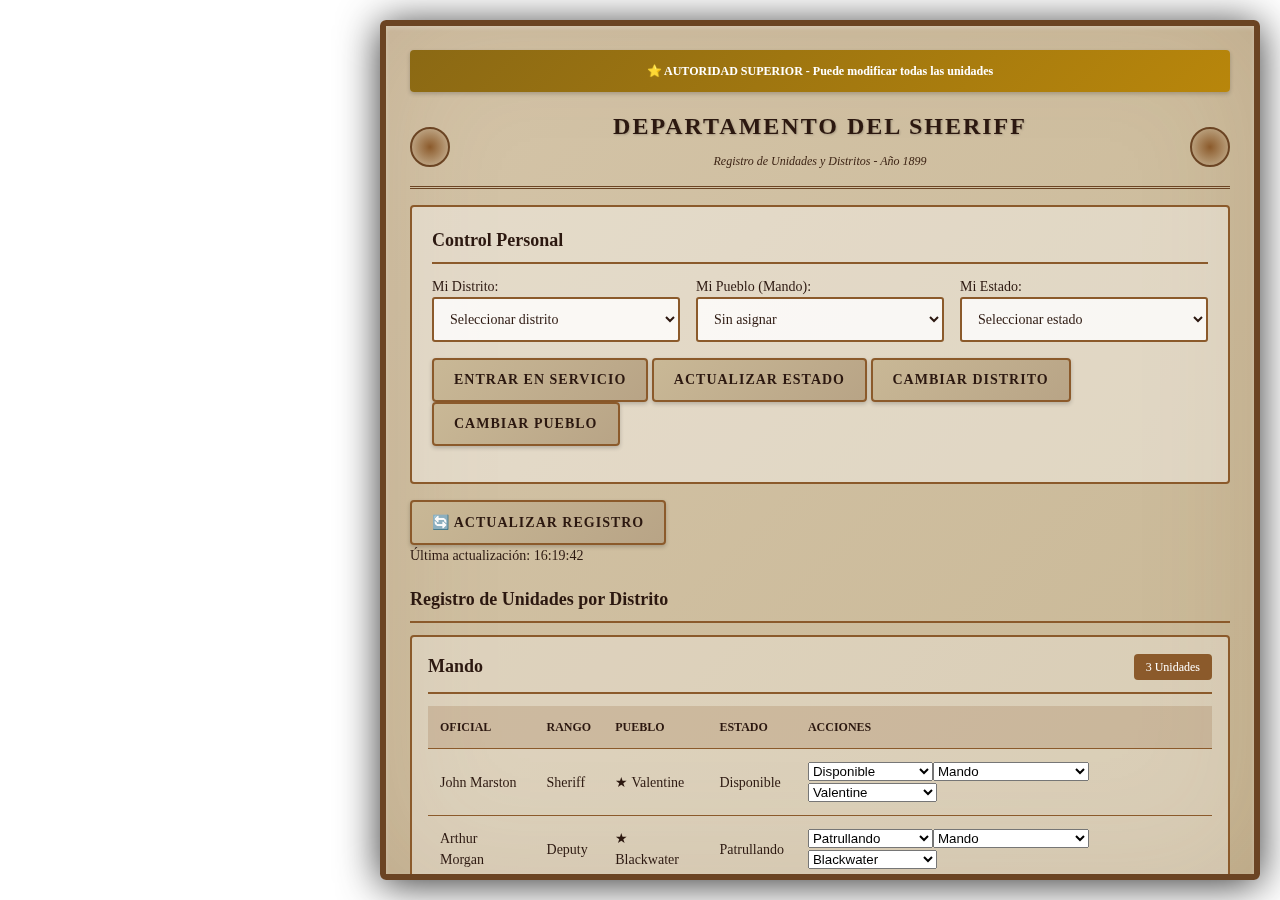
<file: html/index.html>
<!DOCTYPE html>
<html lang="es">
<head>
    <meta charset="UTF-8">
    <meta name="viewport" content="width=device-width, initial-scale=1.0">
    <title>Dispatch - Departamento del Sheriff 1899</title>
    <link rel="stylesheet" href="styles.css">
</head>
<body>
    <!-- Contenedor principal del dispatch -->
    <div id="dispatch-container" class="hidden">
        <!-- Indicador de permisos de administrador -->
        <div id="admin-indicator" class="hidden">
            <p>⭐ AUTORIDAD SUPERIOR - Puede modificar todas las unidades</p>
        </div>

        <!-- Header estilo pergamino -->
        <div class="dispatch-header">
            <div class="header-ornament left"></div>
            <h1 class="dispatch-title">DEPARTAMENTO DEL SHERIFF</h1>
            <div class="header-ornament right"></div>
            <p class="dispatch-subtitle">Registro de Unidades y Distritos - Año 1899</p>
        </div>

        <!-- Panel de control personal -->
        <div class="personal-panel">
            <h2 class="section-title">Control Personal</h2>
            <div class="control-row">
                <div class="control-group">
                    <label for="personal-district">Mi Distrito:</label>
                    <select id="personal-district" class="western-select">
                        <option value="">Seleccionar distrito</option>
                    </select>
                </div>
                <div class="control-group">
                    <label for="personal-town">Mi Pueblo (Mando):</label>
                    <select id="personal-town" class="western-select">
                        <option value="">Sin asignar</option>
                    </select>
                </div>
                <div class="control-group">
                    <label for="personal-status">Mi Estado:</label>
                    <select id="personal-status" class="western-select">
                        <option value="">Seleccionar estado</option>
                    </select>
                </div>
                <div class="control-group">
                    <button id="btn-register" class="western-btn">Entrar en Servicio</button>
                    <button id="btn-update-status" class="western-btn">Actualizar Estado</button>
                    <button id="btn-update-district" class="western-btn">Cambiar Distrito</button>
                    <button id="btn-update-town" class="western-btn">Cambiar Pueblo</button>
                </div>
            </div>
        </div>

        <!-- Separador decorativo -->
        <div class="divider"></div>

        <!-- Controles de actualización -->
        <div class="refresh-panel">
            <button id="btn-refresh" class="western-btn refresh-btn">🔄 Actualizar Registro</button>
            <p class="last-update">Última actualización: <span id="last-update-time">--:--:--</span></p>
        </div>

        <!-- Panel de distritos -->
        <div class="districts-panel">
            <h2 class="section-title">Registro de Unidades por Distrito</h2>
            
            <!-- Contenedor de todos los distritos -->
            <div id="districts-container">
                <!-- Los distritos se generarán dinámicamente aquí -->
            </div>
        </div>

        <!-- Botón ODE -->
        <div class="ode-access-panel">
            <button id="btn-ode" class="western-btn ode-btn">📋 Sistema ODE - Evaluaciones</button>
        </div>

        <!-- Botón de cerrar -->
        <button id="btn-close" class="western-btn close-btn">✖ Cerrar Dispatch</button>
    </div>

    <!-- Panel ODE (Officer Development & Evaluation) -->
    <div id="ode-container" class="hidden">
        <div class="ode-header">
            <div class="header-ornament left"></div>
            <h1 class="dispatch-title">DESARROLLO Y EVALUACIÓN DE OFICIALES</h1>
            <div class="header-ornament right"></div>
            <p class="dispatch-subtitle">Sistema ODE - Año 1899</p>
        </div>

        <!-- Navegación ODE -->
        <div class="ode-nav">
            <button id="ode-nav-list" class="western-btn ode-nav-btn active">Lista de Oficiales</button>
            <button id="ode-nav-evaluations" class="western-btn ode-nav-btn">Mis Evaluaciones</button>
            <button id="ode-nav-create" class="western-btn ode-nav-btn">Nueva Evaluación</button>
        </div>

        <!-- Panel: Lista de Oficiales -->
        <div id="ode-panel-list" class="ode-panel">
            <h2 class="section-title">Oficiales Disponibles para Evaluación</h2>
            <div id="officers-list-container" class="officers-container">
                <!-- Se llenará dinámicamente -->
            </div>
        </div>

        <!-- Panel: Crear Evaluación -->
        <div id="ode-panel-create" class="ode-panel hidden">
            <h2 class="section-title">Nueva Evaluación de Oficial</h2>
            <div class="evaluation-form">
                <div class="form-group">
                    <label for="eval-officer-select">Seleccionar Oficial:</label>
                    <select id="eval-officer-select" class="western-select">
                        <option value="">-- Seleccionar Oficial --</option>
                    </select>
                </div>
                <button id="btn-start-evaluation" class="western-btn">Iniciar Evaluación</button>
            </div>
        </div>

        <!-- Panel: Evaluación Activa -->
        <div id="ode-panel-evaluation" class="ode-panel hidden">
            <div class="evaluation-header">
                <h2 class="section-title">Evaluación en Progreso</h2>
                <p id="eval-officer-name" class="eval-officer-name"></p>
                <p id="eval-date" class="eval-date"></p>
            </div>

            <div id="evaluation-categories-container" class="evaluation-categories">
                <!-- Las categorías se generarán dinámicamente -->
            </div>

            <div class="evaluation-notes">
                <h3>Notas Generales</h3>
                <textarea id="eval-notes" class="western-textarea" rows="5" placeholder="Escriba observaciones generales sobre el desempeño del oficial..."></textarea>
                <button id="btn-save-notes" class="western-btn">Guardar Notas</button>
            </div>

            <div class="evaluation-actions">
                <button id="btn-complete-evaluation" class="western-btn success-btn">✓ Completar Evaluación</button>
                <button id="btn-cancel-evaluation" class="western-btn">Cancelar</button>
            </div>
        </div>

        <!-- Panel: Mis Evaluaciones -->
        <div id="ode-panel-evaluations" class="ode-panel hidden">
            <h2 class="section-title">Historial de Evaluaciones</h2>
            <div id="evaluations-history-container" class="evaluations-history">
                <!-- Se llenará dinámicamente -->
            </div>
        </div>

        <!-- Botón volver al dispatch -->
        <button id="btn-ode-back" class="western-btn close-btn">← Volver al Dispatch</button>
    </div>

    <!-- Modal de alertas personalizado -->
    <div id="custom-alert" class="custom-alert hidden">
        <div class="alert-content">
            <div class="alert-header">
                <div class="alert-ornament left"></div>
                <h3 class="alert-title">AVISO DEL DEPARTAMENTO</h3>
                <div class="alert-ornament right"></div>
            </div>
            <div class="alert-body">
                <p id="alert-message"></p>
            </div>
            <div class="alert-footer">
                <button id="alert-ok-btn" class="western-btn alert-btn">OK</button>
            </div>
        </div>
    </div>

    <!-- Script JavaScript -->
    <script src="script.js"></script>
</body>
</html>
</file>
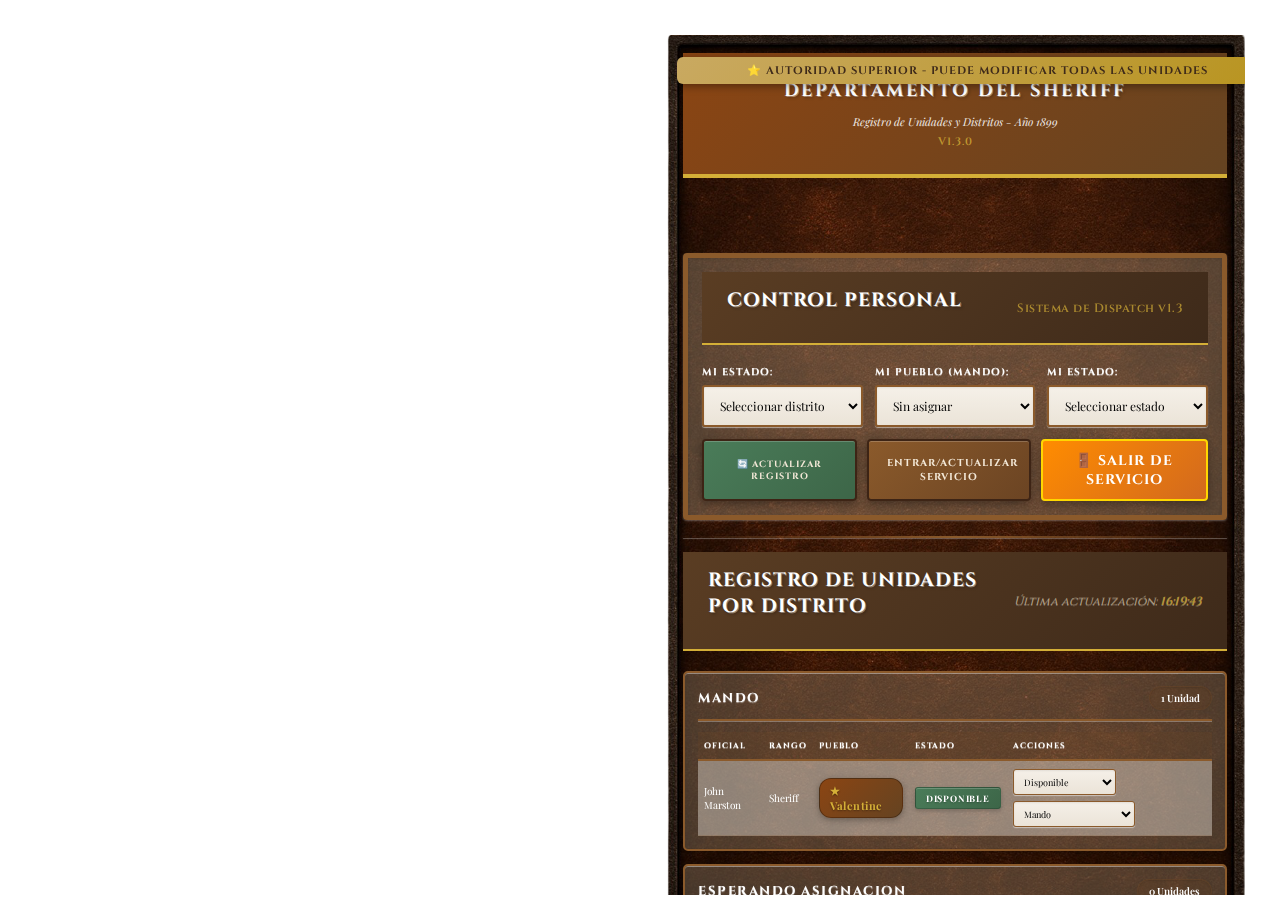
<file: ui/dispatch.html>
<!DOCTYPE html>
<html lang="es">
<head>
    <meta charset="UTF-8">
    <meta name="viewport" content="width=device-width, initial-scale=1.0">
    <title>Dispatch - Departamento del Sheriff 1899</title>
    <link rel="stylesheet" href="styles.css">
</head>
<body>
    <!-- Wrapper principal que contiene todo y controla el overflow -->
    <div id="dispatch-wrapper" class="hidden">
        <!-- Contenedor principal del dispatch -->
        <div id="dispatch-container">
            <!-- Indicador de permisos de administrador -->
            <div id="admin-indicator" class="hidden">
                <p>⭐ AUTORIDAD SUPERIOR - Puede modificar todas las unidades</p>
            </div>

        <!-- Header estilo pergamino -->
        <div class="dispatch-header">
            <div class="header-ornament left"></div>
            <div class="header-content">
                <h1 class="dispatch-title">DEPARTAMENTO DEL SHERIFF</h1>
                <p class="dispatch-subtitle">Registro de Unidades y Distritos - Año 1899</p>
                <span class="dispatch-version">v1.3.0</span>
            </div>
            <div class="header-ornament right"></div>
        </div>

        <!-- Navbar de acceso rápido -->
        <nav id="dispatch-quick-nav" class="dispatch-navbar hidden">
            <button id="btn-open-avisos" class="dispatch-nav-btn avisos-nav-btn">
                <span class="nav-btn-icon">🚨</span>
                <span class="nav-btn-label">Avisos</span>
                <span class="avisos-counter hidden">0</span>
            </button>
            <button id="btn-open-ode" class="dispatch-nav-btn ode-nav-btn">
                <span class="nav-btn-icon">📋</span>
                <span class="nav-btn-label">Sistema ODE</span>
            </button>
        </nav>

        <!-- Panel de control personal -->
        <div class="personal-panel">
            <div class="panel-header">
                <h2 class="section-title">Control Personal</h2>
                <span class="panel-version">Sistema de Dispatch v1.3</span>
            </div>
            <div class="control-row">
                <div class="control-group">
                    <label for="personal-district">Mi Estado:</label>
                    <select id="personal-district" class="western-select">
                        <option value="">Seleccionar estado</option>
                    </select>
                </div>
                <div class="control-group">
                    <label for="personal-town">Mi Pueblo (Mando):</label>
                    <select id="personal-town" class="western-select">
                        <option value="">Sin asignar</option>
                    </select>
                </div>
                <div class="control-group">
                    <label for="personal-status">Mi Estado:</label>
                    <select id="personal-status" class="western-select">
                        <option value="">Seleccionar estado</option>
                    </select>
                </div>
                <div class="control-group">
                    <button id="btn-refresh" class="western-btn refresh-btn">🔄 Actualizar Registro</button>
                    <button id="btn-register" class="western-btn">Entrar/Actualizar Servicio</button>
                    <button id="btn-end-service" class="western-btn end-service-btn">🚪 Salir de Servicio</button>
                    <button id="btn-update-status" class="western-btnOff">Actualizar Estado</button>
                    <button id="btn-update-district" class="western-btnOff">Cambiar Estado</button>
                    <button id="btn-update-town" class="western-btnOff">Cambiar Pueblo</button>
                </div>
            </div>
        </div>

        <!-- Separador decorativo -->
        <div class="divider"></div>

        <!-- Panel de distritos -->
        <div class="districts-panel">
            <div class="panel-header">
                <h2 class="section-title">Registro de Unidades por Distrito</h2>
                <p class="last-update">Última actualización: <span id="last-update-time">--:--:--</span></p>
            </div>
            
            <!-- Contenedor de todos los distritos -->
            <div id="districts-container">
                <!-- Los distritos se generarán dinámicamente aquí -->
                <!-- Estructura dinámica por distrito:
                     - Esperando Asignación (sin pueblos)
                     - New Hanover
                       └─ Valentine
                     - West Elizabeth
                       └─ Blackwater
                       └─ Strawberry
                     - Lemoyne
                       └─ Saint Denis
                       └─ Rhodes
                -->
            </div>
        </div>

        <!-- Botón de cerrar -->
        <button id="btn-close" class="western-btn close-btn">✖ Cerrar Dispatch</button>
    </div>
    </div> <!-- Cierre dispatch-wrapper -->

    <!-- ========================================
         MODAL DE SISTEMA DE AVISOS/ALERTAS
         Sistema de gestión de emergencias críticas
    ========================================= -->
    <div id="avisos-system-modal" class="avisos-modal hidden">
        <div class="avisos-modal-overlay"></div>
        <div class="avisos-modal-container">
            <!-- Header del modal -->
            <div class="avisos-modal-header">
                <div class="avisos-header-left">
                    <span class="avisos-icon">🚨</span>
                    <div>
                        <h1 class="avisos-modal-title">SISTEMA DE AVISOS</h1>
                        <p class="avisos-modal-subtitle">Emergency Alert & Response System - 1899</p>
                    </div>
                </div>
                <button id="btn-close-avisos" class="avisos-close-btn">
                    <span class="close-icon">✖</span>
                </button>
            </div>

            <!-- Barra de estadísticas -->
            <div class="avisos-stats-bar">
                <div class="stat-item">
                    <span class="stat-icon">📊</span>
                    <div>
                        <span class="stat-label">Total Alertas</span>
                        <span class="stat-value" id="stat-total-alerts">0</span>
                    </div>
                </div>
                <div class="stat-item">
                    <span class="stat-icon">⏰</span>
                    <div>
                        <span class="stat-label">Pendientes</span>
                        <span class="stat-value pending" id="stat-pending-alerts">0</span>
                    </div>
                </div>
                <div class="stat-item">
                    <span class="stat-icon">✅</span>
                    <div>
                        <span class="stat-label">Atendidas</span>
                        <span class="stat-value completed" id="stat-completed-alerts">0</span>
                    </div>
                </div>
                <div class="stat-item">
                    <span class="stat-icon">🎯</span>
                    <div>
                        <span class="stat-label">En Curso</span>
                        <span class="stat-value active" id="stat-active-alerts">0</span>
                    </div>
                </div>
            </div>

            <!-- Contenido principal -->
            <div class="avisos-content">
                <!-- Panel de alertas activas -->
                <div class="avisos-panel">
                    <div class="avisos-panel-header">
                        <h2 class="avisos-panel-title">🔴 Alertas Activas</h2>
                        <div class="avisos-filters">
                            <select id="filter-alert-type" class="avisos-select">
                                <option value="all">Todos los Tipos</option>
                                <option value="robo">🏚️ Robo</option>
                                <option value="secuestro">👤 Secuestro</option>
                                <option value="disparo">🔫 Disparos</option>
                                <option value="agresion">⚔️ Agresión</option>
                                <option value="persecucion">🏇 Persecución</option>
                                <option value="otro">⚠️ Otro</option>
                            </select>
                            <button id="btn-refresh-alerts" class="avisos-btn-refresh">🔄 Actualizar</button>
                        </div>
                    </div>

                    <!-- Lista de alertas -->
                    <div id="avisos-alerts-list" class="avisos-alerts-list">
                        <!-- Las alertas se generarán dinámicamente aquí -->
                        <div class="avisos-empty-state">
                            <span class="empty-icon">✓</span>
                            <p class="empty-text">No hay alertas activas en este momento</p>
                            <p class="empty-subtext">Las alertas de emergencia aparecerán aquí</p>
                        </div>
                    </div>
                </div>

                <!-- Panel de historial -->
                <div class="avisos-history-panel">
                    <div class="avisos-panel-header">
                        <h2 class="avisos-panel-title">📋 Historial Reciente</h2>
                        <button id="btn-clear-history" class="avisos-btn-clear">🗑️ Limpiar</button>
                    </div>
                    <div id="avisos-history-list" class="avisos-history-list">
                        <div class="avisos-empty-state small">
                            <p class="empty-text">Sin historial</p>
                        </div>
                    </div>
                </div>
            </div>
        </div>
    </div>

    <!-- Modal de detalle de alerta -->
    <div id="alert-detail-modal" class="alert-detail-modal hidden">
        <div class="alert-detail-overlay"></div>
        <div class="alert-detail-container">
            <div class="alert-detail-header">
                <h2 class="alert-detail-title">Detalle de Alerta</h2>
                <button id="btn-close-alert-detail" class="alert-close-btn">✖</button>
            </div>

            <div class="alert-detail-content">
                <div class="alert-detail-badge">
                    <span id="detail-alert-type" class="alert-type-badge">ROBO</span>
                    <span id="detail-alert-priority" class="alert-priority-badge high">PRIORIDAD ALTA</span>
                    <span id="detail-alert-status" class="alert-status-badge pending">PENDIENTE</span>
                </div>

                <div class="alert-detail-info">
                    <div class="detail-row">
                        <span class="detail-label">📍 Ubicación:</span>
                        <span id="detail-location" class="detail-value">-</span>
                    </div>
                    <div class="detail-row">
                        <span class="detail-label">🗺️ Coordenadas:</span>
                        <span id="detail-coords" class="detail-value coords">-</span>
                    </div>
                    <div class="detail-row">
                        <span class="detail-label">🕐 Hora del Reporte:</span>
                        <span id="detail-time" class="detail-value">-</span>
                    </div>
                    <div class="detail-row">
                        <span class="detail-label">👤 Reportado por:</span>
                        <span id="detail-reporter" class="detail-value">-</span>
                    </div>
                    <div class="detail-row full">
                        <span class="detail-label">📝 Descripción:</span>
                        <p id="detail-description" class="detail-description">-</p>
                    </div>
                    <div class="detail-row" id="detail-responder-row" style="display: none;">
                        <span class="detail-label">👮 Atendida por:</span>
                        <span id="detail-responder" class="detail-value">-</span>
                    </div>
                </div>

                <div class="alert-detail-actions">
                    <button id="btn-accept-alert" class="alert-action-btn accept">
                        <span class="btn-icon">✅</span>
                        <span class="btn-text">Aceptar Alerta</span>
                    </button>
                    <button id="btn-navigate-alert" class="alert-action-btn navigate" disabled>
                        <span class="btn-icon">🧭</span>
                        <span class="btn-text">Navegar al Punto</span>
                    </button>
                    <button id="btn-complete-alert" class="alert-action-btn complete" disabled>
                        <span class="btn-icon">🏁</span>
                        <span class="btn-text">Marcar como Completada</span>
                    </button>
                    <button id="btn-cancel-alert" class="alert-action-btn cancel">
                        <span class="btn-icon">❌</span>
                        <span class="btn-text">Cancelar Alerta</span>
                    </button>
                </div>
            </div>
        </div>
    </div>

    <!-- Modal de alertas personalizado -->
    <div id="custom-alert" class="custom-alert hidden">
        <div class="alert-content">
            <div class="alert-header">
                <div class="alert-ornament left"></div>
                <h3 class="alert-title">AVISO DEL DEPARTAMENTO</h3>
                <div class="alert-ornament right"></div>
            </div>
            <div class="alert-body">
                <p id="alert-message"></p>
            </div>
            <div class="alert-footer">
                <button id="alert-ok-btn" class="western-btn alert-btn">OK</button>
            </div>
        </div>
    </div>

    <!-- Modal de confirmación personalizado -->
    <div id="confirm-modal" class="custom-alert hidden">
        <div class="alert-content confirm-content">
            <div class="alert-header">
                <div class="alert-ornament left"></div>
                <h3 class="alert-title">⚠️ CONFIRMACIÓN</h3>
                <div class="alert-ornament right"></div>
            </div>
            <div class="alert-body">
                <p id="confirm-message">¿Estás seguro de que deseas salir de servicio?</p>
            </div>
            <div class="alert-footer confirm-footer">
                <button id="confirm-yes-btn" class="western-btn confirm-btn-yes">✓ SÍ, SALIR</button>
                <button id="confirm-no-btn" class="western-btn confirm-btn-no">✗ CANCELAR</button>
            </div>
        </div>
    </div>

    <!-- Script JavaScript -->
    <script src="script.js"></script>
    <script src="ode_system.js"></script>

    <!-- ========================================
         MODAL DEL SISTEMA ODE
         Sistema de Evaluaciones 1899
    ========================================= -->
    <div id="ode-system-modal" class="ode-modal hidden">
        <div class="ode-modal-overlay"></div>
        <div class="ode-modal-container">
            <!-- Header del Sistema ODE -->
            <div class="ode-modal-header">
                <div class="ode-header-content">
                    <h1 class="ode-modal-title">SISTEMA ODE</h1>
                    <p class="ode-modal-subtitle">Officer Development & Evaluation System - 1899</p>
                </div>
                <button id="btn-close-ode" class="ode-close-btn">✖</button>
            </div>

            <!-- Navegación por pestañas -->
            <nav class="ode-tabs-nav">
                <button class="ode-tab-btn active" data-tab="documentos">
                    <span class="tab-icon">📋</span>
                    <span class="tab-label">Documentos</span>
                </button>
                <button class="ode-tab-btn" data-tab="crear">
                    <span class="tab-icon">➕</span>
                    <span class="tab-label">Crear Evaluación</span>
                </button>
                <button class="ode-tab-btn alto-comando-tab hidden" data-tab="altocomando" id="tab-alto-comando">
                    <span class="tab-icon">⭐</span>
                    <span class="tab-label">Alto Comando</span>
                </button>
            </nav>

            <!-- Contenido de las pestañas -->
            <div class="ode-tabs-container">
                
                <!-- TAB 1: DOCUMENTOS (LISTA DE EVALUACIONES) -->
                <div id="ode-tab-documentos" class="ode-tab-content active">
                    <div class="tab-header">
                        <h2 class="tab-title">📋 Listado de Evaluaciones</h2>
                        <p class="tab-subtitle">Historial de evaluaciones creadas y completadas</p>
                    </div>
                    
                    <!-- Buscador de Evaluaciones -->
                    <div class="evaluaciones-search-container">
                        <div class="search-inputs-row">
                            <div class="search-field">
                                <label for="buscar-evaluacion-nombre">🔍 Buscar por nombre:</label>
                                <input 
                                    type="text" 
                                    id="buscar-evaluacion-nombre" 
                                    class="ode-input"
                                    placeholder="Nombre del evaluado o evaluador..."
                                    autocomplete="off"
                                />
                            </div>
                            <div class="search-field search-field-id">
                                <label for="buscar-evaluacion-id">🆔 Buscar por ID:</label>
                                <input 
                                    type="number" 
                                    id="buscar-evaluacion-id" 
                                    class="ode-input"
                                    placeholder="Ej: 15"
                                    min="1"
                                />
                            </div>
                        </div>
                        <div class="search-buttons-row">
                            <button id="btn-buscar-evaluaciones" class="ode-btn btn-search">
                                🔍 Buscar
                            </button>
                            <button id="btn-limpiar-busqueda" class="ode-btn btn-clear">
                                ✖ Limpiar
                            </button>
                            <span id="evaluaciones-count" class="search-count">Mostrando todas las evaluaciones</span>
                            
                            <!-- Toggle de Vista -->
                            <div class="view-toggle-container">
                                <button id="btn-view-cards" class="view-toggle-btn active" title="Vista de Tarjetas">
                                    <span class="view-icon">▦</span>
                                </button>
                                <button id="btn-view-list" class="view-toggle-btn" title="Vista de Lista">
                                    <span class="view-icon">☰</span>
                                </button>
                            </div>
                        </div>
                    </div>
                    
                    <div id="evaluaciones-list" class="evaluaciones-container">
                        <!-- Las evaluaciones se cargarán dinámicamente aquí -->
                        <div class="loading-state">
                            <p>Cargando evaluaciones...</p>
                        </div>
                    </div>
                </div>

                <!-- TAB 2: CREAR NUEVA EVALUACIÓN -->
                <div id="ode-tab-crear" class="ode-tab-content">
                    <div class="tab-header">
                        <h2 class="tab-title">➕ Crear Nueva Evaluación</h2>
                        <p class="tab-subtitle">Registrar una nueva evaluación para un oficial</p>
                    </div>

                    <!-- Área scrolleable del formulario -->
                    <div class="crear-form-scroll-area">
                        <div class="crear-evaluacion-form">
                            <!-- Sección: Buscar Oficial -->
                            <div class="form-section">
                                <h3 class="section-title-ode">1. Seleccionar Oficial a Evaluar</h3>
                                
                                <div class="form-group">
                                    <label for="buscar-jugador-input">Buscar oficial:</label>
                                    <input 
                                        type="text" 
                                        id="buscar-jugador-input" 
                                        class="ode-input" 
                                        placeholder="Escribe el nombre del oficial..."
                                        autocomplete="off"
                                    />
                                    <div id="resultados-busqueda" class="resultados-busqueda"></div>
                                </div>

                                <div class="form-group">
                                    <label>Oficial seleccionado:</label>
                                    <input 
                                        type="hidden" 
                                        id="crear-evaluado-id"
                                    />
                                    <input 
                                        type="text" 
                                        id="crear-evaluado-nombre" 
                                        class="ode-input" 
                                        placeholder="Ningún oficial seleccionado"
                                        readonly
                                    />
                                </div>
                            </div>

                            <!-- Sección: Datos de la Evaluación -->
                            <div class="form-section">
                                <h3 class="section-title-ode">2. Datos de la Evaluación</h3>
                                
                                <div class="form-group">
                                    <label for="crear-tipo">Tipo de evaluación:</label>
                                    <select id="crear-tipo" class="ode-select">
                                        <option value="">Seleccionar tipo</option>
                                        <option value="Evaluación Inicial">Evaluación Inicial</option>
                                        <option value="Evaluación de Promoción">Evaluación de Promoción</option>
                                        <option value="Recertificación">Recertificación</option>
                                        <option value="Evaluación Disciplinaria">Evaluación Disciplinaria</option>
                                    </select>
                                </div>

                                <div class="form-group">
                                    <label for="crear-objetivo">Objetivo de la evaluación:</label>
                                    <textarea 
                                        id="crear-objetivo" 
                                        class="ode-textarea" 
                                        rows="4"
                                        placeholder="Describe el objetivo de esta evaluación (conocimientos, habilidades, competencias a evaluar)..."
                                    ></textarea>
                                </div>
                            </div>
                        </div>
                    </div>

                    <!-- Footer con Botones de Acción - SIEMPRE VISIBLE -->
                    <div class="crear-form-footer-actions">
                        <button id="btn-crear-evaluacion" class="crear-form-btn crear-form-btn-primary">
                            ✓ Crear Evaluación
                        </button>
                        <button id="btn-limpiar-crear-form" class="crear-form-btn crear-form-btn-secondary">
                            ✖ Limpiar Formulario
                        </button>
                    </div>
                </div>

                <!-- TAB 3: ALTO COMANDO (GESTIÓN DE TOKENS) -->
                <div id="ode-tab-altocomando" class="ode-tab-content">
                    <div class="tab-header">
                        <h2 class="tab-title">⭐ Panel de Alto Comando</h2>
                        <p class="tab-subtitle">Gestión de Permisos de Evaluador - Solo para mandos superiores</p>
                    </div>

                    <!-- Estadísticas de Tokens -->
                    <div class="tokens-stats-bar">
                        <div class="token-stat-item">
                            <span class="token-stat-icon">🎫</span>
                            <div>
                                <span class="token-stat-label">Tokens Activos</span>
                                <span class="token-stat-value" id="stat-tokens-activos">0</span>
                            </div>
                        </div>
                        <div class="token-stat-item">
                            <span class="token-stat-icon">📅</span>
                            <div>
                                <span class="token-stat-label">Expiran Pronto</span>
                                <span class="token-stat-value warning" id="stat-tokens-expirando">0</span>
                            </div>
                        </div>
                        <div class="token-stat-item">
                            <span class="token-stat-icon">❌</span>
                            <div>
                                <span class="token-stat-label">Revocados Hoy</span>
                                <span class="token-stat-value" id="stat-tokens-revocados">0</span>
                            </div>
                        </div>
                    </div>

                    <!-- Sección: Otorgar Token -->
                    <div class="alto-comando-section">
                        <h3 class="section-title-ode">🎫Registro de permisos (30 días)</h3>
                        
                        <div class="token-form">
                            <div class="form-group">
                                <label for="token-buscar-oficial">Buscar oficial:</label>
                                <input 
                                    type="text" 
                                    id="token-buscar-oficial" 
                                    class="ode-input" 
                                    placeholder="Escribe el nombre del oficial..."
                                    autocomplete="off"
                                />
                                <div id="token-resultados-busqueda" class="resultados-busqueda"></div>
                            </div>

                            <div class="form-row">
                                <div class="form-group half">
                                    <label>Oficial seleccionado:</label>
                                    <input 
                                        type="hidden" 
                                        id="token-oficial-id"
                                    />
                                    <input 
                                        type="text" 
                                        id="token-oficial-nombre" 
                                        class="ode-input" 
                                        placeholder="Ningún oficial seleccionado"
                                        readonly
                                    />
                                </div>
                                <div class="form-group half">
                                    <label for="token-motivo">Motivo:</label>
                                    <input 
                                        type="text" 
                                        id="token-motivo" 
                                        class="ode-input" 
                                        placeholder="Motivo del otorgamiento..."
                                    />
                                </div>
                            </div>

                            <button id="btn-otorgar-token" class="ode-btn btn-primary token-btn">
                                🎫 Registro de permisos (30 días)
                            </button>
                        </div>
                    </div>

                    <!-- Sección: Lista de Tokens Activos -->
                    <div class="alto-comando-section">
                        <div class="section-header-flex">
                            <h3 class="section-title-ode">📋 Tokens Activos</h3>
                            <button id="btn-refresh-tokens" class="ode-btn btn-refresh-small">
                                🔄 Actualizar
                            </button>
                        </div>
                        
                        <div id="tokens-list" class="tokens-list-container">
                            <div class="loading-state">
                                <p>Cargando tokens activos...</p>
                            </div>
                        </div>
                    </div>
                </div>

            </div>
        </div>
    </div>

    <!-- ========================================
         MODAL DE EDICIÓN DE CURRICULUM
         15 Puntos de Evaluación
    ========================================= -->
    <div id="modal-curriculum" class="ode-modal hidden">
        <div class="ode-modal-overlay"></div>
        <div class="ode-modal-container modal-curriculum-container">
            <!-- Header -->
            <div class="ode-modal-header curriculum-header-fixed">
                <div class="ode-header-content">
                    <h1 class="ode-modal-title">Curriculum de Evaluación</h1>
                    <p class="ode-modal-subtitle">15 Puntos de Competencias - 1899</p>
                </div>
                <button id="btn-cerrar-modal-curriculum" class="ode-close-btn">✖</button>
            </div>

            <!-- Información de la Evaluación -->
            <div class="eval-info-header">
                <div class="eval-info-grid">
                    <div class="eval-info-item">
                        <span class="info-label">Evaluado:</span>
                        <span class="info-value" id="modal-eval-evaluado">-</span>
                    </div>
                    <div class="eval-info-item">
                        <span class="info-label">Tipo:</span>
                        <span class="info-value" id="modal-eval-tipo">-</span>
                    </div>
                    <div class="eval-info-item">
                        <span class="info-label">Fecha:</span>
                        <span class="info-value" id="modal-eval-fecha">-</span>
                    </div>
                    <div class="eval-info-item">
                        <span class="info-label">Estado:</span>
                        <span class="badge-status" id="modal-eval-estado">-</span>
                    </div>
                </div>
                <div class="eval-objetivo">
                    <span class="info-label">Objetivo:</span>
                    <p class="info-value" id="modal-eval-objetivo">-</p>
                </div>
            </div>

            <!-- Contenido scrolleable -->
            <div class="curriculum-scroll-area">
                <!-- Lista de 15 Puntos del Curriculum -->
                <div class="curriculum-container">
                    <h3 class="curriculum-section-title">Puntos de Evaluación (15 Competencias)</h3>
                    
                    <div id="curriculum-puntos-list" class="curriculum-list">
                        <!-- Los 15 puntos se cargan dinámicamente desde JavaScript -->
                        <div class="loading-state">
                            <p>Cargando puntos de evaluación...</p>
                        </div>
                    </div>

                    <!-- Observaciones Generales -->
                    <div class="observaciones-generales-section">
                        <label for="observaciones-generales">Observaciones Generales:</label>
                        <textarea 
                            id="observaciones-generales" 
                            class="ode-textarea" 
                            rows="4"
                            placeholder="Observaciones adicionales sobre la evaluación completa..."
                        ></textarea>
                    </div>
                </div>
            </div>

            <!-- Footer con Acciones - SIEMPRE VISIBLE -->
            <div class="curriculum-footer-actions">
                <button id="btn-guardar-curriculum" class="curriculum-btn curriculum-btn-secondary">
                    💾 Guardar Borrador
                </button>
                <button id="btn-enviar-evaluacion" class="curriculum-btn curriculum-btn-primary">
                    📤 Enviar Evaluación
                </button>
            </div>
        </div>
    </div>

</body>
</file>
<file: html/styles.css>
/* =====================================================
   DISPATCH & ODE SYSTEM - WESTERN 1899 THEME
   Modular, Responsive, Production-Ready CSS
   ===================================================== */

/* ===================================================== */
/* CSS VARIABLES - DESIGN TOKENS */
/* ===================================================== */
:root {
    /* Colors - Western Paper Theme */
    --color-paper-dark: #d4c4a8;
    --color-paper-light: #e8dcc5;
    --color-paper-medium: #c9b896;
    
    /* Borders & Accents */
    --color-border-dark: #6b4423;
    --color-border-medium: #8b5a2b;
    --color-border-light: #a0754b;
    
    /* Text */
    --color-text-dark: #2c1810;
    --color-text-medium: #3d2415;
    --color-text-light: #6b4423;
    --color-text-white: #ffffff;
    
    /* Status Colors */
    --color-success: #4caf50;
    --color-success-light: #66bb6a;
    --color-warning: #ff9800;
    --color-error: #f44336;
    --color-info: #8b6914;
    --color-info-light: #b8860b;
    
    /* Performance Levels */
    --color-excellent: #4caf50;
    --color-good: #8bc34a;
    --color-satisfactory: #ffc107;
    --color-needs-improvement: #ff9800;
    --color-insufficient: #f44336;
    
    /* Spacing */
    --spacing-xs: 4px;
    --spacing-sm: 8px;
    --spacing-md: 12px;
    --spacing-lg: 16px;
    --spacing-xl: 20px;
    --spacing-xxl: 24px;
    
    /* Border Radius */
    --radius-sm: 3px;
    --radius-md: 4px;
    --radius-lg: 6px;
    
    /* Shadows */
    --shadow-sm: 0 2px 4px rgba(0, 0, 0, 0.2);
    --shadow-md: 0 4px 8px rgba(0, 0, 0, 0.3);
    --shadow-lg: 0 4px 40px rgba(0, 0, 0, 0.8);
    --shadow-inset: inset 0 0 120px rgba(107, 68, 35, 0.15);
    --shadow-inset-light: inset 0 2px 4px rgba(255, 255, 255, 0.3);
    
    /* Transitions */
    --transition-fast: 0.2s ease;
    --transition-medium: 0.3s ease;
    --transition-slow: 0.4s ease;
    
    /* Typography */
    --font-primary: 'Cinzel', 'Georgia', serif;
    --font-secondary: 'Playfair Display', serif;
    --font-size-xs: 11px;
    --font-size-sm: 12px;
    --font-size-base: 14px;
    --font-size-md: 16px;
    --font-size-lg: 18px;
    --font-size-xl: 20px;
    --font-size-xxl: 24px;
}

/* ===================================================== */
/* GLOBAL RESET & BASE STYLES */
/* ===================================================== */
*,
*::before,
*::after {
    margin: 0;
    padding: 0;
    box-sizing: border-box;
}

body {
    font-family: var(--font-primary);
    font-size: var(--font-size-base);
    color: var(--color-text-dark);
    background: transparent;
    overflow: hidden;
    line-height: 1.5;
}

/* ===================================================== */
/* UTILITY CLASSES */
/* ===================================================== */
.hidden {
    display: none !important;
}

.fade-out {
    opacity: 0;
    transition: opacity var(--transition-medium);
}

.text-center {
    text-align: center;
}

.text-uppercase {
    text-transform: uppercase;
}

/* ===================================================== */
/* ANIMATIONS */
/* ===================================================== */
@keyframes slideInRight {
    from {
        opacity: 0;
        transform: translateX(500px);
    }
    to {
        opacity: 1;
        transform: translateX(0);
    }
}

@keyframes fadeIn {
    from {
        opacity: 0;
    }
    to {
        opacity: 1;
    }
}

@keyframes pulse {
    0%, 100% {
        opacity: 1;
    }
    50% {
        opacity: 0.7;
    }
}

/* ===================================================== */
/* SCROLLBAR STYLING */
/* ===================================================== */
.custom-scrollbar::-webkit-scrollbar {
    width: 10px;
}

.custom-scrollbar::-webkit-scrollbar-track {
    background: rgba(107, 68, 35, 0.15);
    border-radius: var(--radius-md);
}

.custom-scrollbar::-webkit-scrollbar-thumb {
    background: linear-gradient(180deg, var(--color-border-medium) 0%, var(--color-border-dark) 100%);
    border-radius: var(--radius-md);
    border: 2px solid rgba(212, 196, 168, 0.5);
}

.custom-scrollbar::-webkit-scrollbar-thumb:hover {
    background: linear-gradient(180deg, var(--color-border-dark) 0%, var(--color-text-medium) 100%);
}

/* ===================================================== */
/* MAIN CONTAINERS */
/* ===================================================== */
#dispatch-container,
#ode-container {
    position: fixed;
    top: 20px;
    right: 20px;
    width: 880px;
    max-width: calc(100vw - 40px);
    max-height: calc(100vh - 40px);
    background: linear-gradient(135deg, var(--color-paper-dark) 0%, var(--color-paper-medium) 100%);
    border: 6px solid var(--color-border-dark);
    border-radius: var(--radius-lg);
    box-shadow: var(--shadow-lg), var(--shadow-inset), var(--shadow-inset-light);
    padding: var(--spacing-xxl);
    overflow-y: auto;
    overflow-x: hidden;
    animation: slideInRight var(--transition-slow);
    z-index: 10000;
}

#dispatch-container {
    z-index: 9999;
}

/* Apply scrollbar to containers */
#dispatch-container,
#ode-container {
    composes: custom-scrollbar;
}

/* ===================================================== */
/* HEADER COMPONENTS */
/* ===================================================== */
.dispatch-header,
.ode-header {
    text-align: center;
    margin-bottom: var(--spacing-lg);
    padding-bottom: var(--spacing-lg);
    border-bottom: 3px double var(--color-border-dark);
    position: relative;
}

.dispatch-title {
    font-size: var(--font-size-xxl);
    font-weight: 700;
    color: var(--color-text-dark);
    text-shadow: 1px 1px 2px rgba(0, 0, 0, 0.2);
    letter-spacing: 2px;
    margin: var(--spacing-sm) 0;
}

.dispatch-subtitle {
    font-size: var(--font-size-sm);
    color: var(--color-text-medium);
    font-style: italic;
    margin-top: var(--spacing-xs);
}

/* Header Ornaments */
.header-ornament {
    position: absolute;
    top: 50%;
    width: 40px;
    height: 40px;
    background: radial-gradient(circle, var(--color-border-medium), transparent);
    border: 2px solid var(--color-border-dark);
    border-radius: 50%;
    transform: translateY(-50%);
}

.header-ornament.left {
    left: 0;
}

.header-ornament.right {
    right: 0;
}

/* ===================================================== */
/* ADMIN INDICATOR */
/* ===================================================== */
#admin-indicator {
    background: linear-gradient(135deg, var(--color-info) 0%, var(--color-info-light) 100%);
    color: var(--color-text-white);
    padding: var(--spacing-md);
    text-align: center;
    font-weight: 600;
    font-size: var(--font-size-sm);
    border-radius: var(--radius-md);
    margin-bottom: var(--spacing-lg);
    box-shadow: var(--shadow-sm);
    animation: pulse 2s infinite;
}

/* ===================================================== */
/* SECTION TITLES */
/* ===================================================== */
.section-title {
    font-size: var(--font-size-lg);
    font-weight: 600;
    color: var(--color-text-dark);
    margin-bottom: var(--spacing-md);
    padding-bottom: var(--spacing-sm);
    border-bottom: 2px solid var(--color-border-medium);
}

/* ===================================================== */
/* BUTTONS - WESTERN STYLE */
/* ===================================================== */
.western-btn {
    font-family: var(--font-primary);
    font-size: var(--font-size-base);
    font-weight: 600;
    color: var(--color-text-dark);
    background: linear-gradient(135deg, var(--color-paper-medium) 0%, #b8a486 100%);
    border: 2px solid var(--color-border-medium);
    border-radius: var(--radius-md);
    padding: var(--spacing-md) var(--spacing-xl);
    cursor: pointer;
    transition: all var(--transition-fast);
    box-shadow: var(--shadow-sm);
    text-transform: uppercase;
    letter-spacing: 1px;
}

.western-btn:hover {
    background: linear-gradient(135deg, #b8a486 0%, #a89476 100%);
    border-color: var(--color-border-dark);
    transform: translateY(-1px);
    box-shadow: var(--shadow-md);
}

.western-btn:active {
    transform: translateY(0);
    box-shadow: var(--shadow-sm);
}

.western-btn:disabled {
    opacity: 0.5;
    cursor: not-allowed;
    transform: none;
}

/* Button Variants */
.western-btn.success-btn {
    background: linear-gradient(135deg, var(--color-success) 0%, var(--color-success-light) 100%);
    border-color: #388e3c;
    color: var(--color-text-white);
}

.western-btn.success-btn:hover {
    background: linear-gradient(135deg, var(--color-success-light) 0%, #81c784 100%);
    border-color: var(--color-success);
}

.western-btn.ode-btn {
    background: linear-gradient(135deg, var(--color-info) 0%, var(--color-info-light) 100%);
    border-color: #6b5210;
    color: var(--color-text-white);
    min-width: 300px;
}

.western-btn.ode-btn:hover {
    background: linear-gradient(135deg, var(--color-info-light) 0%, #daa520 100%);
    border-color: var(--color-info);
}

.western-btn.close-btn {
    background: linear-gradient(135deg, #8b4c4c 0%, #a85656 100%);
    border-color: #6b3434;
    color: var(--color-text-white);
}

.western-btn.close-btn:hover {
    background: linear-gradient(135deg, #a85656 0%, #c86666 100%);
}

/* ===================================================== */
/* FORM CONTROLS */
/* ===================================================== */
.western-select,
.western-textarea,
.western-input {
    font-family: var(--font-secondary);
    font-size: var(--font-size-base);
    color: var(--color-text-dark);
    background: rgba(255, 255, 255, 0.8);
    border: 2px solid var(--color-border-medium);
    border-radius: var(--radius-sm);
    padding: var(--spacing-md);
    width: 100%;
    transition: all var(--transition-fast);
}

.western-select:focus,
.western-textarea:focus,
.western-input:focus {
    outline: none;
    border-color: var(--color-border-dark);
    box-shadow: 0 0 8px rgba(107, 68, 35, 0.3);
}

.western-textarea {
    resize: vertical;
    min-height: 80px;
}

/* Form Groups */
.form-group {
    margin-bottom: var(--spacing-lg);
}

.form-group label {
    display: block;
    font-weight: 600;
    color: var(--color-text-dark);
    margin-bottom: var(--spacing-sm);
}

/* Control Row - Flexbox Layout */
.control-row {
    display: flex;
    flex-wrap: wrap;
    gap: var(--spacing-lg);
    margin-bottom: var(--spacing-lg);
}

.control-group {
    flex: 1 1 200px;
    min-width: 200px;
}

/* ===================================================== */
/* PANELS & SECTIONS */
/* ===================================================== */
.personal-panel,
.ode-panel,
.evaluation-form {
    background: rgba(255, 255, 255, 0.4);
    border: 2px solid var(--color-border-medium);
    border-radius: var(--radius-md);
    padding: var(--spacing-xl);
    margin-bottom: var(--spacing-lg);
}

.ode-access-panel {
    margin: var(--spacing-xl) 0;
    text-align: center;
    border-top: 2px solid var(--color-border-dark);
    padding-top: var(--spacing-xl);
}

/* ===================================================== */
/* NAVIGATION - ODE */
/* ===================================================== */
.ode-nav {
    display: flex;
    justify-content: center;
    gap: var(--spacing-md);
    margin-bottom: var(--spacing-xl);
    padding: var(--spacing-lg);
    background: rgba(139, 90, 43, 0.1);
    border: 2px solid var(--color-border-medium);
    border-radius: var(--radius-md);
}

.ode-nav-btn {
    flex: 1;
    padding: var(--spacing-md) var(--spacing-lg);
    font-size: var(--font-size-base);
}

.ode-nav-btn.active {
    background: linear-gradient(135deg, var(--color-info) 0%, var(--color-info-light) 100%);
    color: var(--color-text-white);
    border-color: #6b5210;
}

.ode-nav-btn.active:hover {
    background: linear-gradient(135deg, var(--color-info-light) 0%, #daa520 100%);
}

/* ===================================================== */
/* STATS DASHBOARD */
/* ===================================================== */
.ode-stats-container {
    display: grid;
    grid-template-columns: repeat(auto-fit, minmax(150px, 1fr));
    gap: var(--spacing-lg);
    margin-bottom: var(--spacing-xl);
    padding: var(--spacing-lg);
    background: rgba(255, 255, 255, 0.4);
    border: 2px solid var(--color-border-medium);
    border-radius: var(--radius-md);
}

.ode-stat-box {
    text-align: center;
    padding: var(--spacing-lg);
    background: rgba(255, 255, 255, 0.5);
    border: 1px solid var(--color-border-medium);
    border-radius: var(--radius-md);
    transition: transform var(--transition-fast);
}

.ode-stat-box:hover {
    transform: translateY(-2px);
    box-shadow: var(--shadow-sm);
}

.ode-stat-value {
    font-size: var(--font-size-xxl);
    font-weight: 700;
    color: var(--color-text-dark);
}

.ode-stat-label {
    font-size: var(--font-size-xs);
    color: var(--color-text-medium);
    text-transform: uppercase;
    margin-top: var(--spacing-xs);
    letter-spacing: 0.5px;
}

/* ===================================================== */
/* OFFICER CARDS */
/* ===================================================== */
.officers-container {
    display: grid;
    grid-template-columns: repeat(auto-fill, minmax(250px, 1fr));
    gap: var(--spacing-lg);
    margin-top: var(--spacing-lg);
}

.officer-card {
    background: rgba(255, 255, 255, 0.5);
    border: 2px solid var(--color-border-medium);
    border-radius: var(--radius-md);
    padding: var(--spacing-lg);
    cursor: pointer;
    transition: all var(--transition-medium);
}

.officer-card:hover {
    background: rgba(184, 134, 11, 0.2);
    border-color: var(--color-border-dark);
    transform: translateY(-2px);
    box-shadow: var(--shadow-md);
}

.officer-card-header {
    display: flex;
    justify-content: space-between;
    align-items: center;
    margin-bottom: var(--spacing-sm);
}

.officer-card-name {
    font-size: var(--font-size-lg);
    font-weight: 600;
    color: var(--color-text-dark);
}

.officer-card-rank {
    font-size: var(--font-size-base);
    color: var(--color-text-medium);
    text-transform: uppercase;
    margin-bottom: var(--spacing-sm);
}

.officer-card-info {
    display: flex;
    justify-content: space-between;
    font-size: var(--font-size-sm);
    color: var(--color-text-medium);
    margin-top: var(--spacing-sm);
    padding-top: var(--spacing-sm);
    border-top: 1px solid rgba(107, 68, 35, 0.2);
}

.officer-card-district {
    font-style: italic;
}

.officer-card-score,
.officer-card-eval {
    font-size: var(--font-size-sm);
    margin-top: var(--spacing-xs);
}

.officer-card-score {
    font-weight: 600;
    color: var(--color-text-dark);
}

.officer-card-eval {
    color: var(--color-text-medium);
}

/* Performance Badge */
.performance-badge {
    display: inline-block;
    padding: 3px 8px;
    border-radius: var(--radius-sm);
    font-size: var(--font-size-xs);
    font-weight: 600;
    color: var(--color-text-white);
    text-transform: uppercase;
}

/* ===================================================== */
/* EVALUATION INTERFACE */
/* ===================================================== */
.evaluation-header {
    text-align: center;
    margin-bottom: var(--spacing-xxl);
    padding: var(--spacing-lg);
    background: rgba(139, 101, 20, 0.1);
    border: 2px solid var(--color-border-medium);
    border-radius: var(--radius-md);
}

.eval-officer-name {
    font-size: var(--font-size-xl);
    font-weight: 600;
    color: var(--color-text-dark);
    margin: var(--spacing-md) 0;
}

.eval-date {
    font-size: var(--font-size-base);
    color: var(--color-text-medium);
}

.score-display {
    display: block;
    margin-top: var(--spacing-md);
    padding: var(--spacing-md) var(--spacing-lg);
    background: rgba(255, 255, 255, 0.6);
    border: 2px solid var(--color-border-medium);
    border-radius: var(--radius-md);
    font-size: var(--font-size-md);
    text-align: center;
}

/* Category Sections */
.evaluation-categories {
    margin-bottom: var(--spacing-xl);
}

.category-section {
    background: rgba(255, 255, 255, 0.4);
    border: 2px solid var(--color-border-medium);
    border-radius: var(--radius-md);
    padding: var(--spacing-lg);
    margin-bottom: var(--spacing-lg);
}

.category-title {
    font-size: var(--font-size-lg);
    font-weight: 600;
    color: var(--color-text-dark);
    margin-bottom: var(--spacing-lg);
    padding-bottom: var(--spacing-md);
    border-bottom: 2px solid var(--color-border-medium);
}

/* Check Items */
.check-item {
    display: flex;
    align-items: center;
    justify-content: space-between;
    padding: var(--spacing-md);
    margin-bottom: var(--spacing-md);
    background: rgba(255, 255, 255, 0.6);
    border: 1px solid var(--color-border-medium);
    border-radius: var(--radius-sm);
    transition: background var(--transition-fast);
}

.check-item:hover {
    background: rgba(255, 255, 255, 0.8);
}

.check-item-text {
    flex: 1;
    font-size: var(--font-size-base);
    color: var(--color-text-dark);
    margin-right: var(--spacing-md);
}

.check-buttons {
    display: flex;
    gap: var(--spacing-sm);
}

/* Check Buttons */
.check-btn {
    padding: var(--spacing-sm) var(--spacing-lg);
    font-size: var(--font-size-sm);
    font-family: var(--font-primary);
    font-weight: 600;
    border: 2px solid;
    border-radius: var(--radius-sm);
    cursor: pointer;
    transition: all var(--transition-fast);
    min-width: 90px;
    text-align: center;
}

.check-btn-positive {
    background: rgba(76, 175, 80, 0.2);
    border-color: var(--color-success);
    color: #2e7d32;
}

.check-btn-positive:hover {
    background: rgba(76, 175, 80, 0.3);
}

.check-btn-positive.active {
    background: var(--color-success);
    color: var(--color-text-white);
    box-shadow: 0 2px 8px rgba(76, 175, 80, 0.6);
}

.check-btn-negative {
    background: rgba(244, 67, 54, 0.2);
    border-color: var(--color-error);
    color: #c62828;
}

.check-btn-negative:hover {
    background: rgba(244, 67, 54, 0.3);
}

.check-btn-negative.active {
    background: var(--color-error);
    color: var(--color-text-white);
    box-shadow: 0 2px 8px rgba(244, 67, 54, 0.6);
}

.check-btn-observed {
    background: rgba(255, 152, 0, 0.2);
    border-color: var(--color-warning);
    color: #e65100;
}

.check-btn-observed:hover {
    background: rgba(255, 152, 0, 0.3);
}

.check-btn-observed.active {
    background: var(--color-warning);
    color: var(--color-text-white);
    box-shadow: 0 2px 8px rgba(255, 152, 0, 0.6);
}

/* Evaluation Notes */
.evaluation-notes {
    background: rgba(255, 255, 255, 0.4);
    border: 2px solid var(--color-border-medium);
    border-radius: var(--radius-md);
    padding: var(--spacing-lg);
    margin-bottom: var(--spacing-xl);
}

.evaluation-notes h3 {
    font-size: var(--font-size-md);
    margin-bottom: var(--spacing-md);
    color: var(--color-text-dark);
}

/* Evaluation Actions */
.evaluation-actions {
    display: flex;
    gap: var(--spacing-lg);
    justify-content: center;
    margin-top: var(--spacing-xl);
}

/* ===================================================== */
/* DISTRICTS & UNITS */
/* ===================================================== */
.districts-panel {
    margin-top: var(--spacing-xl);
}

.district-card {
    background: rgba(255, 255, 255, 0.3);
    border: 2px solid var(--color-border-medium);
    border-radius: var(--radius-md);
    padding: var(--spacing-lg);
    margin-bottom: var(--spacing-lg);
}

.district-header {
    display: flex;
    justify-content: space-between;
    align-items: center;
    padding-bottom: var(--spacing-md);
    margin-bottom: var(--spacing-md);
    border-bottom: 2px solid var(--color-border-medium);
}

.district-name {
    font-size: var(--font-size-lg);
    font-weight: 600;
    color: var(--color-text-dark);
}

.unit-count {
    font-size: var(--font-size-sm);
    color: var(--color-text-white);
    background: var(--color-border-medium);
    padding: var(--spacing-xs) var(--spacing-md);
    border-radius: var(--radius-md);
}

/* Units Table */
.units-table {
    width: 100%;
    border-collapse: collapse;
    margin-top: var(--spacing-md);
}

.units-table th,
.units-table td {
    padding: var(--spacing-md);
    text-align: left;
    border-bottom: 1px solid var(--color-border-medium);
}

.units-table th {
    background: rgba(139, 90, 43, 0.2);
    font-weight: 600;
    color: var(--color-text-dark);
    text-transform: uppercase;
    font-size: var(--font-size-sm);
}

.units-table tr:hover {
    background: rgba(184, 134, 11, 0.1);
}

/* ===================================================== */
/* ALERTS & MODALS */
/* ===================================================== */
.custom-alert {
    position: fixed;
    top: 0;
    left: 0;
    width: 100%;
    height: 100%;
    background: rgba(0, 0, 0, 0.7);
    display: flex;
    align-items: center;
    justify-content: center;
    z-index: 99999;
    animation: fadeIn var(--transition-fast);
}

.alert-content {
    background: linear-gradient(135deg, var(--color-paper-dark) 0%, var(--color-paper-medium) 100%);
    border: 6px solid var(--color-border-dark);
    border-radius: var(--radius-lg);
    padding: var(--spacing-xxl);
    max-width: 500px;
    box-shadow: var(--shadow-lg);
}

.alert-header {
    display: flex;
    align-items: center;
    justify-content: center;
    margin-bottom: var(--spacing-lg);
}

.alert-title {
    font-size: var(--font-size-lg);
    font-weight: 700;
    color: var(--color-text-dark);
}

.alert-body {
    margin-bottom: var(--spacing-lg);
    text-align: center;
}

.alert-footer {
    display: flex;
    justify-content: center;
}

.alert-btn {
    min-width: 120px;
}

/* Alert Ornaments */
.alert-ornament {
    width: 30px;
    height: 30px;
    background: radial-gradient(circle, var(--color-border-medium), transparent);
    border: 2px solid var(--color-border-dark);
    border-radius: 50%;
}

.alert-ornament.left {
    margin-right: var(--spacing-md);
}

.alert-ornament.right {
    margin-left: var(--spacing-md);
}

/* ===================================================== */
/* RESPONSIVE DESIGN */
/* ===================================================== */
@media (max-width: 1024px) {
    #dispatch-container,
    #ode-container {
        width: calc(100vw - 40px);
        max-width: 700px;
    }
    
    .officers-container {
        grid-template-columns: repeat(auto-fill, minmax(200px, 1fr));
    }
    
    .control-row {
        flex-direction: column;
    }
}

@media (max-width: 768px) {
    :root {
        --font-size-base: 13px;
        --font-size-lg: 16px;
        --font-size-xl: 18px;
    }
    
    #dispatch-container,
    #ode-container {
        width: calc(100vw - 20px);
        right: 10px;
        top: 10px;
        padding: var(--spacing-lg);
    }
    
    .ode-nav {
        flex-direction: column;
    }
    
    .officers-container {
        grid-template-columns: 1fr;
    }
    
    .check-buttons {
        flex-direction: column;
        gap: var(--spacing-xs);
    }
    
    .check-btn {
        min-width: 100%;
    }
    
    .evaluation-actions {
        flex-direction: column;
    }
    
    .ode-stats-container {
        grid-template-columns: repeat(2, 1fr);
    }
}

@media (max-width: 480px) {
    .ode-stats-container {
        grid-template-columns: 1fr;
    }
    
    .dispatch-title {
        font-size: var(--font-size-lg);
    }
}

/* ===================================================== */
/* ACCESSIBILITY IMPROVEMENTS */
/* ===================================================== */
.visually-hidden {
    position: absolute;
    width: 1px;
    height: 1px;
    margin: -1px;
    padding: 0;
    overflow: hidden;
    clip: rect(0, 0, 0, 0);
    white-space: nowrap;
    border-width: 0;
}

/* Focus Styles */
button:focus-visible,
select:focus-visible,
input:focus-visible,
textarea:focus-visible {
    outline: 3px solid var(--color-info);
    outline-offset: 2px;
}

/* ===================================================== */
/* LOADING STATES */
/* ===================================================== */
.loading {
    position: relative;
    pointer-events: none;
    opacity: 0.6;
}

.loading::after {
    content: '';
    position: absolute;
    top: 50%;
    left: 50%;
    width: 20px;
    height: 20px;
    margin: -10px 0 0 -10px;
    border: 3px solid var(--color-border-dark);
    border-top-color: transparent;
    border-radius: 50%;
    animation: spin 0.8s linear infinite;
}

@keyframes spin {
    to {
        transform: rotate(360deg);
    }
}

/* ===================================================== */
/* PRINT STYLES */
/* ===================================================== */
@media print {
    #dispatch-container,
    #ode-container {
        position: static;
        width: 100%;
        max-width: 100%;
        box-shadow: none;
        border: 1px solid #000;
    }
    
    .western-btn,
    .ode-nav,
    .ode-access-panel {
        display: none;
    }
}
</file>
<file: ui/styles.css>
/* =====================================================
   ESTILOS DISPATCH 1899 - ESTILO PERGAMINO/WESTERN
   Sin elementos modernos, todo manual
   ===================================================== */

/* Importar fuente estilo western/serif */
@import url("https://fonts.googleapis.com/css2?family=Cinzel:wght@400;600;700&family=Playfair+Display:wght@400;600&display=swap");

:root {
	--color-paper-dark: #d4c4a8;
	--color-paper-light: #e8dcc5;
	--color-border-dark: #6b4423;
	--color-border-medium: #8b5a2b;
	--color-text-dark: #2c1810;
	--color-text-medium: #3d2415;
	--color-text-light: #6b4423;
}

* {
	margin: 0;
	padding: 0;
	box-sizing: border-box;
}

body {
	font-family: "Cinzel", "Georgia", serif;
	background: transparent;
	color: white;
	overflow: hidden;
}

/* ===================================================== */
/* CONTENEDOR PRINCIPAL */
/* ===================================================== */

/* Wrapper que contiene todo el dispatch y controla el overflow */
#dispatch-wrapper {
	position: fixed;
	top: 0;
	right: 0;
	width: 920px;
	height: 100vh;
	display: flex;
	flex-direction: column;
	align-items: flex-end;
	justify-content: flex-start;
	padding: 20px;
	overflow: hidden;
	pointer-events: none;
}

#dispatch-wrapper.hidden {
	display: none;
}

#dispatch-container {
	position: relative;
	width: 880px;
	max-height: calc(100vh - 40px);
	background: url("./images/background.png");
	background-size: cover;
	background-repeat: no-repeat;
	padding: 22px;
	overflow-y: auto;
	overflow-x: hidden;
	animation: slideInRight 0.4s ease-in-out;
	pointer-events: auto;
}

/* Scrollbar estilo western */
#dispatch-container::-webkit-scrollbar {
	width: 10px;
}

#dispatch-container::-webkit-scrollbar-track {
	background: rgba(107, 68, 35, 0.15);
	border-radius: 4px;
}

#dispatch-container::-webkit-scrollbar-thumb {
	background: linear-gradient(
		180deg,
		var(--color-border-medium) 0%,
		var(--color-border-dark) 100%
	);
	border-radius: 4px;
	border: 2px solid rgba(212, 196, 168, 0.5);
}

#dispatch-container::-webkit-scrollbar-thumb:hover {
	background: linear-gradient(
		180deg,
		var(--color-border-dark) 0%,
		#3d2415 100%
	);
}

@keyframes slideInRight {
	from {
		opacity: 0;
		right: -500px;
	}
	to {
		opacity: 1;
		right: 20px;
	}
}

/* ===================================================== */
/* HEADER */
/* ===================================================== */

.dispatch-header {
	text-align: center;
	margin-bottom: 18px;
	padding-bottom: 16px;
	border-bottom: 3px double var(--color-border-dark);
	position: relative;
}

.header-ornament {
	display: none;
}

.dispatch-title {
	font-family: "Cinzel", serif;
	font-size: 20px;
	font-weight: 700;

	text-transform: uppercase;
	letter-spacing: 2.5px;
	margin: 0 0 6px 0;
	text-shadow: 1px 1px 0px rgba(255, 255, 255, 0.4),
		2px 2px 3px rgba(0, 0, 0, 0.3);
}

.dispatch-subtitle {
	font-family: "Playfair Display", serif;
	font-size: 11px;
	font-style: italic;
	margin-top: 0;
	opacity: 0.9;
}

/* ===================================================== */
/* PANEL PERSONAL */
/* ===================================================== */

.personal-panel {
	background: rgba(190, 170, 140, 0.35);
	border: 5px solid var(--color-border-medium);
	border-radius: 4px;
	color: white;
	padding: 14px;
	margin-bottom: 16px;
	box-shadow: inset 0 1px 3px rgba(0, 0, 0, 0.1),
		0 1px 2px rgba(255, 255, 255, 0.3);
}

.section-title {
	font-family: "Cinzel", serif;
	font-size: 20px;
	font-weight: 700;
	color: #fff;
	text-transform: uppercase;
	letter-spacing: 2.5px;
	margin: 0 0 6px 0;
	text-shadow: 1px 1px 0px rgba(255, 255, 255, 0.4),
		2px 2px 3px rgba(0, 0, 0, 0.3);
}

.control-row {
	display: grid;
	grid-template-columns: 1fr 1fr 1fr;
	gap: 12px;
}

.control-group {
	width: 100%;
}

.control-group:last-child {
	grid-column: 1 / -1;
	display: flex;
	gap: 10px;
	flex-wrap: wrap;
}

.control-group:last-child .western-btn {
	flex: 1;
	min-width: 140px;
}

.control-group label {
	display: block;
	font-size: 10px;
	font-weight: 700;
	margin-bottom: 6px;
	text-transform: uppercase;
	letter-spacing: 1px;
	text-shadow: 0 1px 0 rgba(255, 255, 255, 0.4);
}

.western-select {
	width: 100%;
	padding: 10px 12px;
	background: linear-gradient(180deg, #f5f0e8 0%, #ebe4d8 100%);
	border: 2px solid var(--color-border-medium);
	border-radius: 3px;
	font-family: "Playfair Display", serif;
	font-size: 12px;
	cursor: pointer;
	transition: all 0.25s ease;
	box-shadow: inset 0 1px 2px rgba(0, 0, 0, 0.08),
		0 1px 1px rgba(255, 255, 255, 0.5);
}

.western-select:hover {
	background: linear-gradient(180deg, #ffffff 0%, #f5f0e8 100%);
	border-color: var(--color-border-dark);
	box-shadow: inset 0 1px 2px rgba(0, 0, 0, 0.1), 0 2px 4px rgba(0, 0, 0, 0.15);
}

.western-select:focus {
	outline: none;
	border-color: var(--color-text-medium);
	box-shadow: 0 0 0 3px rgba(107, 68, 35, 0.15),
		inset 0 1px 2px rgba(0, 0, 0, 0.1);
}

/* Estilo para optgroups (agrupación de pueblos por región) */
.western-select optgroup {
	font-family: "Cinzel", serif;
	font-weight: 700;
	font-size: 11px;
	color: #6b4423;
	background: #d4c4a8;
	font-style: normal;
	padding: 6px 0;
}

.western-select option {
	font-family: "Playfair Display", serif;
	font-size: 12px;
	padding: 6px 12px;
}

.western-select optgroup option {
	padding-left: 20px;
}

.western-btn {
	width: 100%;
	padding: 10px 18px;
	background: linear-gradient(135deg, #8b5a2b 0%, #6b4423 100%);
	border: 2px solid var(--color-text-medium);
	border-radius: 4px;
	color: #f4e9d8;
	font-family: "Cinzel", serif;
	font-size: 10px;
	font-weight: 700;
	text-transform: uppercase;
	letter-spacing: 1px;
	cursor: pointer;
	transition: all 0.25s ease;
	box-shadow: 0 3px 8px rgba(0, 0, 0, 0.35),
		inset 0 1px 0 rgba(255, 255, 255, 0.2);
}

.western-btnOff {
	display: none;
	width: 100%;
	padding: 10px 18px;
	background: linear-gradient(135deg, #8b5a2b 0%, #6b4423 100%);
	border: 2px solid var(--color-text-medium);
	border-radius: 4px;
	color: #f4e9d8;
	font-family: "Cinzel", serif;
	font-size: 10px;
	font-weight: 700;
	text-transform: uppercase;
	letter-spacing: 1px;
	cursor: pointer;
	transition: all 0.25s ease;
	box-shadow: 0 3px 8px rgba(0, 0, 0, 0.35),
		inset 0 1px 0 rgba(255, 255, 255, 0.2);
}

.western-btn:hover {
	background: linear-gradient(135deg, #6b4423 0%, #5a3618 100%);
	transform: translateY(-1px);
	box-shadow: 0 5px 12px rgba(0, 0, 0, 0.45),
		inset 0 1px 0 rgba(255, 255, 255, 0.25);
}

.western-btn:active {
	transform: translateY(1px);
	box-shadow: 0 1px 3px rgba(0, 0, 0, 0.4), inset 0 1px 3px rgba(0, 0, 0, 0.3);
}

/* ===================================================== */
/* DIVISOR DECORATIVO */
/* ===================================================== */

.divider {
	height: 2px;
	background: linear-gradient(
		to right,
		transparent,
		var(--color-border-medium),
		transparent
	);
	margin: 14px 0;
	box-shadow: 0 1px 1px rgba(255, 255, 255, 0.3);
}

/* ===================================================== */
/* PANEL DE ACTUALIZACIÓN */
/* ===================================================== */

.refresh-panel {
	display: none;
	justify-content: space-between;
	align-items: center;
	padding: 11px 12px;
	background: rgba(107, 68, 35, 0.12);
	border: 2px solid var(--color-border-medium);
	border-radius: 4px;
	margin-bottom: 16px;
	gap: 12px;
	box-shadow: inset 0 1px 2px rgba(0, 0, 0, 0.1),
		0 1px 1px rgba(255, 255, 255, 0.3);
}

.refresh-btn {
	background: linear-gradient(135deg, #4a7c59 0%, #3d6648 100%);
	font-size: 9px;
	padding: 7px 14px;
	width: auto;
	flex-shrink: 0;
}

.refresh-btn:hover {
	background: linear-gradient(135deg, #3d6648 0%, #2d4f35 100%);
}

.last-update {
	font-family: "Playfair Display", serif;
	font-size: 10px;
	font-style: italic;
	white-space: nowrap;
	text-shadow: 0 1px 0 rgba(255, 255, 255, 0.4);
}

/* ===================================================== */
/* PANEL DE DISTRITOS */
/* ===================================================== */

.districts-panel {
	margin-bottom: 16px;
}

#districts-container {
	display: flex;
	flex-direction: column;
	gap: 13px;
}

.district-card {
	background: rgba(190, 170, 140, 0.3);
	border: 2px solid var(--color-border-medium);
	border-radius: 5px;
	padding: 13px;
	box-shadow: 0 3px 8px rgba(0, 0, 0, 0.25),
		inset 0 1px 0 rgba(255, 255, 255, 0.4), inset 0 -1px 0 rgba(0, 0, 0, 0.05);
}

.district-header {
	display: flex;
	justify-content: space-between;
	align-items: center;
	margin-bottom: 11px;
	padding-bottom: 9px;
	border-bottom: 2px solid var(--color-border-medium);
	box-shadow: 0 1px 0 rgba(255, 255, 255, 0.3);
}

.district-name {
	font-family: "Cinzel", serif;
	font-size: 13px;
	font-weight: 700;
	text-transform: uppercase;
	letter-spacing: 1.5px;
	text-shadow: 0 1px 1px rgba(255, 255, 255, 0.5);
}

.unit-count {
	font-family: "Playfair Display", serif;
	font-size: 10px;
	font-weight: 600;
	background: rgba(107, 68, 35, 0.25);
	padding: 4px 11px;
	border-radius: 12px;
	border: 1px solid rgba(107, 68, 35, 0.3);
	box-shadow: inset 0 1px 2px rgba(0, 0, 0, 0.1);
}

.units-table {
	width: 100%;
	border-collapse: separate;
	border-spacing: 0;
}

.units-table thead {
	background: linear-gradient(
		180deg,
		rgba(107, 68, 35, 0.25) 0%,
		rgba(107, 68, 35, 0.15) 100%
	);
}

.units-table th {
	padding: 10px 10px;
	text-align: left;
	font-family: "Cinzel", serif;
	font-size: 9px;
	font-weight: 700;
	text-transform: uppercase;
	letter-spacing: 1px;
	border-bottom: 2px solid var(--color-border-medium);
	text-shadow: 0 1px 0 rgba(255, 255, 255, 0.5);
	white-space: nowrap;
}

.units-table tbody tr {
	background: rgba(245, 240, 232, 0.4);
	transition: all 0.2s ease;
}

.units-table tbody tr:nth-child(even) {
	background: rgba(235, 228, 216, 0.5);
}

.units-table tbody tr:hover {
	background: rgba(139, 90, 43, 0.2);
	box-shadow: inset 0 0 8px rgba(107, 68, 35, 0.15);
}

.units-table td {
	padding: 10px 10px;
	font-family: "Playfair Display", serif;
	font-size: 11px;
	border-bottom: 1px solid rgba(139, 90, 43, 0.2);
	vertical-align: middle;
}

.status-badge {
	display: inline-block;
	padding: 4px 10px;
	border-radius: 3px;
	font-size: 9px;
	font-weight: 700;
	text-transform: uppercase;
	letter-spacing: 0.8px;
	border: 1px solid rgba(0, 0, 0, 0.2);
	box-shadow: 0 2px 4px rgba(0, 0, 0, 0.2),
		inset 0 1px 0 rgba(255, 255, 255, 0.2);
}

.town-badge {
	display: inline-block;
	padding: 4px 10px;
	border-radius: 3px;
	font-size: 9px;
	font-weight: 700;
	letter-spacing: 0.5px;
	background: linear-gradient(135deg, #8b6914 0%, #6d5310 100%);
	color: #fff;
	border: 1px solid rgba(0, 0, 0, 0.3);
	text-shadow: 0 1px 2px rgba(0, 0, 0, 0.4);
	box-shadow: 0 2px 4px rgba(0, 0, 0, 0.2),
		inset 0 1px 0 rgba(255, 200, 87, 0.3);
}

.status-disponible {
	background: linear-gradient(135deg, #4a7c59 0%, #3d6648 100%);
	color: #fff;
	text-shadow: 0 1px 2px rgba(0, 0, 0, 0.3);
}

.status-ocupado {
	background: linear-gradient(135deg, #c44c4c 0%, #a63d3d 100%);
	color: #fff;
	text-shadow: 0 1px 2px rgba(0, 0, 0, 0.3);
}

.status-fuera {
	background: linear-gradient(135deg, #888 0%, #666 100%);
	color: #fff;
	text-shadow: 0 1px 2px rgba(0, 0, 0, 0.3);
}

.status-patrullando {
	background: linear-gradient(135deg, #5a84b8 0%, #476a94 100%);
	color: #fff;
	text-shadow: 0 1px 2px rgba(0, 0, 0, 0.3);
}

.status-traslado {
	background: linear-gradient(135deg, #d4a044 0%, #b8883a 100%);
	color: #fff;
	text-shadow: 0 1px 2px rgba(0, 0, 0, 0.3);
}

.admin-controls {
	display: flex;
	gap: 6px;
	flex-wrap: wrap;
}

.admin-controls select {
	padding: 5px 6px;
	border: 1px solid var(--color-border-medium);
	border-radius: 3px;
	font-family: "Playfair Display", serif;
	font-size: 9px;
	background: linear-gradient(180deg, #f5f0e8 0%, #ebe4d8 100%);
	box-shadow: inset 0 1px 2px rgba(0, 0, 0, 0.08),
		0 1px 1px rgba(255, 255, 255, 0.5);
	transition: all 0.2s ease;
}

.admin-controls select:hover {
	border-color: var(--color-border-dark);
}

.empty-district {
	text-align: center;
	padding: 22px 16px;
	font-family: "Playfair Display", serif;
	font-size: 12px;
	color: var(--color-border-medium);
	font-style: italic;
	opacity: 0.8;
}

/* ===================================================== */
/* BOTÓN CERRAR */
/* ===================================================== */

.close-btn {
	display: block;
	margin: 14px auto 0;
	background: linear-gradient(135deg, #8b3a3a 0%, #6b2a2a 100%);
	width: 100%;
}

.close-btn:hover {
	background: linear-gradient(135deg, #6b2a2a 0%, #5a1a1a 100%);
}

/* ===================================================== */
/* INDICADOR ADMIN */
/* ===================================================== */

#admin-indicator {
	background: linear-gradient(
		135deg,
		rgba(218, 165, 32, 0.95) 0%,
		rgba(184, 134, 11, 0.95) 100%
	);
	border: 2px solid #b8860b;
	border-radius: 5px;
	padding: 10px 16px;
	margin: 0 0 16px 0;
	font-family: "Cinzel", serif;
	font-size: 10px;
	font-weight: 700;
	text-align: center;
	text-transform: uppercase;
	letter-spacing: 1.2px;
	box-shadow: 0 3px 10px rgba(0, 0, 0, 0.5),
		inset 0 1px 0 rgba(255, 255, 255, 0.3);
	text-shadow: 0 1px 1px rgba(255, 255, 255, 0.5);
	transition: opacity 0.5s ease-out, transform 0.5s ease-out;
}

#admin-indicator.fade-out {
	opacity: 0;
	transform: translateY(-10px);
}

#admin-indicator p {
	margin: 0;
}

/* ===================================================== */
/* MODAL DE ALERTAS PERSONALIZADO */
/* ===================================================== */

.custom-alert {
	position: fixed;
	top: 0;
	left: 0;
	width: 100vw;
	height: 100vh;
	background: rgba(0, 0, 0, 0.75);
	display: flex;
	justify-content: center;
	align-items: center;
	z-index: 10000;
	backdrop-filter: blur(3px);
}

.custom-alert.hidden {
	display: none;
}

.alert-content {
	background: linear-gradient(135deg, #d4c4a8 0%, #c9b896 100%);
	border: 3px solid var(--color-border-dark);
	border-radius: 6px;
	box-shadow: 0 8px 24px rgba(0, 0, 0, 0.5),
		inset 0 1px 2px rgba(255, 255, 255, 0.3);
	width: 90%;
	max-width: 400px;
	padding: 0;
	animation: alertSlideIn 0.3s ease-out;
}

@keyframes alertSlideIn {
	from {
		transform: translateY(-50px);
		opacity: 0;
	}
	to {
		transform: translateY(0);
		opacity: 1;
	}
}

.alert-header {
	position: relative;
	padding: 16px 20px 12px;
	background: linear-gradient(
		135deg,
		rgba(139, 90, 43, 0.2) 0%,
		rgba(107, 68, 35, 0.15) 100%
	);
	border-bottom: 2px solid var(--color-border-medium);
	display: flex;
	align-items: center;
	justify-content: center;
	gap: 12px;
}

.alert-title {
	font-family: "Cinzel", serif;
	font-size: 14px;
	font-weight: 700;
	text-transform: uppercase;
	letter-spacing: 1.5px;
	margin: 0;
	text-shadow: 0 1px 1px rgba(255, 255, 255, 0.5);
}

.alert-ornament {
	width: 30px;
	height: 2px;
	background: linear-gradient(
		90deg,
		transparent 0%,
		var(--color-border-dark) 50%,
		transparent 100%
	);
}

.alert-body {
	padding: 24px 20px;
	text-align: center;
}

.alert-body p {
	font-family: "Playfair Display", serif;
	font-size: 13px;
	line-height: 1.6;
	margin: 0;
	text-shadow: 0 1px 0 rgba(255, 255, 255, 0.4);
}

.alert-footer {
	padding: 12px 20px 16px;
	display: flex;
	justify-content: center;
	border-top: 2px solid var(--color-border-medium);
	background: rgba(245, 240, 232, 0.4);
}

.alert-btn {
	min-width: 120px;
	padding: 10px 24px;
	font-size: 11px;
	font-weight: 700;
	letter-spacing: 1.5px;
}

.alert-btn:hover {
	transform: translateY(-1px);
	box-shadow: 0 6px 16px rgba(0, 0, 0, 0.3),
		inset 0 1px 2px rgba(255, 255, 255, 0.3);
}

.alert-btn:active {
	transform: translateY(0);
}

/* =====================================================
   MODAL DE CONFIRMACIÓN
   ===================================================== */

.confirm-content {
	max-width: 420px;
}

.confirm-footer {
	display: flex;
	gap: 15px;
	justify-content: center;
}

.confirm-btn-yes {
	background: linear-gradient(180deg, #2e8b57 0%, #1e6b3a 50%, #145028 100%);
	border: 2px solid #1e5631;
	color: #fff;
	padding: 12px 25px;
	font-size: 13px;
	text-shadow: 1px 1px 2px rgba(0, 0, 0, 0.5);
	box-shadow: 
		0 4px 8px rgba(0, 0, 0, 0.4),
		inset 0 1px 2px rgba(255, 255, 255, 0.2);
	transition: all 0.2s ease;
}

.confirm-btn-yes:hover {
	background: linear-gradient(180deg, #3cb371 0%, #2e8b57 50%, #1e6b3a 100%);
	box-shadow: 
		0 6px 12px rgba(46, 139, 87, 0.5),
		inset 0 1px 2px rgba(255, 255, 255, 0.3);
	transform: translateY(-2px);
}

.confirm-btn-no {
	background: linear-gradient(180deg, #8b4513 0%, #6b3410 50%, #4a240b 100%);
	border: 2px solid #5c3317;
	color: #f5f0e8;
	padding: 12px 25px;
	font-size: 13px;
	text-shadow: 1px 1px 2px rgba(0, 0, 0, 0.5);
	box-shadow: 
		0 4px 8px rgba(0, 0, 0, 0.4),
		inset 0 1px 2px rgba(255, 255, 255, 0.2);
	transition: all 0.2s ease;
}

.confirm-btn-no:hover {
	background: linear-gradient(180deg, #a0522d 0%, #8b4513 50%, #6b3410 100%);
	box-shadow: 
		0 6px 12px rgba(139, 69, 19, 0.5),
		inset 0 1px 2px rgba(255, 255, 255, 0.3);
	transform: translateY(-2px);
}

/* ===================================================== */
/* RESPONSIVE */
/* ===================================================== */

/* ===================================================== */
/* RESPONSIVE DESIGN - 720p a 4K */
/* ===================================================== */

/* 4K y Ultra Wide (2560px+) */
@media (min-width: 2560px) {
	#dispatch-container {
		width: 520px;
		top: 30px;
		right: 30px;
	}

	#admin-indicator {
		right: 580px;
		top: 30px;
	}
}

/* 1440p (2K) - Screens 1920px - 2559px */
@media (min-width: 1920px) and (max-width: 2559px) {
	#dispatch-container {
		width: 680px;
		top: 25px;
		right: 25px;
	}

	#admin-indicator {
		right: 545px;
		top: 25px;
	}
}

/* 1080p Full HD - Screens 1366px - 1919px */
@media (min-width: 1366px) and (max-width: 1919px) {
	#dispatch-container {
		width: 680px;
		top: 20px;
		right: 20px;
	}

	#admin-indicator {
		right: 560px;
		top: 20px;
	}
}

/* 1080p Compact - Screens 1280px - 1365px */
@media (min-width: 1280px) and (max-width: 1365px) {
	#dispatch-container {
		width: 580px;
		top: 15px;
		right: 15px;
		padding: 18px;
	}

	#admin-indicator {
		right: 450px;
		top: 15px;
		font-size: 8px;
		padding: 6px 12px;
	}

	.dispatch-title {
		font-size: 18px;
	}

	.section-title {
		font-size: 14px;
	}

	.units-table th {
		font-size: 8px;
		padding: 8px 6px;
	}

	.units-table td {
		font-size: 10px;
		padding: 8px 6px;
	}
}

/* 720p HD Ready - Screens 1024px - 1279px */
@media (min-width: 1024px) and (max-width: 1279px) {
	#dispatch-container {
		width: 580px;
		top: 12px;
		right: 12px;
		padding: 16px;
		max-height: 88vh;
	}

	#admin-indicator {
		right: 405px;
		top: 12px;
		font-size: 8px;
		padding: 5px 10px;
	}

	.dispatch-header {
		margin-bottom: 14px;
		padding-bottom: 12px;
	}

	.dispatch-title {
		font-size: 16px;
		letter-spacing: 1.5px;
	}

	.dispatch-subtitle {
		font-size: 10px;
	}

	.section-title {
		font-size: 13px;
		margin-bottom: 10px;
	}

	.personal-panel {
		padding: 12px;
		margin-bottom: 14px;
	}

	.control-group label {
		font-size: 9px;
		margin-bottom: 5px;
	}

	.western-select {
		padding: 8px 9px;
		font-size: 11px;
	}

	.western-btn {
		padding: 8px 14px;
		font-size: 9px;
	}

	.refresh-panel {
		padding: 9px 10px;
		gap: 10px;
	}

	.refresh-btn {
		font-size: 8px;
		padding: 6px 12px;
	}

	.last-update {
		font-size: 9px;
	}

	.district-card {
		padding: 11px;
	}

	.district-name {
		font-size: 12px;
		letter-spacing: 1px;
	}

	.unit-count {
		font-size: 9px;
		padding: 3px 9px;
	}

	.units-table th {
		font-size: 8px;
		padding: 7px 5px;
	}

	.units-table td {
		font-size: 10px;
		padding: 7px 5px;
	}

	.status-badge {
		font-size: 8px;
		padding: 3px 8px;
	}

	.admin-controls select {
		font-size: 8px;
		padding: 4px 5px;
	}
}

/* Tablet Landscape - 768px - 1023px */
@media (min-width: 768px) and (max-width: 1023px) {
	#dispatch-container {
		width: 440px;
		top: 10px;
		right: 10px;
		padding: 14px;
		max-height: 90vh;
	}

	#admin-indicator {
		right: 360px;
		top: 10px;
		font-size: 7px;
		padding: 4px 8px;
	}

	.dispatch-title {
		font-size: 15px;
		letter-spacing: 1px;
	}

	.dispatch-subtitle {
		font-size: 9px;
	}

	.section-title {
		font-size: 12px;
	}

	.personal-panel,
	.district-card {
		padding: 10px;
	}

	.control-group label {
		font-size: 8px;
	}

	.western-select,
	.western-btn {
		font-size: 10px;
		padding: 7px 10px;
	}

	.district-name {
		font-size: 11px;
	}

	.units-table th,
	.units-table td {
		font-size: 9px;
		padding: 6px 4px;
	}

	.status-badge {
		font-size: 7px;
		padding: 3px 7px;
	}
}

/* Mobile y Tablet Portrait - menos de 768px */
@media (max-width: 767px) {
	#dispatch-container {
		right: 10px;
		top: 10px;
		width: calc(100vw - 20px);
		max-width: 500px;
		max-height: 92vh;
	}

	.control-row {
		grid-template-columns: 1fr;
	}

	.control-group:last-child {
		grid-column: 1;
	}

	.control-group:last-child .western-btn {
		min-width: 100%;
	}

	.alert-content {
		width: 95%;
		max-width: 320px;
	}

	.alert-title {
		font-size: 12px;
		letter-spacing: 1px;
	}

	.alert-body {
		padding: 20px 16px;
	}

	.alert-body p {
		font-size: 12px;
	}

	.alert-btn {
		min-width: 100px;
		padding: 9px 20px;
		font-size: 10px;
	}

	#dispatch-container {
		padding: 14px;
	}

	#admin-indicator {
		top: 8px;
		right: 10px;
		font-size: 7px;
		padding: 4px 8px;
	}

	.dispatch-title {
		font-size: 16px;
	}

	.dispatch-subtitle {
		font-size: 9px;
	}

	.section-title {
		font-size: 12px;
	}

	.units-table {
		font-size: 10px;
	}

	.units-table th,
	.units-table td {
		padding: 6px 4px;
		font-size: 9px;
	}

	.status-badge {
		font-size: 7px;
		padding: 2px 6px;
	}

	.admin-controls {
		flex-direction: column;
		gap: 5px;
	}

	.admin-controls select {
		width: 100%;
		font-size: 9px;
	}

	.district-name {
		font-size: 11px;
	}

	.unit-count {
		font-size: 8px;
	}
}

/* =====================================================
   SISTEMA ODE - OFFICER DEVELOPMENT & EVALUATION
   Estilos Profesionales - Diseño Western 1899
   ===================================================== */

/* Botón de acceso al sistema ODE */
.ode-btn {
	position: absolute;
	bottom: 20px;
	left: 20px;
	background: linear-gradient(135deg, #8b4513 0%, #a0522d 100%);
	border: 2px solid #d4af37;
	padding: 10px 20px;
	font-size: 14px;
	font-weight: 600;
	cursor: pointer;
	transition: all 0.3s ease;
}

.ode-btn:hover {
	background: linear-gradient(135deg, #a0522d 0%, #cd853f 100%);
	box-shadow: 0 0 20px rgba(212, 175, 55, 0.5);
	transform: translateY(-2px);
}

/* Modal ODE Principal */
.ode-modal {
	position: fixed;
	top: 0;
	left: 0;
	width: 100vw;
	height: 100vh;
	z-index: 10000;
	display: flex;
	align-items: center;
	justify-content: center;
	animation: fadeIn 0.3s ease;
}

.ode-modal.hidden {
	display: none;
}

.ode-modal-overlay {
	position: absolute;
	top: 0;
	left: 0;
	width: 100%;
	height: 100%;
	background: rgba(0, 0, 0, 0.85);
	backdrop-filter: blur(5px);
}

.ode-modal-container {
	position: relative;
	width: 95%;
	max-width: 1400px;
	height: 90vh;
	background: linear-gradient(135deg, #2c1810 0%, #1a0f08 100%);
	border: 4px solid #8b4513;
	border-radius: 8px;
	box-shadow: 0 0 40px rgba(139, 69, 19, 0.6), inset 0 0 60px rgba(0, 0, 0, 0.5);
	display: flex;
	flex-direction: column;
	overflow: hidden;
	animation: modalSlideIn 0.4s ease;
}

@keyframes fadeIn {
	from {
		opacity: 0;
	}
	to {
		opacity: 1;
	}
}

@keyframes modalSlideIn {
	from {
		opacity: 0;
		transform: scale(0.9) translateY(-30px);
	}
	to {
		opacity: 1;
		transform: scale(1) translateY(0);
	}
}

/* Header del Modal ODE */
.ode-modal-header {
	position: relative;
	background: linear-gradient(135deg, #8b4513 0%, #5a3d23 100%);
	border-bottom: 3px solid #d4af37;
	padding: 20px 30px;
	display: flex;
	align-items: center;
	justify-content: space-between;
}

.ode-header-ornament {
	width: 40px;
	height: 40px;
	background: url('data:image/svg+xml;utf8,<svg xmlns="http://www.w3.org/2000/svg" viewBox="0 0 100 100"><circle cx="50" cy="50" r="45" fill="none" stroke="%23D4AF37" stroke-width="4"/><path d="M50 20 L60 40 L80 40 L65 55 L70 75 L50 60 L30 75 L35 55 L20 40 L40 40 Z" fill="%23D4AF37"/></svg>');
	background-size: contain;
	opacity: 0.8;
}

.ode-header-content {
	flex: 1;
	text-align: center;
}

.ode-modal-title {
	font-family: "Cinzel", serif;
	font-size: 32px;
	font-weight: 700;
	color: #d4af37;
	text-shadow: 2px 2px 4px rgba(0, 0, 0, 0.8);
	margin: 0;
	letter-spacing: 3px;
}

.ode-modal-subtitle {
	font-family: "Playfair Display", serif;
	font-size: 14px;
	color: #e8dcc5;
	margin: 5px 0 0 0;
	opacity: 0.9;
}

.ode-close-btn {
	background: transparent;
	border: 2px solid #d4af37;
	color: #d4af37;
	font-size: 24px;
	width: 40px;
	height: 40px;
	display: flex;
	align-items: center;
	justify-content: center;
	cursor: pointer;
	transition: all 0.3s ease;
	border-radius: 4px;
}

.ode-close-btn:hover {
	background: rgba(212, 175, 55, 0.2);
	transform: rotate(90deg);
}

/* Indicador de Rol del Usuario */
.ode-user-role {
	background: rgba(139, 69, 19, 0.3);
	border-bottom: 2px solid #8b4513;
	padding: 12px 30px;
	display: flex;
	align-items: center;
	justify-content: space-between;
}

.role-badge {
	display: inline-block;
	background: linear-gradient(135deg, #d4af37 0%, #b8942a 100%);
	color: #2c1810;
	padding: 6px 16px;
	border-radius: 20px;
	font-weight: 600;
	font-size: 13px;
	text-transform: uppercase;
	letter-spacing: 1px;
	box-shadow: 0 2px 8px rgba(0, 0, 0, 0.4);
}

.role-permissions {
	font-size: 13px;
	color: #e8dcc5;
	opacity: 0.8;
}

/* Navegación por Pestañas */
.ode-tabs-nav {
	background: rgba(26, 15, 8, 0.6);
	border-bottom: 2px solid #8b4513;
	display: flex;
	padding: 0 20px;
	gap: 10px;
}

.ode-tab-btn {
	background: transparent;
	border: none;
	color: #d4c4a8;
	padding: 15px 25px;
	cursor: pointer;
	transition: all 0.3s ease;
	display: flex;
	align-items: center;
	gap: 10px;
	font-family: "Cinzel", serif;
	font-size: 14px;
	font-weight: 600;
	position: relative;
	border-bottom: 3px solid transparent;
}

.ode-tab-btn:hover {
	color: #d4af37;
	background: rgba(139, 69, 19, 0.2);
}

.ode-tab-btn.active {
	color: #d4af37;
	border-bottom-color: #d4af37;
	background: rgba(139, 69, 19, 0.3);
}

.tab-icon {
	font-size: 18px;
}

.tab-label {
	font-weight: 600;
}

/* Contenido de Pestañas */
.ode-tabs-content {
	flex: 1;
	overflow-y: auto;
	padding: 30px;
	background: rgba(212, 196, 168, 0.05);
}

.ode-tabs-content::-webkit-scrollbar {
	width: 12px;
}

.ode-tabs-content::-webkit-scrollbar-track {
	background: rgba(26, 15, 8, 0.4);
	border-radius: 6px;
}

.ode-tabs-content::-webkit-scrollbar-thumb {
	background: linear-gradient(180deg, #8b4513 0%, #5a3d23 100%);
	border-radius: 6px;
	border: 2px solid rgba(212, 175, 55, 0.3);
}

.ode-tabs-content::-webkit-scrollbar-thumb:hover {
	background: linear-gradient(180deg, #a0522d 0%, #8b4513 100%);
}

.ode-tab-content {
	display: none;
	animation: tabFadeIn 0.3s ease;
}

.ode-tab-content.active {
	display: block;
}

@keyframes tabFadeIn {
	from {
		opacity: 0;
		transform: translateY(10px);
	}
	to {
		opacity: 1;
		transform: translateY(0);
	}
}

/* Headers de Tabs */
.tab-header {
	margin-bottom: 25px;
	border-bottom: 2px solid rgba(139, 69, 19, 0.5);
	padding-bottom: 15px;
}

.tab-title {
	font-family: "Cinzel", serif;
	font-size: 24px;
	font-weight: 700;
	color: #d4af37;
	margin: 0 0 8px 0;
	text-shadow: 1px 1px 3px rgba(0, 0, 0, 0.6);
}

.tab-description {
	font-size: 14px;
	color: #d4c4a8;
	opacity: 0.8;
	margin: 0;
}

.tab-actions {
	display: flex;
	gap: 15px;
	margin-top: 15px;
}

/* Inputs de Búsqueda */
.ode-search-input,
.ode-search-input-large {
	background: rgba(26, 15, 8, 0.6);
	border: 2px solid #8b4513;
	color: #e8dcc5;
	padding: 10px 15px;
	font-family: "Cinzel", serif;
	font-size: 14px;
	border-radius: 4px;
	transition: all 0.3s ease;
	flex: 1;
}

.ode-search-input:focus,
.ode-search-input-large:focus {
	outline: none;
	border-color: #d4af37;
	box-shadow: 0 0 15px rgba(212, 175, 55, 0.3);
}

.ode-search-input-large {
	width: 100%;
	font-size: 16px;
	padding: 12px 18px;
}

/* Botones Western Small */
.western-btn-sm {
	background: linear-gradient(135deg, #8b4513 0%, #5a3d23 100%);
	border: 2px solid #d4af37;
	color: #e8dcc5;
	padding: 8px 16px;
	font-family: "Cinzel", serif;
	font-size: 13px;
	font-weight: 600;
	cursor: pointer;
	border-radius: 4px;
	transition: all 0.3s ease;
	white-space: nowrap;
}

.western-btn-sm:hover {
	background: linear-gradient(135deg, #a0522d 0%, #8b4513 100%);
	box-shadow: 0 0 15px rgba(212, 175, 55, 0.4);
	transform: translateY(-1px);
}

/* Lista de Evaluaciones */
.evaluars-list {
	display: grid;
	grid-template-columns: repeat(auto-fill, minmax(350px, 1fr));
	gap: 20px;
	margin-top: 20px;
}

.evaluacion-card {
	background: linear-gradient(
		135deg,
		rgba(139, 69, 19, 0.3) 0%,
		rgba(90, 61, 35, 0.3) 100%
	);
	border: 2px solid #8b4513;
	border-radius: 8px;
	padding: 20px;
	transition: all 0.3s ease;
	cursor: pointer;
}

.evaluacion-card:hover {
	border-color: #d4af37;
	box-shadow: 0 0 20px rgba(212, 175, 55, 0.3);
	transform: translateY(-5px);
}

.evaluacion-header {
	display: flex;
	justify-content: space-between;
	align-items: flex-start;
	margin-bottom: 15px;
}

.evaluacion-title {
	font-family: "Cinzel", serif;
	font-size: 16px;
	font-weight: 700;
	color: #d4af37;
	margin: 0;
}

.evaluacion-badge {
	display: inline-block;
	padding: 4px 12px;
	border-radius: 12px;
	font-size: 11px;
	font-weight: 600;
	text-transform: uppercase;
	letter-spacing: 0.5px;
}

.badge-borrador {
	background: #9e9e9e;
	color: #fff;
}

.badge-revision {
	background: #ffc107;
	color: #2c1810;
}

.badge-aprobado {
	background: #4caf50;
	color: #fff;
}

.badge-cerrado {
	background: #607d8b;
	color: #fff;
}

.badge-rechazado {
	background: #f44336;
	color: #fff;
}

.evaluacion-info {
	color: #d4c4a8;
	font-size: 13px;
	line-height: 1.6;
}

.evaluacion-info p {
	margin: 5px 0;
}

.evaluacion-info strong {
	color: #d4af37;
}

.evaluacion-actions {
	margin-top: 15px;
	padding-top: 15px;
	border-top: 1px solid rgba(139, 69, 19, 0.5);
	display: flex;
	gap: 10px;
}

.btn-evaluar-action {
	flex: 1;
	background: rgba(139, 69, 19, 0.5);
	border: 1px solid #8b4513;
	color: #d4c4a8;
	padding: 8px 12px;
	font-size: 12px;
	font-weight: 600;
	cursor: pointer;
	border-radius: 4px;
	transition: all 0.3s ease;
}

.btn-evaluar-action:hover {
	background: rgba(212, 175, 55, 0.3);
	border-color: #d4af37;
	color: #d4af37;
}

.loading-state {
	text-align: center;
	padding: 60px 20px;
	color: #d4c4a8;
	font-size: 16px;
}

/* Formularios ODE */
.ode-form {
	max-width: 100%;
}

/* Info Box - Mensajes informativos */
.info-box {
	background: rgba(65, 105, 225, 0.15);
	border: 2px solid #4169e1;
	border-radius: 8px;
	padding: 15px 20px;
	margin-bottom: 20px;
	color: #e8dcc5;
	font-size: 14px;
	line-height: 1.6;
}

.info-box strong {
	color: #87ceeb;
	font-weight: 600;
}

.ode-fieldset {
	background: rgba(139, 69, 19, 0.2);
	border: 2px solid #8b4513;
	border-radius: 8px;
	padding: 25px;
	margin-bottom: 25px;
}

.ode-fieldset legend {
	font-family: "Cinzel", serif;
	font-size: 18px;
	font-weight: 700;
	color: #d4af37;
	padding: 0 15px;
}

.fieldset-help {
	font-size: 13px;
	color: #d4c4a8;
	opacity: 0.8;
	margin: 10px 0;
	font-style: italic;
}

.form-row {
	display: grid;
	grid-template-columns: repeat(auto-fit, minmax(250px, 1fr));
	gap: 20px;
	margin-bottom: 20px;
}

.form-group {
	position: relative;
	display: flex;
	flex-direction: column;
	gap: 8px;
}

.form-group label {
	font-family: "Cinzel", serif;
	font-size: 14px;
	font-weight: 600;
	color: #d4af37;
}

.form-group input[type="text"],
.form-group input[type="email"],
.form-group select,
.form-group textarea {
	background: rgba(26, 15, 8, 0.6);
	border: 2px solid #8b4513;
	color: #e8dcc5;
	padding: 10px 15px;
	font-family: "Cinzel", serif;
	font-size: 14px;
	border-radius: 4px;
	transition: all 0.3s ease;
}

.form-group input:focus,
.form-group select:focus,
.form-group textarea:focus {
	outline: none;
	border-color: #d4af37;
	box-shadow: 0 0 15px rgba(212, 175, 55, 0.3);
}

.form-group textarea {
	resize: vertical;
	min-height: 80px;
	font-family: "Playfair Display", serif;
	line-height: 1.6;
}

/* Curriculum Items */
.curriculum-categoria {
	margin-bottom: 30px;
	border-left: 4px solid #8b4513;
	padding-left: 20px;
}

.categoria-titulo {
	font-family: "Cinzel", serif;
	font-size: 16px;
	font-weight: 700;
	color: #d4af37;
	margin: 0 0 15px 0;
	display: flex;
	align-items: center;
	gap: 10px;
}

.curriculum-item {
	background: rgba(26, 15, 8, 0.4);
	border: 1px solid rgba(139, 69, 19, 0.5);
	border-radius: 6px;
	padding: 15px;
	margin-bottom: 15px;
	transition: all 0.3s ease;
}

.curriculum-item:hover {
	border-color: #8b4513;
	box-shadow: 0 0 10px rgba(139, 69, 19, 0.3);
}

.item-header {
	display: flex;
	justify-content: space-between;
	align-items: center;
	margin-bottom: 10px;
	gap: 20px;
}

.item-label {
	font-family: "Cinzel", serif;
	font-size: 14px;
	font-weight: 600;
	color: #d4c4a8;
	flex: 1;
}

.item-controls {
	min-width: 200px;
}

.curriculum-status {
	width: 100%;
	background: rgba(26, 15, 8, 0.8);
	border: 2px solid #8b4513;
	color: #e8dcc5;
	padding: 8px 12px;
	font-family: "Cinzel", serif;
	font-size: 13px;
	border-radius: 4px;
	cursor: pointer;
	transition: all 0.3s ease;
}

.curriculum-status:focus {
	outline: none;
	border-color: #d4af37;
}

.curriculum-obs {
	width: 100%;
	background: rgba(26, 15, 8, 0.6);
	border: 1px solid rgba(139, 69, 19, 0.5);
	color: #e8dcc5;
	padding: 10px;
	font-family: "Playfair Display", serif;
	font-size: 13px;
	border-radius: 4px;
	resize: vertical;
	min-height: 60px;
	transition: all 0.3s ease;
}

.curriculum-obs:focus {
	outline: none;
	border-color: #8b4513;
	box-shadow: 0 0 10px rgba(139, 69, 19, 0.2);
}

/* Botones de Formulario */
.form-actions {
	display: flex;
	gap: 15px;
	justify-content: center;
	align-items: center;
	margin-top: 30px;
	padding: 20px;
	background: linear-gradient(135deg, rgba(139, 69, 19, 0.08) 0%, rgba(212, 175, 55, 0.05) 100%);
	border: 2px solid rgba(139, 69, 19, 0.2);
	border-radius: 10px;
	position: relative;
	z-index: 5;
}

.western-btn-outline {
	background: transparent;
	border: 2px solid #8b4513;
	color: #d4c4a8;
	padding: 12px 30px;
	font-family: "Cinzel", serif;
	font-size: 14px;
	font-weight: 600;
	cursor: pointer;
	border-radius: 4px;
	transition: all 0.3s ease;
}

.western-btn-outline:hover {
	background: rgba(139, 69, 19, 0.3);
	border-color: #d4af37;
	color: #d4af37;
}

/* Sección de Búsqueda */
.search-section {
	max-width: 100%;
}

.search-controls {
	display: flex;
	gap: 15px;
	margin-bottom: 30px;
}

.search-results {
	margin-top: 20px;
}

.member-result-card {
	background: rgba(139, 69, 19, 0.2);
	border: 2px solid #8b4513;
	border-radius: 8px;
	padding: 20px;
	margin-bottom: 15px;
	transition: all 0.3s ease;
}

.member-result-card:hover {
	border-color: #d4af37;
	box-shadow: 0 0 15px rgba(212, 175, 55, 0.3);
}

.member-header {
	display: flex;
	justify-content: space-between;
	align-items: center;
	margin-bottom: 15px;
}

.member-name {
	font-family: "Cinzel", serif;
	font-size: 18px;
	font-weight: 700;
	color: #d4af37;
	margin: 0;
}

.member-badge {
	background: rgba(139, 69, 19, 0.5);
	border: 1px solid #8b4513;
	color: #d4c4a8;
	padding: 5px 15px;
	border-radius: 15px;
	font-size: 12px;
	font-weight: 600;
}

.member-info {
	color: #d4c4a8;
	font-size: 14px;
	line-height: 1.8;
}

.member-actions {
	margin-top: 15px;
	padding-top: 15px;
	border-top: 1px solid rgba(139, 69, 19, 0.5);
	display: flex;
	gap: 10px;
}

/* Subtabs de Administración */
.admin-subtabs {
	display: flex;
	gap: 10px;
	margin-bottom: 25px;
	border-bottom: 2px solid rgba(139, 69, 19, 0.5);
}

.admin-subtab-btn {
	background: transparent;
	border: none;
	border-bottom: 3px solid transparent;
	color: #d4c4a8;
	padding: 12px 20px;
	font-family: "Cinzel", serif;
	font-size: 14px;
	font-weight: 600;
	cursor: pointer;
	transition: all 0.3s ease;
}

.admin-subtab-btn:hover {
	color: #d4af37;
	background: rgba(139, 69, 19, 0.2);
}

.admin-subtab-btn.active {
	color: #d4af37;
	border-bottom-color: #d4af37;
}

.admin-subtabs-content {
	position: relative;
}

.admin-subtab-content {
	display: none;
	animation: tabFadeIn 0.3s ease;
}

.admin-subtab-content.active {
	display: block;
}

/* Tabla ODE */
.ode-table {
	width: 100%;
	border-collapse: collapse;
	background: rgba(26, 15, 8, 0.4);
	border: 2px solid #8b4513;
	border-radius: 8px;
	overflow: hidden;
}

.ode-table thead {
	background: linear-gradient(135deg, #8b4513 0%, #5a3d23 100%);
}

.ode-table th {
	font-family: "Cinzel", serif;
	font-size: 14px;
	font-weight: 700;
	color: #d4af37;
	padding: 15px;
	text-align: left;
	border-bottom: 2px solid #d4af37;
}

.ode-table td {
	font-family: "Playfair Display", serif;
	font-size: 14px;
	color: #d4c4a8;
	padding: 12px 15px;
	border-bottom: 1px solid rgba(139, 69, 19, 0.3);
}

.ode-table tbody tr {
	transition: all 0.3s ease;
}

.ode-table tbody tr:hover {
	background: rgba(139, 69, 19, 0.2);
}

.members-table-container {
	overflow-x: auto;
}

/* Secciones de Administración */
.autorizaciones-section,
.notas-to-section {
	max-width: 800px;
}

.autorizaciones-section h3,
.notas-to-section h3 {
	font-family: "Cinzel", serif;
	font-size: 18px;
	font-weight: 700;
	color: #d4af37;
	margin: 20px 0 15px 0;
}

.section-help {
	font-size: 13px;
	color: #d4c4a8;
	opacity: 0.8;
	margin-bottom: 20px;
	font-style: italic;
}

.authorization-form,
.nota-form {
	background: rgba(139, 69, 19, 0.2);
	border: 2px solid #8b4513;
	border-radius: 8px;
	padding: 20px;
	margin-bottom: 30px;
}

.autorizaciones-list {
	display: grid;
	gap: 15px;
}

.autorizacion-item {
	background: rgba(26, 15, 8, 0.4);
	border: 1px solid #8b4513;
	border-radius: 6px;
	padding: 15px;
	display: flex;
	justify-content: space-between;
	align-items: center;
}

.autorizacion-info {
	flex: 1;
}

.autorizacion-info p {
	margin: 5px 0;
	color: #d4c4a8;
	font-size: 14px;
}

.autorizacion-info strong {
	color: #d4af37;
}

.btn-revocar {
	background: rgba(244, 67, 54, 0.3);
	border: 1px solid #f44336;
	color: #f44336;
	padding: 8px 16px;
	font-size: 12px;
	font-weight: 600;
	cursor: pointer;
	border-radius: 4px;
	transition: all 0.3s ease;
}

.btn-revocar:hover {
	background: rgba(244, 67, 54, 0.5);
	box-shadow: 0 0 10px rgba(244, 67, 54, 0.4);
}

.checkbox-group {
	display: flex;
	align-items: center;
}

.checkbox-group label {
	display: flex;
	align-items: center;
	gap: 10px;
	cursor: pointer;
	color: #d4c4a8;
}

.checkbox-group input[type="checkbox"] {
	width: 18px;
	height: 18px;
	cursor: pointer;
}

/* Modal de Detalle de Evaluación */
.ode-modal-detail {
	position: fixed;
	top: 0;
	left: 0;
	width: 100vw;
	height: 100vh;
	z-index: 11000;
	display: flex;
	align-items: center;
	justify-content: center;
}

.ode-modal-detail.hidden {
	display: none;
}

.ode-modal-container-detail {
	position: relative;
	width: 90%;
	max-width: 1000px;
	height: 85vh;
	background: linear-gradient(135deg, #2c1810 0%, #1a0f08 100%);
	border: 4px solid #8b4513;
	border-radius: 8px;
	box-shadow: 0 0 40px rgba(139, 69, 19, 0.6);
	display: flex;
	flex-direction: column;
	overflow: hidden;
}

.evaluacion-detail-content {
	flex: 1;
	overflow-y: auto;
	padding: 30px;
	color: #d4c4a8;
}

.evaluacion-detail-content::-webkit-scrollbar {
	width: 10px;
}

.evaluacion-detail-content::-webkit-scrollbar-track {
	background: rgba(26, 15, 8, 0.4);
}

.evaluacion-detail-content::-webkit-scrollbar-thumb {
	background: linear-gradient(180deg, #8b4513 0%, #5a3d23 100%);
	border-radius: 5px;
}

/* Suggestions Dropdown */
.suggestions-dropdown {
	position: absolute;
	background: rgba(26, 15, 8, 0.98);
	border: 2px solid #d4af37;
	border-radius: 4px;
	max-height: 200px;
	overflow-y: auto;
	z-index: 99999;
	width: calc(100% - 4px);
	margin-top: 2px;
	box-shadow: 0 4px 15px rgba(0, 0, 0, 0.8);
}

.suggestions-dropdown.hidden {
	display: none;
}

.suggestion-item {
	padding: 12px 15px;
	cursor: pointer;
	color: #d4c4a8;
	transition: all 0.2s ease;
	border-bottom: 1px solid rgba(139, 69, 19, 0.3);
	font-family: "Rye", cursive;
	font-size: 14px;
}

.suggestion-item:hover {
	background: rgba(212, 175, 55, 0.2);
	color: #d4af37;
	padding-left: 20px;
}

.suggestion-item:last-child {
	border-bottom: none;
}

/* Indicador de selección de miembro */
.selection-indicator {
	color: #4caf50;
	font-size: 12px;
	font-weight: bold;
	margin-left: 10px;
	animation: fadeIn 0.3s ease;
}

.selection-indicator.hidden {
	display: none;
}

/* Responsive */
@media (max-width: 1200px) {
	.ode-modal-container {
		width: 98%;
		height: 95vh;
	}

	.evaluars-list {
		grid-template-columns: repeat(auto-fill, minmax(300px, 1fr));
	}
}

@media (max-width: 768px) {
	.ode-modal-title {
		font-size: 24px;
	}

	.ode-tabs-nav {
		flex-wrap: wrap;
	}

	.evaluars-list {
		grid-template-columns: 1fr;
	}

	.form-row {
		grid-template-columns: 1fr;
	}
}

/* =====================================================
   ESTILOS PARA MEJORAS v1.3
   - Versión en header
   - División por pueblos en distritos
   ===================================================== */

/* Header con contenido centrado */
.dispatch-header {
	position: relative;
	background: linear-gradient(135deg, #8b4513 0%, #654321 100%);
	border-bottom: 4px solid #d4af37;
	padding: 25px 40px;
	display: flex;
	align-items: center;
	justify-content: center;
	gap: 30px;
}

.header-content {
	flex: 1;
	text-align: center;
	display: flex;
	flex-direction: column;
	gap: 5px;
}

.dispatch-version {
	font-family: "Cinzel", serif;
	font-size: 11px;
	color: #d4af37;
	opacity: 0.8;
	letter-spacing: 1px;
	font-weight: 600;
	text-transform: uppercase;
}

/* Panel header con versión */
.panel-header {
	display: flex;
	justify-content: space-between;
	align-items: center;
	margin-bottom: 20px;
	padding-bottom: 10px;
	border-bottom: 2px solid rgba(0, 0, 0, 0.103);
}

.panel-version {
	font-family: "Cinzel", serif;
	font-size: 12px;
	color: #d4af37;
	opacity: 0.7;
	font-weight: 600;
	letter-spacing: 0.5px;
}

/* Contenedor de pueblos dentro de distrito */
.towns-container {
	display: flex;
	flex-direction: column;
	gap: 15px;
	padding: 15px;
	background: rgba(212, 196, 168, 0.03);
}

/* Sección de pueblo */
.town-section {
	background: rgba(139, 69, 19, 0.15);
	border: 2px solid rgba(139, 69, 19, 0.4);
	border-left: 4px solid #8b4513;
	border-radius: 6px;
	padding: 15px;
	transition: all 0.3s ease;
}

.town-section:hover {
	border-left-color: #d4af37;
	box-shadow: 0 2px 10px rgba(139, 69, 19, 0.2);
}

.town-section.unassigned-town {
	border-left-color: #9e9e9e;
	opacity: 0.8;
}

/* Header del pueblo */
.town-header {
	display: flex;
	justify-content: space-between;
	align-items: center;
	margin-bottom: 12px;
	padding-bottom: 8px;
	border-bottom: 1px solid rgba(139, 69, 19, 0.3);
}

.town-name {
	font-family: "Cinzel", serif;
	font-size: 16px;
	font-weight: 600;
	color: #d4af37;
	margin: 0;
	display: flex;
	align-items: center;
	gap: 8px;
}

.town-icon {
	font-size: 18px;
	opacity: 0.8;
}

.town-unit-count {
	font-family: "Playfair Display", serif;
	font-size: 13px;
	color: #d4c4a8;
	background: rgba(139, 69, 19, 0.3);
	padding: 4px 12px;
	border-radius: 12px;
	font-weight: 600;
}

/* Pueblo vacío */
.empty-town {
	text-align: center;
	padding: 20px;
	color: #d4c4a8;
	font-size: 13px;
	font-style: italic;
	opacity: 0.7;
}

/* Ajustes a tabla dentro de pueblo */
.town-section .units-table {
	margin-top: 10px;
	background: rgba(26, 15, 8, 0.3);
}

.town-section .units-table thead {
	background: linear-gradient(
		135deg,
		rgba(139, 69, 19, 0.5) 0%,
		rgba(90, 61, 35, 0.5) 100%
	);
}

/* Badge de pueblo en tabla */
.town-badge {
	display: inline-block;
	background: linear-gradient(135deg, #8b4513 0%, #654321 100%);
	color: #d4af37;
	padding: 4px 10px;
	border-radius: 12px;
	font-size: 11px;
	font-weight: 700;
	letter-spacing: 0.5px;
	box-shadow: 0 2px 6px rgba(0, 0, 0, 0.3);
}

/* Mejora visual del last-update */
.last-update {
	font-family: "Cinzel", serif;
	font-size: 12px;
	color: #d4c4a8;
	opacity: 0.8;
}

.last-update span {
	color: #d4af37;
	font-weight: 600;
}

/* Responsive para pueblos */
@media (max-width: 768px) {
	.town-header {
		flex-direction: column;
		align-items: flex-start;
		gap: 8px;
	}

	.town-unit-count {
		align-self: flex-start;
	}
}

/* =====================================================
   BARRA DE ACCIONES INFERIORES - v1.3.0
   Botones reorganizados: ODE y Cerrar Dispatch
   ===================================================== */

/* Barra de acciones footer */
.dispatch-footer-actions {
	display: flex;
	gap: 15px;
	justify-content: center;
	align-items: center;
	padding: 20px 30px;
	background: linear-gradient(
		135deg,
		rgba(139, 69, 19, 0.3) 0%,
		rgba(90, 61, 35, 0.3) 100%
	);
	border-top: 3px solid #8b4513;
	margin-top: 20px;
}

/* Botón de Sistema ODE - Reubicado */
.ode-btn {
	flex: 1;
	max-width: 400px;
	background: linear-gradient(135deg, #8b4513 0%, #654321 100%);
	border: 3px solid #d4af37;
	color: #d4af37;
	padding: 15px 30px;
	font-size: 16px;
	font-weight: 700;
	cursor: pointer;
	transition: all 0.3s ease;
	text-transform: uppercase;
	letter-spacing: 2px;
	box-shadow: 0 4px 15px rgba(0, 0, 0, 0.4);
}

.ode-btn:hover {
	background: linear-gradient(135deg, #a0522d 0%, #8b4513 100%);
	box-shadow: 0 0 25px rgba(212, 175, 55, 0.6);
	transform: translateY(-2px);
	border-color: #ffd700;
}

/* Botón de Cerrar Dispatch - Rediseñado */
.close-btn {
	flex: 1;
	max-width: 400px;
	background: linear-gradient(135deg, #8b0000 0%, #5c0000 100%);
	border: 3px solid #cd5c5c;
	color: #fff;
	padding: 15px 30px;
	font-size: 16px;
	font-weight: 700;
	cursor: pointer;
	transition: all 0.3s ease;
	text-transform: uppercase;
	letter-spacing: 2px;
	box-shadow: 0 4px 15px rgba(0, 0, 0, 0.4);
}

.close-btn:hover {
	background: linear-gradient(135deg, #a52a2a 0%, #8b0000 100%);
	box-shadow: 0 0 25px rgba(205, 92, 92, 0.6);
	transform: translateY(-2px);
	border-color: #ff6b6b;
}

/* Botón de Salir de Servicio */
.end-service-btn {
	background: linear-gradient(135deg, #ff8c00 0%, #d2691e 100%);
	border: 2px solid #ffd700;
	color: #fff;
	padding: 10px 20px;
	font-family: "Cinzel", serif;
	font-size: 14px;
	font-weight: 700;
	cursor: pointer;
	transition: all 0.3s ease;
	text-transform: uppercase;
	letter-spacing: 1px;
	box-shadow: 0 3px 10px rgba(0, 0, 0, 0.3);
}

.end-service-btn:hover {
	background: linear-gradient(135deg, #ffa500 0%, #ff8c00 100%);
	box-shadow: 0 0 20px rgba(255, 215, 0, 0.5);
	transform: translateY(-2px);
	border-color: #ffec8b;
}

.end-service-btn:active {
	transform: translateY(0);
	box-shadow: 0 2px 5px rgba(0, 0, 0, 0.3);
}

/* Responsive para footer */
@media (max-width: 768px) {
	.dispatch-footer-actions {
		flex-direction: column;
		gap: 10px;
	}

	.ode-btn,
	.close-btn {
		max-width: 100%;
		width: 100%;
	}
}

/* =====================================================
   BOTÓN ODE EN HEADER SUPERIOR - v1.3.0
   Pestaña en esquina superior izquierda
   ===================================================== */

/* Botón ODE como pestaña superior */
.header-ode-tab {
	position: absolute;
	top: -3px;
	left: 20px;
	background: linear-gradient(135deg, #8b4513 0%, #654321 100%);
	border: 3px solid #d4af37;
	border-bottom: none;
	border-radius: 8px 8px 0 0;
	padding: 12px 25px;
	cursor: pointer;
	transition: all 0.3s ease;
	display: flex;
	align-items: center;
	gap: 10px;
	box-shadow: 0 -4px 15px rgba(0, 0, 0, 0.4);
	z-index: 10;
}

.header-ode-tab:hover {
	background: linear-gradient(135deg, #a0522d 0%, #8b4513 100%);
	transform: translateY(-3px);
	box-shadow: 0 -6px 20px rgba(212, 175, 55, 0.5);
}

.header-ode-tab:active {
	transform: translateY(-1px);
}

.ode-tab-icon {
	font-size: 20px;
	color: #d4af37;
}

.ode-tab-text {
	font-family: "Cinzel", serif;
	font-size: 13px;
	font-weight: 700;
	color: #d4af37;
	text-transform: uppercase;
	letter-spacing: 1.5px;
}

/* Efecto de brillo en hover */
.header-ode-tab:hover .ode-tab-icon,
.header-ode-tab:hover .ode-tab-text {
	color: #ffd700;
	text-shadow: 0 0 10px rgba(255, 215, 0, 0.6);
}

/* Responsive para header con ODE tab */
@media (max-width: 768px) {
	.header-ode-tab {
		left: 10px;
		padding: 10px 15px;
		top: -2px;
	}

	.ode-tab-text {
		font-size: 11px;
	}

	.ode-tab-icon {
		font-size: 16px;
	}
}

/* Sobrescribir estilos previos de footer (ya no se usa) */
.dispatch-footer-actions {
	display: none !important;
}

/* =====================================================
   CONTENEDOR ADMIN/ODE - v1.3.0
   Ubicación única para mensaje y botón ODE
===================================================== */
#admin-ode-container {
	position: relative;
	width: 100%;
	min-height: 50px;
	display: flex;
	justify-content: center;
	align-items: center;
}

/* Mensaje de autoridad superior */
#admin-indicator {
	width: 1200px;
	background: linear-gradient(135deg, #8b4513 0%, #654321 100%);
	border: 3px solid #d4af37;
	border-radius: 8px;
	padding: 15px 30px;
	margin: 20px auto;
	text-align: center;
	max-width: 600px;
	box-shadow: 0 4px 15px rgba(0, 0, 0, 0.4);
	position: absolute;
	top: 0;
	left: 50%;
	transform: translateX(-50%);
	z-index: 100;
}

#admin-indicator p {
	margin: 0;
	font-family: "Cinzel", serif;
	font-size: 16px;
	font-weight: 700;
	color: #d4af37;
	text-transform: uppercase;
	letter-spacing: 1.5px;
	text-shadow: 2px 2px 4px rgba(0, 0, 0, 0.5);
}

/* Botón ODE en la misma posición */
.header-ode-tab {
	background: linear-gradient(135deg, #8b4513 0%, #654321 100%);
	border: 3px solid #d4af37;
	border-radius: 8px;
	padding: 15px 30px;
	cursor: pointer;
	transition: all 0.3s ease;
	display: flex;
	align-items: center;
	justify-content: center;
	gap: 12px;
	box-shadow: 0 4px 15px rgba(0, 0, 0, 0.4);
	position: absolute;
	top: 0;
	left: 50%;
	transform: translateX(-50%);
	z-index: 100;
	opacity: 0;
}

.header-ode-tab.fade-in {
	animation: fadeInODE 0.5s ease forwards;
}

@keyframes fadeInODE {
	from {
		opacity: 0;
		transform: translateX(-50%) translateY(-10px);
	}
	to {
		opacity: 1;
		transform: translateX(-50%) translateY(0);
	}
}

.header-ode-tab:hover {
	background: linear-gradient(135deg, #a0522d 0%, #8b4513 100%);
	box-shadow: 0 6px 20px rgba(212, 175, 55, 0.5);
	transform: translateX(-50%) translateY(-3px);
}

.header-ode-tab:active {
	transform: translateX(-50%) translateY(-1px);
}

.ode-tab-icon {
	font-size: 22px;
	color: #d4af37;
}

.ode-tab-text {
	font-family: "Cinzel", serif;
	font-size: 14px;
	font-weight: 700;
	color: #d4af37;
	text-transform: uppercase;
	letter-spacing: 1.8px;
}

/* Efecto de brillo en hover */
.header-ode-tab:hover .ode-tab-icon,
.header-ode-tab:hover .ode-tab-text {
	color: #ffd700;
	text-shadow: 0 0 10px rgba(255, 215, 0, 0.6);
}

/* Animación fade-out para mensaje de admin */
#admin-indicator.fade-out {
	animation: fadeOutAdmin 0.5s ease forwards;
}

@keyframes fadeOutAdmin {
	from {
		opacity: 1;
		transform: translateX(-50%) translateY(0);
	}
	to {
		opacity: 0;
		transform: translateX(-50%) translateY(-10px);
	}
}

/* Responsive */
@media (max-width: 768px) {
	.header-ode-tab,
	#admin-indicator {
		padding: 12px 20px;
		max-width: 90%;
	}

	.ode-tab-text,
	#admin-indicator p {
		font-size: 12px;
	}

	.ode-tab-icon {
		font-size: 18px;
	}
}

/* =====================================================
   BOTÓN ODE EN PANEL DE CONTROL - v1.3.0
   Esquina superior derecha con diseño elegante
===================================================== */

/* Ajuste del panel header para incluir botón */
.panel-header {
	position: relative;
	background: linear-gradient(135deg, #5a3d23 0%, #3e2a1a 100%);
	border-bottom: 2px solid #d4af37;
	padding: 15px 25px;
	display: flex;
	align-items: center;
	justify-content: space-between;
	gap: 15px;
}

/* Botón ODE en esquina superior derecha */
.ode-access-btn {
	position: absolute;
	top: 10px;
	right: 20px;
	background: linear-gradient(135deg, #8b4513 0%, #654321 100%);
	border: 2px solid #d4af37;
	border-radius: 6px;
	padding: 10px 20px;
	cursor: pointer;
	transition: all 0.3s ease;
	display: flex;
	align-items: center;
	gap: 8px;
	box-shadow: 0 3px 10px rgba(0, 0, 0, 0.3);
	z-index: 50;
	opacity: 0;
}

.ode-access-btn.fade-in {
	animation: fadeInODEBtn 0.5s ease forwards;
}

@keyframes fadeInODEBtn {
	from {
		opacity: 0;
		transform: translateX(20px);
	}
	to {
		opacity: 1;
		transform: translateX(0);
	}
}

.ode-access-btn:hover {
	background: linear-gradient(135deg, #a0522d 0%, #8b4513 100%);
	box-shadow: 0 4px 15px rgba(212, 175, 55, 0.4);
	transform: translateY(-2px);
}

.ode-access-btn:active {
	transform: translateY(0);
}

.ode-btn-icon {
	font-size: 18px;
	color: #d4af37;
}

.ode-btn-text {
	font-family: "Cinzel", serif;
	font-size: 12px;
	font-weight: 700;
	color: #d4af37;
	text-transform: uppercase;
	letter-spacing: 1.2px;
}

/* Efecto de brillo en hover */
.ode-access-btn:hover .ode-btn-icon,
.ode-access-btn:hover .ode-btn-text {
	color: #ffd700;
	text-shadow: 0 0 8px rgba(255, 215, 0, 0.5);
}

/* Indicador de admin - línea superior compacta */
#admin-indicator {
	background: linear-gradient(135deg, #c9a961 0%, #b8941f 100%);
	border: none;
	border-radius: 6px;
	padding: 6px 16px;
	margin: 22px 22px 15px 22px;
	text-align: center;
	width: calc(100% + 44px);
	box-shadow: 0 2px 8px rgba(0, 0, 0, 0.4);
}

#admin-indicator p {
	margin: 0;
	font-family: "Cinzel", serif;
	font-size: 11px;
	font-weight: 700;
	color: #3e2a1a;
	text-transform: uppercase;
	letter-spacing: 1px;
	text-shadow: none;
}

#admin-indicator.fade-out {
	animation: fadeOutAdminIndicator 0.5s ease forwards;
}

@keyframes fadeOutAdminIndicator {
	from {
		opacity: 1;
		transform: translateY(0);
	}
	to {
		opacity: 0;
		transform: translateY(-10px);
	}
}

/* Responsive */
@media (max-width: 768px) {
	.ode-access-btn {
		padding: 8px 15px;
		right: 10px;
		top: 8px;
	}

	.ode-btn-text {
		font-size: 10px;
		letter-spacing: 0.8px;
	}

	.ode-btn-icon {
		font-size: 16px;
	}

	/* Ocultar texto en pantallas muy pequeñas */
	@media (max-width: 480px) {
		.ode-btn-text {
			display: none;
		}

		.ode-access-btn {
			padding: 10px;
		}
	}
}

/* Limpiar estilos obsoletos */
#admin-ode-container {
	display: none !important;
}

.header-ode-tab {
	display: none !important;
}

/* =====================================================
   NAVBAR DE ACCESO RÁPIDO - v1.3.0
   Estilo pestañas de navegación (como ODE modal)
===================================================== */

.dispatch-navbar {
	background: linear-gradient(135deg, #5a3d23 0%, #3e2a1a 100%);
	border-bottom: 3px solid #d4af37;
	padding: 0;
	display: flex;
	align-items: stretch;
	gap: 0;
	box-shadow: 0 2px 10px rgba(0, 0, 0, 0.3);
	opacity: 0;
}

.dispatch-navbar.fade-in {
	animation: fadeInNavbar 0.5s ease forwards;
}

@keyframes fadeInNavbar {
	from {
		opacity: 0;
		transform: translateY(-10px);
	}
	to {
		opacity: 1;
		transform: translateY(0);
	}
}

/* Botones de navegación estilo pestañas */
.dispatch-nav-btn {
	background: linear-gradient(135deg, #6b4423 0%, #4a2f1a 100%);
	border: none;
	border-right: 2px solid #3e2a1a;
	padding: 15px 30px;
	cursor: pointer;
	transition: all 0.3s ease;
	display: flex;
	align-items: center;
	gap: 10px;
	position: relative;
	overflow: hidden;
}

.dispatch-nav-btn::before {
	content: "";
	position: absolute;
	top: 0;
	left: -100%;
	width: 100%;
	height: 100%;
	background: linear-gradient(
		90deg,
		transparent,
		rgba(212, 175, 55, 0.2),
		transparent
	);
	transition: left 0.5s ease;
}

.dispatch-nav-btn:hover::before {
	left: 100%;
}

/* Botón ODE específico */
.ode-nav-btn {
	background: linear-gradient(135deg, #8b4513 0%, #654321 100%);
	border-left: 3px solid #d4af37;
}

.ode-nav-btn:hover {
	background: linear-gradient(135deg, #a0522d 0%, #8b4513 100%);
	box-shadow: inset 0 0 20px rgba(212, 175, 55, 0.3);
}

.ode-nav-btn:active {
	transform: scale(0.98);
}

/* Iconos y labels de navegación */
.nav-btn-icon {
	font-size: 20px;
	color: #d4af37;
	transition: all 0.3s ease;
}

.nav-btn-label {
	font-family: "Cinzel", serif;
	font-size: 13px;
	font-weight: 700;
	color: #d4af37;
	text-transform: uppercase;
	letter-spacing: 1.5px;
	transition: all 0.3s ease;
}

/* Efectos hover */
.dispatch-nav-btn:hover .nav-btn-icon,
.dispatch-nav-btn:hover .nav-btn-label {
	color: #ffd700;
	text-shadow: 0 0 10px rgba(255, 215, 0, 0.6);
	transform: scale(1.05);
}

/* Indicador activo en la parte inferior */
.dispatch-nav-btn::after {
	content: "";
	position: absolute;
	bottom: 0;
	left: 0;
	width: 100%;
	height: 3px;
	background: #d4af37;
	transform: scaleX(0);
	transition: transform 0.3s ease;
}

.dispatch-nav-btn:hover::after {
	transform: scaleX(1);
}

/* Responsive */
@media (max-width: 768px) {
	.dispatch-nav-btn {
		padding: 12px 20px;
	}

	.nav-btn-label {
		font-size: 11px;
		letter-spacing: 1px;
	}

	.nav-btn-icon {
		font-size: 18px;
	}
}

@media (max-width: 480px) {
	.nav-btn-label {
		display: none;
	}

	.dispatch-nav-btn {
		padding: 12px 15px;
		justify-content: center;
	}

	.nav-btn-icon {
		font-size: 22px;
	}
}

/* Limpiar estilos obsoletos */
.ode-access-btn,
.ode-btn-icon,
.ode-btn-text {
	display: none !important;
}

/* =====================================================
   BOTÓN DE AVISOS EN NAVBAR - v1.3.0
   Pestaña de alertas de emergencia
===================================================== */

.avisos-nav-btn {
	background: linear-gradient(135deg, #8b0000 0%, #5c0000 100%);
	border-left: 3px solid #dc143c;
	position: relative;
}

.avisos-nav-btn:hover {
	background: linear-gradient(135deg, #a52a2a 0%, #8b0000 100%);
	box-shadow: inset 0 0 20px rgba(220, 20, 60, 0.3);
}

/* Contador de alertas */
.avisos-counter {
	position: absolute;
	top: 5px;
	right: 5px;
	background: #dc143c;
	color: #fff;
	font-size: 10px;
	font-weight: 700;
	padding: 2px 6px;
	border-radius: 10px;
	min-width: 18px;
	text-align: center;
	box-shadow: 0 2px 8px rgba(0, 0, 0, 0.4);
	animation: pulse 2s infinite;
}

@keyframes pulse {
	0%,
	100% {
		transform: scale(1);
	}
	50% {
		transform: scale(1.1);
	}
}

/* =====================================================
   MODAL DE SISTEMA DE AVISOS - v1.3.0
   Sistema completo de gestión de alertas
===================================================== */

.avisos-modal {
	position: fixed;
	top: 0;
	left: 0;
	width: 100vw;
	height: 100vh;
	z-index: 9999;
	display: flex;
	align-items: center;
	justify-content: center;
}

.avisos-modal-overlay {
	position: absolute;
	top: 0;
	left: 0;
	width: 100%;
	height: 100%;
	background: rgba(0, 0, 0, 0.85);
	backdrop-filter: blur(5px);
}

.avisos-modal-container {
	position: relative;
	width: 95%;
	max-width: 1600px;
	height: 92vh;
	background: linear-gradient(135deg, #2a1810 0%, #1a0f08 100%);
	border: 4px solid #dc143c;
	border-radius: 12px;
	box-shadow: 0 0 50px rgba(220, 20, 60, 0.5);
	display: flex;
	flex-direction: column;
	overflow: hidden;
	animation: modalSlideIn 0.4s ease;
}

@keyframes modalSlideIn {
	from {
		opacity: 0;
		transform: scale(0.9) translateY(-50px);
	}
	to {
		opacity: 1;
		transform: scale(1) translateY(0);
	}
}

/* Header del modal */
.avisos-modal-header {
	background: linear-gradient(135deg, #8b0000 0%, #5c0000 100%);
	border-bottom: 3px solid #dc143c;
	padding: 20px 30px;
	display: flex;
	align-items: center;
	justify-content: space-between;
}

.avisos-header-left {
	display: flex;
	align-items: center;
	gap: 15px;
}

.avisos-icon {
	font-size: 42px;
	animation: emergency-blink 1.5s infinite;
}

@keyframes emergency-blink {
	0%,
	50%,
	100% {
		opacity: 1;
	}
	25%,
	75% {
		opacity: 0.5;
	}
}

.avisos-modal-title {
	font-family: "Cinzel", serif;
	font-size: 28px;
	font-weight: 700;
	color: #ffd700;
	text-transform: uppercase;
	letter-spacing: 2px;
	margin: 0;
	text-shadow: 2px 2px 4px rgba(0, 0, 0, 0.8);
}

.avisos-modal-subtitle {
	font-family: "Playfair Display", serif;
	font-size: 13px;
	color: #d4af37;
	margin: 5px 0 0 0;
	font-style: italic;
}

.avisos-close-btn {
	background: linear-gradient(135deg, #a52a2a 0%, #8b0000 100%);
	border: 2px solid #dc143c;
	color: #fff;
	padding: 10px 20px;
	font-size: 18px;
	cursor: pointer;
	border-radius: 6px;
	transition: all 0.3s ease;
}

.avisos-close-btn:hover {
	background: linear-gradient(135deg, #dc143c 0%, #a52a2a 100%);
	transform: scale(1.05);
}

/* Barra de estadísticas */
.avisos-stats-bar {
	background: linear-gradient(135deg, #3e2a1a 0%, #2a1810 100%);
	border-bottom: 2px solid #5a3d23;
	padding: 15px 30px;
	display: flex;
	gap: 40px;
}

.stat-item {
	display: flex;
	align-items: center;
	gap: 10px;
}

.stat-icon {
	font-size: 24px;
}

.stat-label {
	display: block;
	font-family: "Cinzel", serif;
	font-size: 11px;
	color: #8b7355;
	text-transform: uppercase;
	letter-spacing: 0.5px;
}

.stat-value {
	display: block;
	font-family: "Cinzel", serif;
	font-size: 20px;
	font-weight: 700;
	color: #d4af37;
}

.stat-value.pending {
	color: #ffa500;
}

.stat-value.completed {
	color: #32cd32;
}

.stat-value.active {
	color: #dc143c;
}

/* Contenido principal */
.avisos-content {
	flex: 1;
	display: grid;
	grid-template-columns: 1fr 350px;
	gap: 20px;
	padding: 20px;
	overflow: hidden;
}

.avisos-panel {
	background: linear-gradient(135deg, #3e2a1a 0%, #2a1810 100%);
	border: 2px solid #5a3d23;
	border-radius: 8px;
	display: flex;
	flex-direction: column;
	overflow: hidden;
}

.avisos-panel-header {
	background: linear-gradient(135deg, #5a3d23 0%, #3e2a1a 100%);
	border-bottom: 2px solid #d4af37;
	padding: 15px 20px;
	display: flex;
	align-items: center;
	justify-content: space-between;
}

.avisos-panel-title {
	font-family: "Cinzel", serif;
	font-size: 16px;
	font-weight: 700;
	color: #d4af37;
	text-transform: uppercase;
	letter-spacing: 1px;
	margin: 0;
}

.avisos-filters {
	display: flex;
	gap: 10px;
}

.avisos-select {
	background: linear-gradient(135deg, #6b4423 0%, #4a2f1a 100%);
	border: 2px solid #8b7355;
	color: #d4af37;
	padding: 8px 15px;
	font-family: "Cinzel", serif;
	font-size: 12px;
	border-radius: 6px;
	cursor: pointer;
}

.avisos-btn-refresh,
.avisos-btn-clear {
	background: linear-gradient(135deg, #8b4513 0%, #654321 100%);
	border: 2px solid #d4af37;
	color: #d4af37;
	padding: 8px 15px;
	font-family: "Cinzel", serif;
	font-size: 12px;
	font-weight: 700;
	border-radius: 6px;
	cursor: pointer;
	transition: all 0.3s ease;
}

.avisos-btn-refresh:hover,
.avisos-btn-clear:hover {
	background: linear-gradient(135deg, #a0522d 0%, #8b4513 100%);
	transform: translateY(-2px);
}

/* Lista de alertas */
.avisos-alerts-list,
.avisos-history-list {
	flex: 1;
	overflow-y: auto;
	padding: 15px;
}

.avisos-alerts-list::-webkit-scrollbar,
.avisos-history-list::-webkit-scrollbar {
	width: 8px;
}

.avisos-alerts-list::-webkit-scrollbar-thumb,
.avisos-history-list::-webkit-scrollbar-thumb {
	background: linear-gradient(180deg, #8b4513 0%, #654321 100%);
	border-radius: 4px;
}

/* Card de alerta */
.alert-card {
	background: linear-gradient(135deg, #4a2f1a 0%, #3e2a1a 100%);
	border: 2px solid #dc143c;
	border-left: 6px solid #dc143c;
	border-radius: 8px;
	padding: 15px;
	margin-bottom: 12px;
	cursor: pointer;
	transition: all 0.3s ease;
	animation: alertPulse 2s ease-in-out infinite;
}

@keyframes alertPulse {
	0%,
	100% {
		box-shadow: 0 0 10px rgba(220, 20, 60, 0.3);
	}
	50% {
		box-shadow: 0 0 20px rgba(220, 20, 60, 0.6);
	}
}

.alert-card:hover {
	transform: translateX(5px);
	border-color: #ffd700;
	box-shadow: 0 4px 20px rgba(220, 20, 60, 0.5);
}

.alert-card.accepted {
	border-left-color: #ffa500;
	animation: none;
}

.alert-card.completed {
	border-left-color: #32cd32;
	opacity: 0.7;
	animation: none;
}

.alert-card-header {
	display: flex;
	align-items: center;
	justify-content: space-between;
	margin-bottom: 10px;
}

.alert-type {
	font-family: "Cinzel", serif;
	font-size: 14px;
	font-weight: 700;
	color: #dc143c;
	text-transform: uppercase;
	letter-spacing: 1px;
}

.alert-time {
	font-family: "Playfair Display", serif;
	font-size: 11px;
	color: #8b7355;
}

.alert-location {
	font-family: "Playfair Display", serif;
	font-size: 13px;
	color: #d4af37;
	margin: 8px 0;
}

.alert-coords {
	font-family: "Courier New", monospace;
	font-size: 11px;
	color: #8b7355;
	margin: 5px 0;
}

.alert-priority {
	display: inline-block;
	padding: 4px 10px;
	border-radius: 4px;
	font-family: "Cinzel", serif;
	font-size: 10px;
	font-weight: 700;
	text-transform: uppercase;
	margin-top: 8px;
}

.alert-priority.high {
	background: rgba(220, 20, 60, 0.3);
	color: #dc143c;
	border: 1px solid #dc143c;
}

.alert-priority.medium {
	background: rgba(255, 165, 0, 0.3);
	color: #ffa500;
	border: 1px solid #ffa500;
}

.alert-priority.low {
	background: rgba(212, 175, 55, 0.3);
	color: #d4af37;
	border: 1px solid #d4af37;
}

/* Estado vacío */
.avisos-empty-state {
	display: flex;
	flex-direction: column;
	align-items: center;
	justify-content: center;
	padding: 60px 20px;
	color: #8b7355;
}

.empty-icon {
	font-size: 64px;
	margin-bottom: 15px;
	opacity: 0.5;
}

.empty-text {
	font-family: "Cinzel", serif;
	font-size: 16px;
	margin: 0 0 8px 0;
}

.empty-subtext {
	font-family: "Playfair Display", serif;
	font-size: 13px;
	margin: 0;
	opacity: 0.7;
}

/* Panel de historial */
.avisos-history-panel {
	background: linear-gradient(135deg, #3e2a1a 0%, #2a1810 100%);
	border: 2px solid #5a3d23;
	border-radius: 8px;
	display: flex;
	flex-direction: column;
	overflow: hidden;
}

.history-card {
	background: linear-gradient(135deg, #4a2f1a 0%, #3e2a1a 100%);
	border: 1px solid #5a3d23;
	border-radius: 6px;
	padding: 10px;
	margin-bottom: 8px;
	font-size: 12px;
}

.history-card .alert-type {
	font-size: 12px;
}

.history-card .alert-time {
	font-size: 10px;
}

/* Modal de detalle de alerta */
.alert-detail-modal {
	position: fixed;
	top: 0;
	left: 0;
	width: 100vw;
	height: 100vh;
	z-index: 10000;
	display: flex;
	align-items: center;
	justify-content: center;
}

.alert-detail-overlay {
	position: absolute;
	top: 0;
	left: 0;
	width: 100%;
	height: 100%;
	background: rgba(0, 0, 0, 0.9);
}

.alert-detail-container {
	position: relative;
	width: 90%;
	max-width: 700px;
	background: linear-gradient(135deg, #3e2a1a 0%, #2a1810 100%);
	border: 3px solid #dc143c;
	border-radius: 10px;
	box-shadow: 0 0 40px rgba(220, 20, 60, 0.6);
	animation: detailSlideIn 0.3s ease;
}

@keyframes detailSlideIn {
	from {
		opacity: 0;
		transform: translateY(-30px);
	}
	to {
		opacity: 1;
		transform: translateY(0);
	}
}

.alert-detail-header {
	background: linear-gradient(135deg, #8b0000 0%, #5c0000 100%);
	border-bottom: 2px solid #dc143c;
	padding: 20px;
	display: flex;
	align-items: center;
	justify-content: space-between;
}

.alert-detail-title {
	font-family: "Cinzel", serif;
	font-size: 20px;
	font-weight: 700;
	color: #ffd700;
	margin: 0;
	text-transform: uppercase;
}

.alert-close-btn {
	background: none;
	border: none;
	color: #dc143c;
	font-size: 24px;
	cursor: pointer;
	transition: all 0.3s ease;
}

.alert-close-btn:hover {
	color: #ffd700;
	transform: rotate(90deg);
}

.alert-detail-content {
	padding: 25px;
}

.alert-detail-badge {
	display: flex;
	gap: 10px;
	margin-bottom: 20px;
	flex-wrap: wrap;
}

.alert-type-badge,
.alert-priority-badge,
.alert-status-badge {
	padding: 6px 12px;
	border-radius: 6px;
	font-family: "Cinzel", serif;
	font-size: 11px;
	font-weight: 700;
	text-transform: uppercase;
	letter-spacing: 0.5px;
}

.alert-type-badge {
	background: rgba(220, 20, 60, 0.3);
	color: #dc143c;
	border: 2px solid #dc143c;
}

.alert-priority-badge.high {
	background: rgba(255, 69, 0, 0.3);
	color: #ff4500;
	border: 2px solid #ff4500;
}

.alert-status-badge.pending {
	background: rgba(255, 165, 0, 0.3);
	color: #ffa500;
	border: 2px solid #ffa500;
}

.alert-status-badge.active {
	background: rgba(50, 205, 50, 0.3);
	color: #32cd32;
	border: 2px solid #32cd32;
}

.alert-detail-info {
	margin: 20px 0;
}

.detail-row {
	display: flex;
	gap: 10px;
	margin-bottom: 15px;
	align-items: flex-start;
}

.detail-row.full {
	flex-direction: column;
}

.detail-label {
	font-family: "Cinzel", serif;
	font-size: 13px;
	font-weight: 700;
	color: #8b7355;
	min-width: 150px;
}

.detail-value {
	font-family: "Playfair Display", serif;
	font-size: 14px;
	color: #d4af37;
}

.detail-value.coords {
	font-family: "Courier New", monospace;
	font-size: 12px;
	color: #ffa500;
}

.detail-description {
	font-family: "Playfair Display", serif;
	font-size: 14px;
	color: #d4af37;
	line-height: 1.6;
	margin: 8px 0 0 0;
}

.alert-detail-actions {
	display: flex;
	gap: 10px;
	margin-top: 25px;
	flex-wrap: wrap;
}

.alert-action-btn {
	flex: 1;
	min-width: 150px;
	padding: 12px 20px;
	border: 2px solid;
	border-radius: 6px;
	font-family: "Cinzel", serif;
	font-size: 12px;
	font-weight: 700;
	text-transform: uppercase;
	cursor: pointer;
	transition: all 0.3s ease;
	display: flex;
	align-items: center;
	justify-content: center;
	gap: 8px;
}

.alert-action-btn .btn-icon {
	font-size: 16px;
}

.alert-action-btn.accept {
	background: linear-gradient(135deg, #228b22 0%, #006400 100%);
	border-color: #32cd32;
	color: #fff;
}

.alert-action-btn.accept:hover {
	background: linear-gradient(135deg, #32cd32 0%, #228b22 100%);
	transform: translateY(-2px);
}

.alert-action-btn.navigate {
	background: linear-gradient(135deg, #4169e1 0%, #191970 100%);
	border-color: #4169e1;
	color: #fff;
}

.alert-action-btn.navigate:hover:not(:disabled) {
	background: linear-gradient(135deg, #6495ed 0%, #4169e1 100%);
	transform: translateY(-2px);
}

.alert-action-btn.complete {
	background: linear-gradient(135deg, #ffd700 0%, #daa520 100%);
	border-color: #ffd700;
	color: #3e2a1a;
}

.alert-action-btn.complete:hover:not(:disabled) {
	background: linear-gradient(135deg, #ffed4e 0%, #ffd700 100%);
	transform: translateY(-2px);
}

.alert-action-btn.cancel {
	background: linear-gradient(135deg, #dc143c 0%, #8b0000 100%);
	border-color: #dc143c;
	color: #fff;
}

.alert-action-btn.cancel:hover {
	background: linear-gradient(135deg, #ff1493 0%, #dc143c 100%);
	transform: translateY(-2px);
}

.alert-action-btn:disabled {
	opacity: 0.5;
	cursor: not-allowed;
}

/* Responsive */
@media (max-width: 1400px) {
	.avisos-content {
		grid-template-columns: 1fr 300px;
	}
}

@media (max-width: 1024px) {
	.avisos-content {
		grid-template-columns: 1fr;
	}

	.avisos-history-panel {
		display: none;
	}
}

/* =====================================================
   CLASE HIDDEN PARA MODALES DE AVISOS - v1.3.0
===================================================== */

.avisos-modal.hidden,
.alert-detail-modal.hidden {
	display: none !important;
	visibility: hidden !important;
	opacity: 0 !important;
	pointer-events: none !important;
	z-index: -1 !important;
}

/* Asegurar que los modales se muestren correctamente cuando no tienen hidden */
.avisos-modal:not(.hidden),
.alert-detail-modal:not(.hidden) {
	display: flex !important;
	visibility: visible !important;
	opacity: 1 !important;
	pointer-events: auto !important;
}

/* ========================================
   SISTEMA ODE - ESTILOS PARA BOTONES
   Auto-guardado de Curriculum
   ======================================== */

/* Botones de estado con diseño Western */
.btn-estado {
	padding: 8px 16px;
	border: 2px solid #8b4513;
	border-radius: 4px;
	cursor: pointer;
	font-family: "Cinzel", serif;
	font-size: 0.9em;
	font-weight: 600;
	transition: all 0.3s ease;
	background: rgba(244, 232, 208, 0.9);
	color: #333;
	margin: 0 4px;
	box-shadow: 0 2px 4px rgba(0, 0, 0, 0.2);
}

.btn-estado:hover {
	transform: translateY(-2px);
	box-shadow: 0 4px 8px rgba(0, 0, 0, 0.3);
	background: rgba(255, 255, 255, 0.95);
}

.btn-estado:active {
	transform: translateY(0);
}

/* Estados activos con colores distintivos */
.btn-estado.active {
	border-width: 3px;
	box-shadow: 0 0 15px rgba(0, 0, 0, 0.5);
	font-weight: 700;
	text-shadow: 1px 1px 2px rgba(0, 0, 0, 0.3);
}

.btn-aprobado {
	border-color: #2e8b57;
}

.btn-aprobado:hover {
	background: rgba(46, 139, 87, 0.1);
}

.btn-aprobado.active {
	background: linear-gradient(135deg, #2e8b57 0%, #228b44 100%);
	color: white;
	border-color: #1a5d35;
}

.btn-observado {
	border-color: #daa520;
}

.btn-observado:hover {
	background: rgba(218, 165, 32, 0.1);
}

.btn-observado.active {
	background: linear-gradient(135deg, #daa520 0%, #b8860b 100%);
	color: white;
	border-color: #8b6508;
}

.btn-rechazado {
	border-color: #dc143c;
}

.btn-rechazado:hover {
	background: rgba(220, 20, 60, 0.1);
}

.btn-rechazado.active {
	background: linear-gradient(135deg, #dc143c 0%, #b22222 100%);
	color: white;
	border-color: #8b0000;
}

/* Indicador de guardado */
.estado-guardado {
	display: inline-block;
	margin-left: 10px;
	color: #2e8b57;
	font-weight: bold;
	font-size: 1.2em;
	animation: fadeInOut 2s ease;
}

@keyframes fadeInOut {
	0%,
	100% {
		opacity: 0;
		transform: scale(0.8);
	}
	50% {
		opacity: 1;
		transform: scale(1.2);
	}
}

/* Contenedor de controles */
.item-controls {
	display: flex;
	align-items: center;
	gap: 8px;
	flex-wrap: wrap;
	margin-top: 8px;
}

/* Items del curriculum mejorados */
.curriculum-item {
	margin-bottom: 20px;
	padding: 15px;
	background: rgba(255, 255, 255, 0.5);
	border-left: 4px solid #8b4513;
	border-radius: 4px;
	transition: all 0.3s ease;
}

.curriculum-item:hover {
	background: rgba(255, 255, 255, 0.7);
	box-shadow: 0 2px 8px rgba(0, 0, 0, 0.1);
	transform: translateX(5px);
}

.curriculum-item[data-orden="1"],
.curriculum-item[data-orden="2"] {
	border-left-color: #8b4513; /* Estructura - Marrón */
}

.curriculum-item[data-orden="3"],
.curriculum-item[data-orden="4"],
.curriculum-item[data-orden="5"] {
	border-left-color: #b8860b; /* Aspectos Legales - Dorado oscuro */
}

.curriculum-item[data-orden="6"],
.curriculum-item[data-orden="7"],
.curriculum-item[data-orden="8"],
.curriculum-item[data-orden="9"] {
	border-left-color: #4682b4; /* Procedimientos - Azul acero */
}

.curriculum-item[data-orden="10"],
.curriculum-item[data-orden="11"],
.curriculum-item[data-orden="12"] {
	border-left-color: #dc143c; /* Situaciones Especiales - Rojo */
}

.curriculum-item[data-orden="13"],
.curriculum-item[data-orden="14"],
.curriculum-item[data-orden="15"] {
	border-left-color: #2f4f4f; /* Sistema Judicial - Gris oscuro */
}

.item-header {
	display: flex;
	justify-content: space-between;
	align-items: flex-start;
	flex-wrap: wrap;
	gap: 10px;
}

.item-label {
	font-family: "Cinzel", serif;
	font-size: 1.1em;
	font-weight: 600;
	color: #2c1810;
	flex: 1;
	min-width: 200px;
}

.curriculum-obs {
	width: 100%;
	margin-top: 10px;
	padding: 10px;
	border: 1px solid #8b4513;
	border-radius: 4px;
	font-family: "EB Garamond", serif;
	font-size: 0.95em;
	background: rgba(255, 255, 255, 0.8);
	min-height: 60px;
	resize: vertical;
}

.curriculum-obs:focus {
	outline: none;
	border-color: #daa520;
	box-shadow: 0 0 5px rgba(218, 165, 32, 0.5);
}

/* Categorías de curriculum */
.curriculum-categoria {
	margin-bottom: 30px;
	padding: 20px;
	background: rgba(139, 69, 19, 0.05);
	border-radius: 6px;
	border: 1px solid rgba(139, 69, 19, 0.2);
}

.categoria-titulo {
	font-family: "Cinzel", serif;
	font-size: 1.3em;
	font-weight: 700;
	color: #5c4033;
	margin-bottom: 20px;
	padding-bottom: 10px;
	border-bottom: 2px solid #8b4513;
	text-transform: uppercase;
	letter-spacing: 1px;
}

/* Barra de progreso del curriculum */
.ode-progress-container {
	margin: 20px 0;
	padding: 15px;
	background: rgba(255, 255, 255, 0.6);
	border-radius: 6px;
	border: 2px solid #8b4513;
}

.ode-progress-label {
	font-family: "Cinzel", serif;
	font-size: 1.1em;
	font-weight: 600;
	color: #5c4033;
	margin-bottom: 10px;
}

.ode-progress-bar-container {
	width: 100%;
	height: 30px;
	background: rgba(0, 0, 0, 0.1);
	border-radius: 15px;
	overflow: hidden;
	border: 2px solid #8b4513;
}

.ode-progress-bar {
	height: 100%;
	background: linear-gradient(to right, #2e8b57, #3cb371);
	transition: width 0.5s ease;
	display: flex;
	align-items: center;
	justify-content: center;
	color: white;
	font-weight: 700;
	font-family: "Cinzel", serif;
	text-shadow: 1px 1px 2px rgba(0, 0, 0, 0.5);
}

/* Responsive */
@media (max-width: 768px) {
	.btn-estado {
		padding: 6px 12px;
		font-size: 0.85em;
	}

	.item-controls {
		flex-direction: column;
		align-items: stretch;
	}

	.item-controls .btn-estado {
		width: 100%;
		margin: 4px 0;
	}
}

/* =====================================================
   MODAL: VISUALIZACIÓN DE EVALUACIÓN (DOCUMENTO OFICIAL)
   ===================================================== */

.modal-evaluation-view {
	position: fixed;
	top: 0;
	left: 0;
	width: 100%;
	height: 100%;
	z-index: 10000;
	display: flex;
	align-items: center;
	justify-content: center;
}

.modal-evaluation-view.hidden {
	display: none;
}

.modal-evaluation-overlay {
	position: absolute;
	top: 0;
	left: 0;
	width: 100%;
	height: 100%;
	background: rgba(0, 0, 0, 0.85);
	cursor: pointer;
}

.modal-evaluation-document {
	position: relative;
	width: 90%;
	max-width: 900px;
	max-height: 90vh;
	overflow-y: auto;
	background: #f5f0e8;
	box-shadow: 0 10px 50px rgba(0, 0, 0, 0.7);
	z-index: 10001;
	animation: slideDown 0.4s ease-out;
}

@keyframes slideDown {
	from {
		opacity: 0;
		transform: translateY(-50px);
	}
	to {
		opacity: 1;
		transform: translateY(0);
	}
}

.btn-close-document {
	position: absolute;
	top: 15px;
	right: 15px;
	background: #8b0000;
	color: white;
	border: none;
	width: 35px;
	height: 35px;
	border-radius: 50%;
	font-size: 1.2em;
	cursor: pointer;
	z-index: 10002;
	transition: all 0.3s ease;
	box-shadow: 0 2px 8px rgba(0, 0, 0, 0.3);
}

.btn-close-document:hover {
	background: #a00000;
	transform: rotate(90deg);
}

/* Documento Oficial */
.official-document {
	padding: 60px 80px;
	font-family: "Courier New", monospace;
	color: #2b2b2b;
	line-height: 1.6;
}

.document-header {
	text-align: center;
	margin-bottom: 40px;
	border-bottom: 3px double #8b4513;
	padding-bottom: 20px;
}

.document-title {
	font-size: 2.2em;
	font-weight: 700;
	letter-spacing: 3px;
	margin: 0 0 10px 0;
	color: #1a1a1a;
}

.document-subtitle {
	font-size: 1.1em;
	letter-spacing: 2px;
	margin: 5px 0 15px 0;
	color: #4a4a4a;
}

.document-divider {
	width: 200px;
	height: 2px;
	background: #8b4513;
	margin: 15px auto 0;
}

.document-body {
	margin-top: 30px;
}

.document-row {
	display: grid;
	grid-template-columns: 1fr 1fr;
	gap: 30px;
	margin-bottom: 20px;
}

.document-field {
	display: flex;
	border-bottom: 1px dotted #999;
	padding-bottom: 8px;
}

.field-label {
	font-weight: 700;
	text-transform: uppercase;
	min-width: 140px;
	color: #1a1a1a;
}

.field-value {
	flex: 1;
	font-weight: 500;
	color: #333;
}

.document-section {
	margin: 35px 0;
	padding: 20px;
	background: rgba(255, 255, 255, 0.4);
	border-left: 4px solid #8b4513;
}

.section-title {
	font-size: 1.2em;
	font-weight: 700;
	margin: 0 0 15px 0;
	text-transform: uppercase;
	letter-spacing: 1px;
	color: #fff;
}

.section-content {
	margin: 0;
	text-align: justify;
	line-height: 1.8;
	color: #2b2b2b;
}

.document-signatures {
	display: grid;
	grid-template-columns: 1fr 1fr;
	gap: 50px;
	margin-top: 50px;
	margin-bottom: 40px;
}

.signature-block {
	text-align: center;
}

.signature-line {
	font-family: "Brush Script MT", "Dancing Script", cursive;
	font-size: 2em;
	font-weight: 400;
	border-bottom: 2px solid #1a1a1a;
	padding-bottom: 10px;
	margin-bottom: 10px;
	color: #1a1a1a;
}

.signature-label {
	font-size: 0.9em;
	font-weight: 600;
	text-transform: uppercase;
	letter-spacing: 1px;
	color: #4a4a4a;
}

.document-stamp {
	text-align: center;
	margin-top: 40px;
}

.stamp-circle {
	display: inline-flex;
	align-items: center;
	justify-content: center;
	width: 180px;
	height: 180px;
	border: 8px solid;
	border-radius: 50%;
	position: relative;
	margin-bottom: 15px;
}

.stamp-circle.aprobado {
	border-color: #2e8b57;
	color: #2e8b57;
	background: rgba(46, 139, 87, 0.05);
}

.stamp-circle.rechazado {
	border-color: #dc143c;
	color: #dc143c;
	background: rgba(220, 20, 60, 0.05);
}

.stamp-circle.pendiente {
	border-color: #ffa500;
	color: #ffa500;
	background: rgba(255, 165, 0, 0.05);
}

.stamp-text {
	font-size: 1.8em;
	font-weight: 700;
	text-transform: uppercase;
	letter-spacing: 2px;
	transform: rotate(-15deg);
}

.stamp-footer {
	font-size: 0.85em;
	color: #666;
	letter-spacing: 1px;
}

/* =====================================================
   MODAL: EDITAR EVALUACIÓN (CURRICULUM)
   ===================================================== */

.modal-edit-evaluation {
	position: fixed;
	top: 0;
	left: 0;
	width: 100%;
	height: 100%;
	z-index: 9999;
	display: flex;
	align-items: center;
	justify-content: center;
}

.modal-edit-evaluation.hidden {
	display: none;
}

.modal-edit-overlay {
	position: absolute;
	top: 0;
	left: 0;
	width: 100%;
	height: 100%;
	background: rgba(0, 0, 0, 0.8);
	cursor: pointer;
}

.modal-edit-container {
	position: relative;
	width: 95%;
	max-width: 1200px;
	max-height: 90vh;
	background: linear-gradient(135deg, #2c1810 0%, #4a2c1c 100%);
	border: 3px solid #8b6914;
	border-radius: 8px;
	box-shadow: 0 15px 60px rgba(0, 0, 0, 0.8);
	z-index: 10000;
	display: flex;
	flex-direction: column;
	animation: modalSlideIn 0.4s ease-out;
}

@keyframes modalSlideIn {
	from {
		opacity: 0;
		transform: scale(0.9);
	}
	to {
		opacity: 1;
		transform: scale(1);
	}
}

.modal-edit-header {
	display: flex;
	justify-content: space-between;
	align-items: center;
	padding: 20px 30px;
	background: linear-gradient(135deg, #3d2414 0%, #5a3a24 100%);
	border-bottom: 2px solid #8b6914;
	border-radius: 5px 5px 0 0;
}

.header-info {
	flex: 1;
}

.modal-edit-title {
	font-family: "Cinzel", serif;
	font-size: 1.8em;
	font-weight: 700;
	color: #ffd700;
	margin: 0 0 5px 0;
	text-shadow: 2px 2px 4px rgba(0, 0, 0, 0.5);
}

.modal-edit-subtitle {
	font-size: 0.95em;
	color: #d4af37;
	margin: 0;
}

.modal-edit-subtitle span {
	font-weight: 600;
	color: #fff;
}

.btn-close-modal {
	background: #8b0000;
	color: white;
	border: 2px solid #a52a2a;
	width: 40px;
	height: 40px;
	border-radius: 50%;
	font-size: 1.3em;
	cursor: pointer;
	transition: all 0.3s ease;
	box-shadow: 0 2px 8px rgba(0, 0, 0, 0.3);
}

.btn-close-modal:hover {
	background: #a00000;
	transform: rotate(90deg);
}

.modal-edit-body {
	flex: 1;
	overflow-y: auto;
	padding: 25px 30px;
	background: rgba(60, 40, 30, 0.3);
}

.curriculum-progress {
	display: flex;
	align-items: center;
	gap: 15px;
	margin-bottom: 25px;
	padding: 15px;
	background: rgba(0, 0, 0, 0.3);
	border-radius: 8px;
	border-left: 4px solid #8b6914;
}

.progress-label {
	font-family: "Cinzel", serif;
	font-size: 1.1em;
	font-weight: 600;
	color: #ffd700;
	min-width: 100px;
}

.progress-bar {
	flex: 1;
	height: 30px;
	background: rgba(0, 0, 0, 0.4);
	border-radius: 15px;
	overflow: hidden;
	border: 2px solid #8b4513;
}

.progress-fill {
	height: 100%;
	background: linear-gradient(to right, #2e8b57, #3cb371);
	transition: width 0.5s ease;
	display: flex;
	align-items: center;
	justify-content: center;
	color: white;
	font-weight: 700;
	text-shadow: 1px 1px 2px rgba(0, 0, 0, 0.5);
}

.progress-text {
	font-size: 1.1em;
	font-weight: 700;
	color: #fff;
	min-width: 60px;
	text-align: center;
}

.curriculum-list {
	display: flex;
	flex-direction: column;
	gap: 15px;
	margin-bottom: 25px;
}

.curriculum-point {
	background: rgba(245, 240, 232, 0.95);
	border: 2px solid #8b6914;
	border-radius: 8px;
	padding: 15px;
	transition: all 0.3s ease;
}

.curriculum-point:hover {
	box-shadow: 0 4px 15px rgba(139, 105, 20, 0.3);
	transform: translateX(5px);
}

.curriculum-point.estado-aprobado {
	border-left: 5px solid #2e8b57;
	background: rgba(46, 139, 87, 0.1);
}

.curriculum-point.estado-observado {
	border-left: 5px solid #ffa500;
	background: rgba(255, 165, 0, 0.1);
}

.curriculum-point.estado-rechazado {
	border-left: 5px solid #dc143c;
	background: rgba(220, 20, 60, 0.1);
}

.point-header {
	display: flex;
	justify-content: space-between;
	align-items: center;
	margin-bottom: 10px;
}

.point-label {
	font-family: "Cinzel", serif;
	font-size: 1.05em;
	font-weight: 600;
	color: #2b2b2b;
}

.point-controls {
	display: flex;
	gap: 8px;
}

.btn-point-estado {
	padding: 6px 14px;
	border: 2px solid;
	border-radius: 5px;
	font-size: 0.9em;
	font-weight: 600;
	cursor: pointer;
	transition: all 0.3s ease;
	background: white;
}

.btn-point-estado.aprobado {
	border-color: #2e8b57;
	color: #2e8b57;
}

.btn-point-estado.aprobado.active {
	background: #2e8b57;
	color: white;
}

.btn-point-estado.observado {
	border-color: #ffa500;
	color: #ffa500;
}

.btn-point-estado.observado.active {
	background: #ffa500;
	color: white;
}

.btn-point-estado.rechazado {
	border-color: #dc143c;
	color: #dc143c;
}

.btn-point-estado.rechazado.active {
	background: #dc143c;
	color: white;
}

.btn-point-estado:hover {
	transform: scale(1.05);
}

.point-observacion {
	width: 100%;
	padding: 10px;
	border: 1px solid #ccc;
	border-radius: 5px;
	font-size: 0.9em;
	resize: vertical;
	min-height: 60px;
	font-family: Arial, sans-serif;
}

.modal-edit-footer {
	display: flex;
	justify-content: flex-end;
	gap: 15px;
	padding: 20px 30px;
	background: linear-gradient(135deg, #3d2414 0%, #5a3a24 100%);
	border-top: 2px solid #8b6914;
	border-radius: 0 0 5px 5px;
}

.btn-action {
	padding: 12px 30px;
	border: 2px solid;
	border-radius: 6px;
	font-size: 1em;
	font-weight: 600;
	cursor: pointer;
	transition: all 0.3s ease;
	font-family: "Cinzel", serif;
}

.btn-draft {
	background: #4a90e2;
	color: white;
	border-color: #357abd;
}

.btn-draft:hover {
	background: #357abd;
	transform: translateY(-2px);
	box-shadow: 0 4px 12px rgba(74, 144, 226, 0.4);
}

.btn-submit {
	background: #2e8b57;
	color: white;
	border-color: #1e5a3a;
}

.btn-submit:hover {
	background: #1e5a3a;
	transform: translateY(-2px);
	box-shadow: 0 4px 12px rgba(46, 139, 87, 0.4);
}

/* Responsive */
@media (max-width: 768px) {
	.official-document {
		padding: 40px 30px;
	}

	.document-row {
		grid-template-columns: 1fr;
		gap: 15px;
	}

	.document-signatures {
		grid-template-columns: 1fr;
		gap: 30px;
	}

	.modal-edit-container {
		width: 98%;
		max-height: 95vh;
	}

	.modal-edit-footer {
		flex-direction: column;
	}

	.btn-action {
		width: 100%;
	}
}

/* =====================================================
   TAB DOCUMENTOS: CARDS DE EVALUACIONES
   ===================================================== */

.evaluars-grid {
	display: grid;
	grid-template-columns: repeat(auto-fill, minmax(350px, 1fr));
	gap: 20px;
	padding: 20px 0;
}

.evaluacion-card {
	background: linear-gradient(135deg, #f5f0e8 0%, #e8dcc8 100%);
	border: 2px solid #8b6914;
	border-radius: 10px;
	overflow: hidden;
	transition: all 0.3s ease;
	box-shadow: 0 4px 10px rgba(0, 0, 0, 0.2);
}

.evaluacion-card:hover {
	transform: translateY(-5px);
	box-shadow: 0 8px 20px rgba(139, 105, 20, 0.4);
}

.evaluar-card-header {
	background: linear-gradient(135deg, #3d2414 0%, #5a3a24 100%);
	padding: 15px 20px;
	display: flex;
	justify-content: space-between;
	align-items: center;
	border-bottom: 2px solid #8b6914;
}

.evaluar-card-title {
	font-family: "Cinzel", serif;
	font-size: 1.1em;
	font-weight: 700;
	color: #ffd700;
	margin: 0;
	text-shadow: 1px 1px 3px rgba(0, 0, 0, 0.5);
}

/* Header con badges */
.header-badges {
	display: flex;
	gap: 8px;
	align-items: center;
}

.evaluar-card-badge {
	padding: 5px 12px;
	border-radius: 20px;
	font-size: 0.75em;
	font-weight: 700;
	text-transform: uppercase;
	letter-spacing: 0.5px;
}

.badge-public {
	padding: 5px 12px;
	border-radius: 20px;
	font-size: 0.7em;
	font-weight: 700;
	background: linear-gradient(135deg, #667eea 0%, #764ba2 100%);
	color: white;
	text-transform: uppercase;
	letter-spacing: 0.5px;
	box-shadow: 0 2px 5px rgba(102, 126, 234, 0.3);
	animation: pulse-glow 2s ease-in-out infinite;
}

@keyframes pulse-glow {
	0%,
	100% {
		box-shadow: 0 2px 5px rgba(102, 126, 234, 0.3);
	}
	50% {
		box-shadow: 0 2px 10px rgba(102, 126, 234, 0.6);
	}
}

.status-borrador {
	background: #4a90e2;
	color: white;
}

.status-revision {
	background: #ffa500;
	color: white;
}

.status-aprobado {
	background: #2e8b57;
	color: white;
}

.status-rechazado {
	background: #dc143c;
	color: white;
}

.status-cerrado {
	background: #666;
	color: white;
}

.btn-toggle-public {
	background: linear-gradient(135deg, #667eea 0%, #764ba2 100%);
	border: none;
	color: white;
	font-weight: 600;
	transition: all 0.3s ease;
}

.btn-toggle-public:hover {
	transform: translateY(-2px);
	box-shadow: 0 4px 12px rgba(102, 126, 234, 0.4);
}

.evaluar-card-body {
	padding: 20px;
}

.evaluar-card-field {
	display: flex;
	margin-bottom: 12px;
	border-bottom: 1px dotted #ccc;
	padding-bottom: 8px;
}

.evaluar-card-field .field-label {
	font-family: "Courier New", monospace;
	font-weight: 700;
	min-width: 120px;
	color: #2b2b2b;
	font-size: 0.85em;
}

.evaluar-card-field .field-value {
	flex: 1;
	color: #4a4a4a;
	font-size: 0.9em;
}

.evaluar-card-footer {
	display: flex;
	gap: 10px;
	padding: 15px 20px;
	background: rgba(0, 0, 0, 0.05);
	border-top: 1px solid #ddd;
}

.btn-evaluar-action {
	flex: 1;
	padding: 10px 15px;
	border: 2px solid;
	border-radius: 6px;
	font-size: 0.9em;
	font-weight: 600;
	cursor: pointer;
	transition: all 0.3s ease;
	font-family: "Cinzel", serif;
}

.btn-view {
	background: #4a90e2;
	color: white;
	border-color: #357abd;
}

.btn-view:hover {
	background: #357abd;
	transform: translateY(-2px);
}

.btn-edit {
	background: #ffa500;
	color: white;
	border-color: #cc8400;
}

.btn-edit:hover {
	background: #cc8400;
	transform: translateY(-2px);
}

.btn-approve {
	background: #2e8b57;
	color: white;
	border-color: #1e5a3a;
}

.btn-approve:hover {
	background: #1e5a3a;
	transform: translateY(-2px);
}

.empty-state {
	text-align: center;
	padding: 60px 20px;
	color: #999;
	font-size: 1.1em;
}

.loading-state {
	text-align: center;
	padding: 60px 20px;
	color: #ffd700;
	font-size: 1.1em;
}

/* Responsive para cards */
@media (max-width: 768px) {
	.evaluars-grid {
		grid-template-columns: 1fr;
	}

	.evaluar-card-footer {
		flex-direction: column;
	}

	.btn-evaluar-action {
		width: 100%;
	}
}

/* =====================================================
   SISTEMA ODE - ESTILOS EVALUACIONES 1899
   ===================================================== */

/* Modal ODE Principal */
.ode-modal {
    position: fixed;
    inset: 0;
    z-index: 10000;
    display: flex;
    align-items: center;
    justify-content: center;
    background: rgba(0, 0, 0, 0.85);
    backdrop-filter: blur(5px);
}

.ode-modal.hidden {
    display: none;
}

.ode-modal.fade-in {
    animation: fadeIn 0.3s ease;
}

.ode-modal-overlay {
    position: absolute;
    inset: 0;
    background: radial-gradient(circle at center, rgba(0,0,0,0.6), rgba(0,0,0,0.9));
}

.ode-modal-container {
    position: relative;
    width: 90%;
    max-width: 1200px;
    max-height: 85vh;
    background: linear-gradient(135deg, #f5f0e8 0%, #e8dcc8 100%);
    border: 4px double #8B4513;
    border-radius: 12px;
    box-shadow: 0 20px 60px rgba(0,0,0,0.8);
    display: flex;
    flex-direction: column;
    overflow: hidden;
}

.ode-modal-container.modal-large {
    max-width: 1400px;
    max-height: 90vh;
    height: 90vh;
}

/* Header del Modal */
.ode-modal-header {
    background: linear-gradient(135deg, #8b4513 0%, #654321 100%);
    border-bottom: 3px solid #d4af37;
    padding: 25px 30px;
    position: relative;
}

.ode-header-content {
    text-align: center;
}

.ode-modal-title {
    font-family: 'Cinzel', serif;
    font-size: 28px;
    font-weight: 700;
    color: #d4af37;
    text-transform: uppercase;
    letter-spacing: 3px;
    margin: 0 0 5px 0;
    text-shadow: 2px 2px 4px rgba(0,0,0,0.5);
}

.ode-modal-subtitle {
    font-family: 'Playfair Display', serif;
    font-size: 14px;
    color: #f5f0e8;
    font-style: italic;
    margin: 0;
}

.ode-close-btn {
    position: absolute;
    top: 15px;
    right: 20px;
    background: rgba(139, 0, 0, 0.9);
    border: 2px solid #cd5c5c;
    color: #fff;
    width: 40px;
    height: 40px;
    border-radius: 50%;
    font-size: 20px;
    cursor: pointer;
    transition: all 0.3s ease;
    display: flex;
    align-items: center;
    justify-content: center;
}

.ode-close-btn:hover {
    background: #a52a2a;
    transform: rotate(90deg) scale(1.1);
    box-shadow: 0 0 20px rgba(205, 92, 92, 0.8);
}

/* Navegación de Tabs */
.ode-tabs-nav {
    display: flex;
    background: linear-gradient(135deg, #5a3d23 0%, #3e2a1a 100%);
    border-bottom: 2px solid #8B4513;
    padding: 0;
}

.ode-tab-btn {
    flex: 1;
    background: transparent;
    border: none;
    border-right: 1px solid rgba(139, 69, 19, 0.3);
    color: rgba(212, 175, 55, 0.6);
    padding: 18px 20px;
    font-family: 'Cinzel', serif;
    font-size: 14px;
    cursor: pointer;
    transition: all 0.3s ease;
    display: flex;
    align-items: center;
    justify-content: center;
    gap: 10px;
}

.ode-tab-btn:last-child {
    border-right: none;
}

.ode-tab-btn:hover {
    background: rgba(212, 175, 55, 0.1);
    color: #d4af37;
}

.ode-tab-btn.active {
    background: linear-gradient(180deg, rgba(212, 175, 55, 0.2) 0%, rgba(212, 175, 55, 0.05) 100%);
    color: #d4af37;
    border-bottom: 3px solid #d4af37;
}

.tab-icon {
    font-size: 20px;
}

.tab-label {
    font-weight: 600;
    text-transform: uppercase;
    letter-spacing: 1px;
}

/* Contenedor de Tabs */
.ode-tabs-container {
    flex: 1;
    overflow-y: auto; /* Scroll en el contenedor de tabs */
    overflow-x: hidden;
    padding: 30px;
    position: relative;
}

/* Scrollbar estilo western para tabs container */
.ode-tabs-container::-webkit-scrollbar {
    width: 12px;
}

.ode-tabs-container::-webkit-scrollbar-track {
    background: rgba(139, 69, 19, 0.1);
    border-radius: 6px;
}

.ode-tabs-container::-webkit-scrollbar-thumb {
    background: linear-gradient(180deg, #8b4513 0%, #654321 100%);
    border-radius: 6px;
    border: 2px solid rgba(245, 240, 232, 0.5);
}

.ode-tabs-container::-webkit-scrollbar-thumb:hover {
    background: linear-gradient(180deg, #a0522d 0%, #8b4513 100%);
}

.ode-tab-content {
    display: none !important;
    visibility: hidden;
    position: absolute;
    pointer-events: none;
}

.ode-tab-content.active {
    display: block !important;
    visibility: visible !important;
    position: relative !important;
    pointer-events: auto !important;
    animation: fadeInContent 0.4s ease;
}

/* Tab Crear necesita flex cuando está activo */
#ode-tab-crear.active {
    display: flex !important;
    flex-direction: column !important;
}

/* Tab Documentos - normal */
#ode-tab-documentos.active {
    display: block !important;
}

@keyframes fadeInContent {
    from {
        opacity: 0;
        transform: translateY(10px);
    }
    to {
        opacity: 1;
        transform: translateY(0);
    }
}

/* Header de Tab */
.tab-header {
    margin-bottom: 30px;
    padding-bottom: 15px;
    border-bottom: 2px solid rgba(139, 69, 19, 0.3);
}

.tab-title {
    font-family: 'Cinzel', serif;
    font-size: 22px;
    color: #2c1810;
    margin: 0 0 5px 0;
    text-transform: uppercase;
    letter-spacing: 2px;
}

.tab-subtitle {
    font-family: 'Playfair Display', serif;
    font-size: 14px;
    color: #8B4513;
    font-style: italic;
    margin: 0;
}

/* Contenedor de Evaluaciones */
.evaluaciones-container {
    display: grid;
    grid-template-columns: repeat(auto-fill, minmax(350px, 1fr));
    gap: 20px;
    position: relative;
    z-index: 1;
}

/* Card de Evaluación */
.evaluacion-card {
    background: #fff;
    border: 2px solid #8B4513;
    border-radius: 8px;
    padding: 20px;
    box-shadow: 0 4px 15px rgba(0,0,0,0.1);
    transition: all 0.3s ease;
    position: relative;
    overflow: hidden;
    display: flex;
    flex-direction: column;
}

.evaluacion-card:hover {
    transform: translateY(-5px);
    box-shadow: 0 8px 25px rgba(0,0,0,0.2);
    border-color: #d4af37;
}

.evaluacion-header {
    display: flex;
    justify-content: space-between;
    align-items: flex-start;
    margin-bottom: 15px;
    padding-bottom: 12px;
    border-bottom: 2px dashed rgba(139, 69, 19, 0.2);
}

.evaluacion-titulo h3 {
    font-family: 'Cinzel', serif;
    font-size: 16px;
    color: #2c1810;
    margin: 0 0 5px 0;
}

.badge-eval-tipo {
    display: inline-block;
    background: rgba(139, 69, 19, 0.1);
    color: #8B4513;
    padding: 3px 10px;
    border-radius: 4px;
    font-size: 11px;
    font-weight: 600;
    text-transform: uppercase;
    letter-spacing: 0.5px;
}

.badge-eval-status {
    padding: 6px 12px;
    border-radius: 6px;
    font-size: 11px;
    font-weight: 700;
    text-transform: uppercase;
    letter-spacing: 1px;
    white-space: nowrap;
}

.badge-eval-status.aprobado {
    background: linear-gradient(135deg, #2e8b57 0%, #228b22 100%);
    color: white;
    box-shadow: 0 2px 8px rgba(46, 139, 87, 0.4);
}

.badge-eval-status.pendiente {
    background: linear-gradient(135deg, #ff8c00 0%, #ff6347 100%);
    color: white;
    box-shadow: 0 2px 8px rgba(255, 140, 0, 0.4);
}

.badge-eval-status.rechazado {
    background: linear-gradient(135deg, #8b0000 0%, #5c0000 100%);
    color: white;
    box-shadow: 0 2px 8px rgba(139, 0, 0, 0.4);
}

.badge-eval-status.borrador {
    background: linear-gradient(135deg, #696969 0%, #4a4a4a 100%);
    color: white;
    box-shadow: 0 2px 8px rgba(105, 105, 105, 0.4);
}

.evaluacion-body {
    margin-bottom: 15px;
}

.eval-info-row {
    display: grid;
    grid-template-columns: 1fr 1fr;
    gap: 10px;
    margin-bottom: 10px;
}

.eval-info-item {
    display: flex;
    flex-direction: column;
    gap: 3px;
}

.eval-label {
    font-family: 'Cinzel', serif;
    font-size: 11px;
    color: #8B4513;
    font-weight: 600;
    text-transform: uppercase;
    letter-spacing: 0.5px;
}

.eval-value {
    font-family: 'Playfair Display', serif;
    font-size: 13px;
    color: #2c1810;
}

.eval-puntuacion {
    margin-top: 15px;
    padding-top: 15px;
    border-top: 1px solid rgba(139, 69, 19, 0.2);
}

.puntuacion-bar {
    width: 100%;
    height: 8px;
    background: rgba(139, 69, 19, 0.1);
    border-radius: 4px;
    overflow: hidden;
    margin-bottom: 8px;
}

.puntuacion-fill {
    height: 100%;
    background: linear-gradient(90deg, #2e8b57 0%, #228b22 100%);
    transition: width 0.5s ease;
}

.puntuacion-stats {
    display: flex;
    justify-content: space-between;
    gap: 5px;
}

.stat-item {
    font-size: 12px;
    font-weight: 600;
    padding: 3px 6px;
    border-radius: 4px;
}

.stat-item.aprobado {
    color: #2e8b57;
    background: rgba(46, 139, 87, 0.1);
}

.stat-item.observado {
    color: #ff8c00;
    background: rgba(255, 140, 0, 0.1);
}

.stat-item.rechazado {
    color: #8b0000;
    background: rgba(139, 0, 0, 0.1);
}

.stat-item.total {
    color: #2c1810;
    background: rgba(139, 69, 19, 0.1);
}

.evaluacion-footer {
    display: flex;
    flex-direction: row;
    gap: 10px;
    margin-top: auto;
    padding-top: 15px;
    border-top: 1px solid rgba(139, 69, 19, 0.15);
    position: relative;
    z-index: 1;
    flex-shrink: 0;
}

.btn-eval-action {
    flex: 1 1 0;
    min-width: 0;
    padding: 10px 12px;
    border: 2px solid;
    border-radius: 6px;
    font-family: 'Cinzel', serif;
    font-size: 11px;
    font-weight: 600;
    cursor: pointer;
    transition: all 0.3s ease;
    text-transform: uppercase;
    letter-spacing: 0.3px;
    white-space: nowrap;
    overflow: hidden;
    text-overflow: ellipsis;
    text-align: center;
}

.btn-editar {
    background: linear-gradient(135deg, #4169e1 0%, #1e3a8a 100%);
    border-color: #4169e1;
    color: white;
}

.btn-editar:hover {
    background: linear-gradient(135deg, #5a7fef 0%, #2e4aa3 100%);
    box-shadow: 0 2px 10px rgba(65, 105, 225, 0.4);
}

.btn-ver {
    background: linear-gradient(135deg, #8B4513 0%, #654321 100%);
    border-color: #8B4513;
    color: white;
}

.btn-ver:hover {
    background: linear-gradient(135deg, #a0522d 0%, #7a5230 100%);
    box-shadow: 0 2px 10px rgba(139, 69, 19, 0.4);
}

/* =====================================================
   VISTA DE LISTA PARA EVALUACIONES
   ===================================================== */

/* Contenedor en modo lista */
.evaluaciones-container.view-list {
    display: flex;
    flex-direction: column;
    gap: 8px;
}

/* Card en modo lista - estructura de tabla */
.evaluaciones-container.view-list .evaluacion-card {
    display: grid;
    grid-template-columns: 200px 1fr 180px 120px;
    align-items: center;
    padding: 12px 15px;
    gap: 15px;
    min-height: auto;
}

.evaluaciones-container.view-list .evaluacion-card:hover {
    transform: translateX(3px);
    box-shadow: 0 4px 15px rgba(0,0,0,0.15);
}

/* Header en modo lista - Columna 1: Nombre y Estado */
.evaluaciones-container.view-list .evaluacion-header {
    display: flex;
    flex-direction: column;
    gap: 6px;
    margin-bottom: 0;
    padding-bottom: 0;
    border-bottom: none;
    overflow: hidden;
}

.evaluaciones-container.view-list .evaluacion-titulo {
    display: flex;
    flex-direction: column;
    gap: 4px;
}

.evaluaciones-container.view-list .evaluacion-titulo h3 {
    font-size: 13px;
    margin: 0;
    white-space: nowrap;
    overflow: hidden;
    text-overflow: ellipsis;
}

.evaluaciones-container.view-list .badge-eval-tipo {
    font-size: 9px;
    padding: 2px 6px;
    width: fit-content;
}

.evaluaciones-container.view-list .badge-eval-status {
    padding: 3px 8px;
    font-size: 9px;
    width: fit-content;
}

/* Body en modo lista - Columna 2: Info */
.evaluaciones-container.view-list .evaluacion-body {
    display: flex;
    flex-direction: column;
    gap: 4px;
    overflow: hidden;
}

.evaluaciones-container.view-list .eval-info-row {
    display: flex;
    flex-wrap: wrap;
    gap: 15px;
    margin-bottom: 0;
}

.evaluaciones-container.view-list .eval-info-item {
    display: flex;
    gap: 5px;
    align-items: center;
}

.evaluaciones-container.view-list .eval-label {
    font-size: 10px;
    color: #8B4513;
    font-weight: 600;
}

.evaluaciones-container.view-list .eval-value {
    font-size: 11px;
    color: #2c1810;
    white-space: nowrap;
    overflow: hidden;
    text-overflow: ellipsis;
    max-width: 200px;
}

/* Puntuación en modo lista - Columna 3 */
.evaluaciones-container.view-list .eval-puntuacion {
    display: flex;
    flex-direction: column;
    gap: 4px;
    margin-top: 0;
}

.evaluaciones-container.view-list .puntuacion-bar {
    height: 6px;
    border-radius: 3px;
}

.evaluaciones-container.view-list .puntuacion-stats {
    display: flex;
    gap: 8px;
    font-size: 10px;
    justify-content: flex-start;
}

.evaluaciones-container.view-list .puntuacion-stats .stat-item {
    padding: 2px 5px;
    font-size: 9px;
}

/* Footer en modo lista - Columna 4: Botones */
.evaluaciones-container.view-list .evaluacion-footer {
    display: flex;
    flex-direction: column;
    gap: 5px;
    margin-top: 0;
    padding-top: 0;
    border-top: none;
    min-width: 100px;
    flex-shrink: 0;
}

.evaluaciones-container.view-list .btn-eval-action {
    padding: 6px 8px;
    font-size: 9px;
    min-width: 0;
    width: 100%;
    text-align: center;
    letter-spacing: 0.2px;
    flex: none;
}

/* Responsive para vista lista */
@media (max-width: 1400px) {
    .evaluaciones-container.view-list .evaluacion-card {
        grid-template-columns: 180px 1fr 150px 100px;
        gap: 10px;
        padding: 10px 12px;
    }
    
    .evaluaciones-container.view-list .eval-value {
        max-width: 150px;
    }
}

@media (max-width: 1100px) {
    .evaluaciones-container.view-list .evaluacion-card {
        grid-template-columns: 1fr 1fr;
        grid-template-rows: auto auto;
        gap: 10px;
    }
    
    .evaluaciones-container.view-list .evaluacion-header {
        flex-direction: row;
        align-items: center;
        justify-content: space-between;
        gap: 10px;
    }
    
    .evaluaciones-container.view-list .evaluacion-footer {
        flex-direction: row;
        justify-content: flex-end;
    }
    
    .evaluaciones-container.view-list .btn-eval-action {
        width: auto;
        min-width: 80px;
    }
}

/* Formulario de Crear Evaluación */
.crear-evaluacion-form {
    max-width: 800px;
    margin: 0 auto;
}

.form-section {
    background: white;
    border: 2px solid rgba(139, 69, 19, 0.2);
    border-radius: 8px;
    padding: 25px;
    margin-bottom: 25px;
}

.section-title-ode {
    font-family: 'Cinzel', serif;
    font-size: 16px;
    color: #8B4513;
    margin: 0 0 20px 0;
    text-transform: uppercase;
    letter-spacing: 1px;
    padding-bottom: 10px;
    border-bottom: 2px solid rgba(139, 69, 19, 0.2);
}

.form-group {
    margin-bottom: 20px;
}

.form-group label {
    display: block;
    font-family: 'Cinzel', serif;
    font-size: 13px;
    color: #2c1810;
    font-weight: 600;
    margin-bottom: 8px;
    text-transform: uppercase;
    letter-spacing: 0.5px;
}

.ode-input,
.ode-select,
.ode-textarea {
    width: 100%;
    padding: 12px 15px;
    border: 2px solid rgba(139, 69, 19, 0.3);
    border-radius: 6px;
    font-family: 'Playfair Display', serif;
    font-size: 14px;
    background: #fff;
    color: #2c1810;
    transition: all 0.3s ease;
}

.ode-input:focus,
.ode-select:focus,
.ode-textarea:focus {
    outline: none;
    border-color: #d4af37;
    box-shadow: 0 0 0 3px rgba(212, 175, 55, 0.2);
}

.ode-textarea {
    resize: vertical;
    min-height: 80px;
}

.resultados-busqueda {
    max-height: 200px;
    overflow-y: auto;
    border: 2px solid rgba(139, 69, 19, 0.2);
    border-radius: 6px;
    margin-top: 8px;
    background: white;
    display: none;
}

.resultados-busqueda:not(:empty) {
    display: block;
}

.resultado-item {
    padding: 12px 15px;
    border-bottom: 1px solid rgba(139, 69, 19, 0.1);
    cursor: pointer;
    transition: all 0.2s ease;
    display: flex;
    justify-content: space-between;
    align-items: center;
}

.resultado-item:last-child {
    border-bottom: none;
}

.resultado-item:hover {
    background: rgba(212, 175, 55, 0.1);
}

.jugador-nombre {
    font-family: 'Playfair Display', serif;
    font-size: 14px;
    color: #2c1810;
    font-weight: 600;
}

.jugador-job {
    font-family: 'Cinzel', serif;
    font-size: 11px;
    color: #8B4513;
    text-transform: uppercase;
    padding: 3px 8px;
    background: rgba(139, 69, 19, 0.1);
    border-radius: 4px;
}

.no-results {
    padding: 15px;
    text-align: center;
    color: #8B4513;
    font-family: 'Playfair Display', serif;
    font-style: italic;
    font-size: 13px;
}

.no-results {
    padding: 20px;
    text-align: center;
    color: #8B4513;
    font-style: italic;
}

.form-actions {
    display: flex;
    justify-content: center;
    align-items: center;
    gap: 15px;
    margin-top: 30px;
    padding: 20px;
    background: linear-gradient(135deg, rgba(139, 69, 19, 0.08) 0%, rgba(212, 175, 55, 0.05) 100%);
    border: 2px solid rgba(139, 69, 19, 0.2);
    border-radius: 10px;
    position: relative;
    z-index: 5;
}

.ode-btn {
    padding: 14px 40px;
    border: 2px solid;
    border-radius: 8px;
    font-family: 'Cinzel', serif;
    font-size: 14px;
    font-weight: 700;
    cursor: pointer;
    transition: all 0.3s ease;
    text-transform: uppercase;
    letter-spacing: 1.5px;
    box-shadow: 0 4px 15px rgba(0,0,0,0.2);
}

.ode-btn.btn-primary {
    background: linear-gradient(135deg, #2e8b57 0%, #228b22 100%);
    border-color: #2e8b57;
    color: white;
}

.ode-btn.btn-primary:hover {
    background: linear-gradient(135deg, #3aa866 0%, #2ea033 100%);
    box-shadow: 0 6px 20px rgba(46, 139, 87, 0.4);
    transform: translateY(-2px);
}

.ode-btn.btn-secondary {
    background: linear-gradient(135deg, #8B4513 0%, #654321 100%);
    border-color: #8B4513;
    color: white;
}

.ode-btn.btn-secondary:hover {
    background: linear-gradient(135deg, #a0522d 0%, #7a5230 100%);
    box-shadow: 0 6px 20px rgba(139, 69, 19, 0.4);
    transform: translateY(-2px);
}

/* =====================================================
   BUSCADOR DE EVALUACIONES
   ===================================================== */

.evaluaciones-search-container {
    background: linear-gradient(135deg, rgba(139, 69, 19, 0.08) 0%, rgba(212, 175, 55, 0.05) 100%);
    border: 2px solid rgba(139, 69, 19, 0.2);
    border-radius: 10px;
    padding: 20px;
    margin-bottom: 20px;
    position: relative;
    z-index: 5;
    overflow: visible;
}

/* Fila de inputs */
.search-inputs-row {
    display: flex;
    gap: 15px;
    margin-bottom: 15px;
    position: relative;
    z-index: 1;
}

.search-field {
    flex: 1;
    min-width: 200px;
}

.search-field-id {
    flex: 0 0 150px;
    min-width: 120px;
}

.search-field label {
    display: block;
    font-family: 'Cinzel', serif;
    font-size: 12px;
    color: #8B4513;
    font-weight: 600;
    margin-bottom: 6px;
    text-transform: uppercase;
    letter-spacing: 0.5px;
}

/* Fila de botones de búsqueda */
.search-buttons-row {
    display: flex !important;
    flex-direction: row !important;
    align-items: center !important;
    gap: 20px !important;
    padding-top: 18px;
    border-top: 2px solid rgba(139, 69, 19, 0.15);
    flex-wrap: nowrap !important;
}

/* Contenedor de los dos botones juntos */
.search-buttons-row > button.ode-btn {
    flex-shrink: 0 !important;
}

/* Botón Buscar - Verde (PRIMERO) */
#btn-buscar-evaluaciones {
    display: inline-flex !important;
    visibility: visible !important;
    opacity: 1 !important;
    position: relative !important;
    order: 1 !important;
    align-items: center !important;
    justify-content: center !important;
    gap: 6px !important;
    padding: 10px 20px !important;
    background: linear-gradient(135deg, #2e8b57 0%, #1e6b3a 100%) !important;
    border: 2px solid #1a5d35 !important;
    border-radius: 6px !important;
    font-family: 'Cinzel', serif !important;
    font-size: 11px !important;
    font-weight: 700 !important;
    text-transform: uppercase !important;
    letter-spacing: 1px !important;
    color: white !important;
    cursor: pointer !important;
    transition: all 0.3s ease !important;
    min-width: 110px !important;
    box-shadow: 0 3px 10px rgba(46, 139, 87, 0.3) !important;
}

#btn-buscar-evaluaciones:hover {
    background: linear-gradient(135deg, #3cb371 0%, #2e8b57 100%) !important;
    transform: translateY(-2px) !important;
    box-shadow: 0 5px 15px rgba(46, 139, 87, 0.4) !important;
}

/* Botón Limpiar - Rojo (SEGUNDO) */
#btn-limpiar-busqueda {
    display: inline-flex !important;
    visibility: visible !important;
    opacity: 1 !important;
    position: relative !important;
    order: 2 !important;
    align-items: center !important;
    justify-content: center !important;
    gap: 6px !important;
    padding: 10px 20px !important;
    background: linear-gradient(135deg, #c44536 0%, #a33327 100%) !important;
    border: 2px solid #8b2920 !important;
    border-radius: 6px !important;
    font-family: 'Cinzel', serif !important;
    font-size: 11px !important;
    font-weight: 700 !important;
    text-transform: uppercase !important;
    letter-spacing: 1px !important;
    color: white !important;
    cursor: pointer !important;
    transition: all 0.3s ease !important;
    min-width: 110px !important;
    box-shadow: 0 3px 10px rgba(196, 69, 54, 0.3) !important;
}

#btn-limpiar-busqueda:hover {
    background: linear-gradient(135deg, #d65548 0%, #c44536 100%) !important;
    transform: translateY(-2px) !important;
    box-shadow: 0 5px 15px rgba(196, 69, 54, 0.4) !important;
}

.search-count {
    margin-left: auto;
    font-family: 'Playfair Display', serif;
    font-size: 13px;
    color: #8B4513;
    font-style: italic;
    order: 3 !important;
}

/* Toggle de Vista Cards/Lista */
.view-toggle-container {
    display: flex;
    gap: 5px;
    margin-left: 15px;
    padding: 4px;
    background: rgba(139, 69, 19, 0.1);
    border-radius: 8px;
    border: 1px solid rgba(139, 69, 19, 0.2);
}

.view-toggle-btn {
    width: 36px;
    height: 36px;
    border: 2px solid transparent;
    border-radius: 6px;
    background: transparent;
    cursor: pointer;
    transition: all 0.3s ease;
    display: flex;
    align-items: center;
    justify-content: center;
}

.view-toggle-btn .view-icon {
    font-size: 18px;
    color: #8B4513;
    transition: all 0.3s ease;
}

.view-toggle-btn:hover {
    background: rgba(139, 69, 19, 0.15);
    border-color: rgba(139, 69, 19, 0.3);
}

.view-toggle-btn.active {
    background: linear-gradient(135deg, #8B4513 0%, #654321 100%);
    border-color: #d4af37;
    box-shadow: 0 2px 8px rgba(139, 69, 19, 0.4);
}

.view-toggle-btn.active .view-icon {
    color: #f5f0e8;
}

/* Responsive para búsqueda */
@media (max-width: 768px) {
    .search-inputs-row {
        flex-direction: column;
    }
    
    .search-field,
    .search-field-id {
        width: 100%;
        flex: none;
    }
    
    .search-buttons-row {
        flex-wrap: wrap;
        justify-content: center;
    }
    
    .search-count {
        width: 100%;
        text-align: center;
        margin-left: 0;
        margin-top: 10px;
    }
}

/* Modal de Curriculum */
.eval-info-header {
    background: linear-gradient(135deg, #5a3d23 0%, #3e2a1a 100%);
    padding: 20px 30px;
    border-bottom: 3px solid #d4af37;
    flex-shrink: 0;
}

.eval-info-grid {
    display: grid;
    grid-template-columns: repeat(4, 1fr);
    gap: 20px;
    margin-bottom: 15px;
}

.eval-info-header .eval-info-item {
    display: flex;
    flex-direction: column;
    gap: 5px;
}

.eval-info-header .info-label {
    font-family: 'Cinzel', serif;
    font-size: 11px;
    color: rgba(212, 175, 55, 0.8);
    font-weight: 600;
    text-transform: uppercase;
    letter-spacing: 0.5px;
}

.eval-info-header .info-value {
    font-family: 'Playfair Display', serif;
    font-size: 14px;
    color: #f5f0e8;
    font-weight: 600;
}

.eval-objetivo {
    padding-top: 15px;
    border-top: 1px solid rgba(212, 175, 55, 0.3);
}

.eval-objetivo .info-value {
    margin-top: 5px;
    font-style: italic;
}

.badge-status {
    display: inline-block;
    padding: 5px 12px;
    border-radius: 6px;
    font-size: 11px;
    font-weight: 700;
    text-transform: uppercase;
    letter-spacing: 1px;
}

.badge-status.aprobado {
    background: #2e8b57;
    color: white;
}

.badge-status.pendiente {
    background: #ff8c00;
    color: white;
}

.badge-status.rechazado {
    background: #8b0000;
    color: white;
}

.badge-status.borrador {
    background: #696969;
    color: white;
}

/* Lista de Curriculum */
.curriculum-container {
    padding: 20px 30px;
}

/* Curriculum container dentro del scroll area - sin overflow propio */
.curriculum-scroll-area .curriculum-container {
    overflow: visible !important;
    flex: none !important;
}

/* Scrollbar estilo western para curriculum scroll area */
.curriculum-scroll-area::-webkit-scrollbar {
    width: 12px;
}

.curriculum-scroll-area::-webkit-scrollbar-track {
    background: rgba(139, 69, 19, 0.1);
    border-radius: 6px;
}

.curriculum-scroll-area::-webkit-scrollbar-thumb {
    background: linear-gradient(180deg, #8b4513 0%, #654321 100%);
    border-radius: 6px;
    border: 2px solid rgba(245, 240, 232, 0.5);
}

.curriculum-scroll-area::-webkit-scrollbar-thumb:hover {
    background: linear-gradient(180deg, #a0522d 0%, #8b4513 100%);
}

.curriculum-section-title {
    font-family: 'Cinzel', serif;
    font-size: 18px;
    color: #2c1810;
    margin: 0 0 20px 0;
    text-transform: uppercase;
    letter-spacing: 1.5px;
    text-align: center;
    padding-bottom: 15px;
    border-bottom: 2px solid rgba(139, 69, 19, 0.3);
}

.curriculum-list {
    display: flex;
    flex-direction: column;
    gap: 15px;
    margin-bottom: 30px;
}

.curriculum-item {
    background: white;
    border: 2px solid rgba(139, 69, 19, 0.2);
    border-radius: 8px;
    padding: 20px;
    transition: all 0.3s ease;
}

.curriculum-item:hover {
    box-shadow: 0 4px 15px rgba(0,0,0,0.1);
    border-color: #d4af37;
}

.curriculum-header {
    display: flex;
    align-items: center;
    gap: 15px;
    margin-bottom: 15px;
    padding-bottom: 12px;
    border-bottom: 2px dashed rgba(139, 69, 19, 0.2);
}

.curriculum-numero {
    display: flex;
    align-items: center;
    justify-content: center;
    width: 35px;
    height: 35px;
    background: linear-gradient(135deg, #d4af37 0%, #b8860b 100%);
    border-radius: 50%;
    color: white;
    font-family: 'Cinzel', serif;
    font-size: 14px;
    font-weight: 700;
    flex-shrink: 0;
}

.curriculum-titulo {
    flex: 1;
    font-family: 'Cinzel', serif;
    font-size: 14px;
    color: #2c1810;
    margin: 0;
    text-transform: uppercase;
    letter-spacing: 0.5px;
}

.curriculum-badge {
    padding: 5px 12px;
    border-radius: 6px;
    font-size: 10px;
    font-weight: 700;
    text-transform: uppercase;
    letter-spacing: 1px;
}

.curriculum-badge.pendiente {
    background: rgba(105, 105, 105, 0.2);
    color: #696969;
}

.curriculum-badge.aprobado {
    background: rgba(46, 139, 87, 0.2);
    color: #2e8b57;
}

.curriculum-badge.observado {
    background: rgba(255, 140, 0, 0.2);
    color: #ff8c00;
}

.curriculum-badge.rechazado {
    background: rgba(139, 0, 0, 0.2);
    color: #8b0000;
}

.curriculum-controls {
    display: flex;
    flex-direction: column;
    gap: 15px;
}

.estado-buttons {
    display: flex;
    flex-direction: row;
    flex-wrap: nowrap;
    gap: 8px;
    width: 100%;
    justify-content: space-between;
}

.btn-estado {
    flex: 1 1 0;
    min-width: 0;
    padding: 8px 10px;
    border: 2px solid;
    border-radius: 6px;
    font-family: 'Cinzel', serif;
    font-size: 11px;
    font-weight: 600;
    cursor: pointer;
    transition: all 0.3s ease;
    text-transform: uppercase;
    letter-spacing: 0.3px;
    background: white;
    white-space: nowrap;
    overflow: hidden;
    text-overflow: ellipsis;
}

.btn-estado[data-estado="aprobado"] {
    border-color: #2e8b57;
    color: #2e8b57;
}

.btn-estado[data-estado="aprobado"]:hover,
.btn-estado[data-estado="aprobado"].active {
    background: #2e8b57;
    color: white;
    box-shadow: 0 4px 12px rgba(46, 139, 87, 0.3);
}

.btn-estado[data-estado="observado"] {
    border-color: #ff8c00;
    color: #ff8c00;
}

.btn-estado[data-estado="observado"]:hover,
.btn-estado[data-estado="observado"].active {
    background: #ff8c00;
    color: white;
    box-shadow: 0 4px 12px rgba(255, 140, 0, 0.3);
}

.btn-estado[data-estado="rechazado"] {
    border-color: #8b0000;
    color: #8b0000;
}

.btn-estado[data-estado="rechazado"]:hover,
.btn-estado[data-estado="rechazado"].active {
    background: #8b0000;
    color: white;
    box-shadow: 0 4px 12px rgba(139, 0, 0, 0.3);
}

.observacion-field label {
    display: block;
    font-family: 'Cinzel', serif;
    font-size: 12px;
    color: #8B4513;
    font-weight: 600;
    margin-bottom: 6px;
    text-transform: uppercase;
    letter-spacing: 0.5px;
}

.observacion-input {
    width: 100%;
    padding: 10px 12px;
    border: 2px solid rgba(139, 69, 19, 0.2);
    border-radius: 6px;
    font-family: 'Playfair Display', serif;
    font-size: 13px;
    background: #fafafa;
    color: #2c1810;
    resize: vertical;
    min-height: 60px;
    transition: all 0.3s ease;
}

.observacion-input:focus {
    outline: none;
    border-color: #d4af37;
    background: white;
    box-shadow: 0 0 0 3px rgba(212, 175, 55, 0.1);
}

.observaciones-generales-section {
    background: white;
    border: 2px solid rgba(139, 69, 19, 0.2);
    border-radius: 8px;
    padding: 20px;
    margin-top: 20px;
}

.observaciones-generales-section label {
    display: block;
    font-family: 'Cinzel', serif;
    font-size: 13px;
    color: #2c1810;
    font-weight: 600;
    margin-bottom: 10px;
    text-transform: uppercase;
    letter-spacing: 0.5px;
}

.modal-actions {
    display: flex;
    justify-content: center;
    align-items: center;
    gap: 15px;
    padding: 20px 30px;
    background: linear-gradient(180deg, rgba(232, 220, 200, 1) 0%, rgba(245, 240, 232, 1) 100%);
    border-top: 2px solid rgba(139, 69, 19, 0.3);
    flex-shrink: 0;
    position: relative;
    z-index: 10;
}

.modal-actions .ode-btn {
    padding: 12px 25px;
    font-size: 12px;
    letter-spacing: 1px;
    flex-shrink: 0;
}

/* Estados de Carga */
.loading-state,
.empty-state {
    text-align: center;
    padding: 60px 20px;
    color: #8B4513;
}

.empty-icon {
    font-size: 64px;
    margin-bottom: 20px;
    opacity: 0.5;
}

.empty-state h3 {
    font-family: 'Cinzel', serif;
    font-size: 18px;
    color: #2c1810;
    margin: 0 0 10px 0;
}

.empty-state p {
    font-family: 'Playfair Display', serif;
    font-size: 14px;
    color: #8B4513;
    font-style: italic;
    margin: 0;
}

/* Loader Global */
.ode-global-loader {
    position: fixed;
    inset: 0;
    background: rgba(0, 0, 0, 0.8);
    z-index: 99999;
    display: flex;
    align-items: center;
    justify-content: center;
}

.ode-global-loader.hidden {
    display: none;
}

.loader-content {
    text-align: center;
}

.loader-spinner {
    width: 60px;
    height: 60px;
    border: 4px solid rgba(212, 175, 55, 0.2);
    border-top-color: #d4af37;
    border-radius: 50%;
    animation: spin 1s linear infinite;
    margin: 0 auto 20px;
}

@keyframes spin {
    to { transform: rotate(360deg); }
}

.loader-text {
    font-family: 'Cinzel', serif;
    font-size: 16px;
    color: #f5f0e8;
    text-transform: uppercase;
    letter-spacing: 2px;
}

/* Alertas ODE */
.ode-alert {
    position: fixed;
    top: 20px;
    right: 20px;
    padding: 15px 25px;
    border-radius: 8px;
    font-family: 'Playfair Display', serif;
    font-size: 14px;
    font-weight: 600;
    z-index: 100000;
    opacity: 0;
    transform: translateX(400px);
    transition: all 0.3s ease;
    box-shadow: 0 10px 30px rgba(0,0,0,0.3);
    max-width: 400px;
    white-space: pre-line;
}

.ode-alert.show {
    opacity: 1;
    transform: translateX(0);
}

.ode-alert-success {
    background: linear-gradient(135deg, #2e8b57 0%, #228b22 100%);
    color: white;
}

.ode-alert-error {
    background: linear-gradient(135deg, #8b0000 0%, #5c0000 100%);
    color: white;
}

.ode-alert-warning {
    background: linear-gradient(135deg, #ff8c00 0%, #ff6347 100%);
    color: white;
}

.ode-alert-info {
    background: linear-gradient(135deg, #4169e1 0%, #1e3a8a 100%);
    color: white;
}

/* Animaciones */
@keyframes fadeIn {
    from {
        opacity: 0;
    }
    to {
        opacity: 1;
    }
}

/* Scrollbar personalizada */
.ode-tabs-container::-webkit-scrollbar,
.curriculum-list::-webkit-scrollbar,
.resultados-busqueda::-webkit-scrollbar {
    width: 8px;
}

.ode-tabs-container::-webkit-scrollbar-track,
.curriculum-list::-webkit-scrollbar-track,
.resultados-busqueda::-webkit-scrollbar-track {
    background: rgba(139, 69, 19, 0.1);
    border-radius: 4px;
}

.ode-tabs-container::-webkit-scrollbar-thumb,
.curriculum-list::-webkit-scrollbar-thumb,
.resultados-busqueda::-webkit-scrollbar-thumb {
    background: linear-gradient(180deg, #d4af37 0%, #b8860b 100%);
    border-radius: 4px;
}

.ode-tabs-container::-webkit-scrollbar-thumb:hover,
.curriculum-list::-webkit-scrollbar-thumb:hover,
.resultados-busqueda::-webkit-scrollbar-thumb:hover {
    background: linear-gradient(180deg, #ffd700 0%, #d4af37 100%);
}

/* Responsive */
@media (max-width: 768px) {
    .ode-modal-container {
        width: 95%;
        max-height: 90vh;
    }
    
    .evaluaciones-container {
        grid-template-columns: 1fr;
    }
    
    .eval-info-grid {
        grid-template-columns: repeat(2, 1fr);
    }
    
    .estado-buttons {
        flex-direction: row;
        flex-wrap: wrap;
    }
    
    .modal-actions {
        flex-direction: row;
        flex-wrap: wrap;
        gap: 10px;
    }
}

/* =====================================================
   CORRECCIONES VISUALES ODE v1.4.0
   Mejoras de UX y corrección de errores visuales
   ===================================================== */

/* ===== FIX: Formulario Crear Evaluación - Inputs grises ===== */
#ode-tab-crear .ode-input,
#ode-tab-crear .ode-select,
#ode-tab-crear .ode-textarea {
    background: #fff !important;
    color: #2c1810 !important;
    border: 2px solid rgba(139, 69, 19, 0.4) !important;
}

#ode-tab-crear .ode-input:focus,
#ode-tab-crear .ode-select:focus,
#ode-tab-crear .ode-textarea:focus {
    border-color: #d4af37 !important;
    box-shadow: 0 0 0 3px rgba(212, 175, 55, 0.25) !important;
    background: #fffef8 !important;
}

#ode-tab-crear .ode-input::placeholder,
#ode-tab-crear .ode-textarea::placeholder {
    color: #9a8a7a !important;
    font-style: italic;
}

#ode-tab-crear .ode-input[readonly] {
    background: #f5f0e8 !important;
    color: #5a4a3a !important;
    cursor: default;
}

/* ===== FIX: Form Section con mejor contraste ===== */
.form-section {
    background: #fffcf5 !important;
    border: 2px solid rgba(139, 69, 19, 0.25) !important;
    box-shadow: 0 2px 8px rgba(139, 69, 19, 0.1);
}

.form-section:hover {
    border-color: rgba(139, 69, 19, 0.4) !important;
}

/* ===== FIX: Select con flecha visible ===== */
#ode-tab-crear .ode-select {
    appearance: none;
    -webkit-appearance: none;
    -moz-appearance: none;
    background-image: url("data:image/svg+xml,%3Csvg xmlns='http://www.w3.org/2000/svg' width='12' height='12' viewBox='0 0 12 12'%3E%3Cpath fill='%238B4513' d='M6 8L1 3h10z'/%3E%3C/svg%3E") !important;
    background-repeat: no-repeat !important;
    background-position: right 12px center !important;
    padding-right: 35px !important;
}

/* ===== FIX: Botones de acciones del formulario ===== */
#ode-tab-crear .form-actions {
    background: linear-gradient(135deg, rgba(245, 240, 232, 0.95) 0%, rgba(232, 220, 200, 0.95) 100%) !important;
    border: 2px solid rgba(139, 69, 19, 0.3) !important;
    box-shadow: 0 -2px 10px rgba(0, 0, 0, 0.05);
}

#ode-tab-crear .form-actions .ode-btn {
    min-width: 180px;
    padding: 14px 28px;
}

/* =====================================================
   TAB CREAR EVALUACIÓN - ESTRUCTURA FLEXBOX ROBUSTA
   ===================================================== */

/* Tab Crear Evaluación con flexbox - contenido fluye naturalmente */
#ode-tab-crear {
    display: flex !important;
    flex-direction: column !important;
    min-height: 100% !important;
    overflow: visible !important;
}

/* Header del tab - no crece */
#ode-tab-crear .tab-header {
    flex-shrink: 0 !important;
}

/* Área del formulario - sin scroll propio, fluye con el contenedor padre */
.crear-form-scroll-area {
    flex: 1 0 auto !important;
    overflow: visible !important;
    padding: 10px 5px;
}

/* Scrollbar para el área de scroll */
.crear-form-scroll-area::-webkit-scrollbar {
    width: 12px;
}

.crear-form-scroll-area::-webkit-scrollbar-track {
    background: rgba(139, 69, 19, 0.1);
    border-radius: 6px;
}

.crear-form-scroll-area::-webkit-scrollbar-thumb {
    background: linear-gradient(180deg, #8b4513 0%, #654321 100%);
    border-radius: 6px;
    border: 2px solid rgba(245, 240, 232, 0.5);
}

.crear-form-scroll-area::-webkit-scrollbar-thumb:hover {
    background: linear-gradient(180deg, #a0522d 0%, #8b4513 100%);
}

/* Footer oculto cuando el tab no está activo */
#ode-tab-crear:not(.active) .crear-form-footer-actions {
    display: none !important;
    visibility: hidden !important;
}

/* Footer de acciones - Al final del contenido del tab */
.crear-form-footer-actions {
    flex-shrink: 0 !important;
    display: flex !important;
    justify-content: center !important;
    align-items: center !important;
    gap: 25px !important;
    padding: 20px 30px !important;
    margin-top: 25px !important;
    background: linear-gradient(180deg, #d4c4a8 0%, #c9b896 100%) !important;
    border-top: 3px solid rgba(139, 69, 19, 0.4) !important;
    border-radius: 0 0 8px 8px !important;
}

/* Botones del footer */
.crear-form-btn {
    display: inline-flex !important;
    align-items: center !important;
    justify-content: center !important;
    gap: 10px !important;
    padding: 14px 30px !important;
    border: 3px solid !important;
    border-radius: 8px !important;
    font-family: 'Cinzel', serif !important;
    font-size: 13px !important;
    font-weight: 700 !important;
    text-transform: uppercase !important;
    letter-spacing: 1.2px !important;
    cursor: pointer !important;
    transition: all 0.3s ease !important;
    min-width: 180px !important;
}

/* Botón Crear Evaluación - Verde */
.crear-form-btn-primary {
    background: linear-gradient(135deg, #2e8b57 0%, #1e6b3a 100%) !important;
    border-color: #1a5d35 !important;
    color: white !important;
    box-shadow: 0 4px 15px rgba(46, 139, 87, 0.4) !important;
}

.crear-form-btn-primary:hover {
    background: linear-gradient(135deg, #3cb371 0%, #2e8b57 100%) !important;
    transform: translateY(-3px) !important;
    box-shadow: 0 6px 20px rgba(46, 139, 87, 0.5) !important;
}

.crear-form-btn-primary:active {
    transform: translateY(-1px) !important;
}

/* Botón Limpiar Formulario - Rojo/Naranja */
.crear-form-btn-secondary {
    background: linear-gradient(135deg, #c44536 0%, #a33327 100%) !important;
    border-color: #8b2920 !important;
    color: white !important;
    box-shadow: 0 4px 15px rgba(196, 69, 54, 0.4) !important;
}

.crear-form-btn-secondary:hover {
    background: linear-gradient(135deg, #d65548 0%, #c44536 100%) !important;
    transform: translateY(-3px) !important;
    box-shadow: 0 6px 20px rgba(196, 69, 54, 0.5) !important;
}

.crear-form-btn-secondary:active {
    transform: translateY(-1px) !important;
}

/* Responsive para tab crear */
@media (max-width: 768px) {
    .crear-form-footer-actions {
        flex-direction: column !important;
        gap: 12px !important;
        padding: 15px 20px !important;
    }
    
    .crear-form-btn {
        width: 100% !important;
        min-width: unset !important;
    }
}

/* ===== FIX: Modal Curriculum - Estructura mejorada ===== */
/* NOTA: Las reglas específicas ahora están en .modal-curriculum-container abajo */

/* =====================================================
   MODAL CURRICULUM - ESTRUCTURA FLEXBOX ROBUSTA
   ===================================================== */

/* Contenedor principal del modal curriculum */
.modal-curriculum-container {
    display: flex !important;
    flex-direction: column !important;
    width: 90% !important;
    max-width: 1400px !important;
    height: 90vh !important;
    max-height: 90vh !important;
    background: linear-gradient(135deg, #f5f0e8 0%, #e8dcc8 100%) !important;
    border: 4px double #8B4513 !important;
    border-radius: 12px !important;
    overflow: hidden !important;
}

/* Header fijo del curriculum */
.curriculum-header-fixed {
    flex-shrink: 0 !important;
    position: relative !important;
}

/* Info header - no crece */
.modal-curriculum-container .eval-info-header {
    flex-shrink: 0 !important;
}

/* Área de scroll del contenido */
.curriculum-scroll-area {
    flex: 1 1 auto !important;
    overflow-y: auto !important;
    overflow-x: hidden !important;
    min-height: 0 !important; /* Importante para que flex funcione con overflow */
    background: linear-gradient(180deg, #f5f0e8 0%, #ebe4d8 100%);
}

/* Scrollbar para el área de scroll */
.curriculum-scroll-area::-webkit-scrollbar {
    width: 14px;
}

.curriculum-scroll-area::-webkit-scrollbar-track {
    background: rgba(139, 69, 19, 0.1);
    border-radius: 7px;
}

.curriculum-scroll-area::-webkit-scrollbar-thumb {
    background: linear-gradient(180deg, #8b4513 0%, #654321 100%);
    border-radius: 7px;
    border: 3px solid rgba(245, 240, 232, 0.8);
}

.curriculum-scroll-area::-webkit-scrollbar-thumb:hover {
    background: linear-gradient(180deg, #a0522d 0%, #8b4513 100%);
}

/* Contenedor interno del curriculum */
.curriculum-scroll-area .curriculum-container {
    padding: 25px 30px;
    overflow: visible !important;
}

/* Footer de acciones - SIEMPRE FIJO ABAJO */
.curriculum-footer-actions {
    flex-shrink: 0 !important;
    display: flex !important;
    justify-content: center !important;
    align-items: center !important;
    gap: 25px !important;
    padding: 20px 40px !important;
    background: linear-gradient(180deg, #d4c4a8 0%, #c9b896 100%) !important;
    border-top: 4px solid #8B4513 !important;
    box-shadow: 0 -6px 20px rgba(0, 0, 0, 0.2) !important;
}

/* Botones del footer */
.curriculum-btn {
    display: inline-flex !important;
    align-items: center !important;
    justify-content: center !important;
    gap: 10px !important;
    padding: 16px 35px !important;
    border: 3px solid !important;
    border-radius: 8px !important;
    font-family: 'Cinzel', serif !important;
    font-size: 14px !important;
    font-weight: 700 !important;
    text-transform: uppercase !important;
    letter-spacing: 1.5px !important;
    cursor: pointer !important;
    transition: all 0.3s ease !important;
    min-width: 200px !important;
}

/* Botón Guardar Borrador */
.curriculum-btn-secondary {
    background: linear-gradient(135deg, #4169e1 0%, #2c4fa8 100%) !important;
    border-color: #2c4fa8 !important;
    color: white !important;
    box-shadow: 0 4px 15px rgba(65, 105, 225, 0.4) !important;
}

.curriculum-btn-secondary:hover {
    background: linear-gradient(135deg, #5a7fef 0%, #4169e1 100%) !important;
    transform: translateY(-4px) !important;
    box-shadow: 0 8px 25px rgba(65, 105, 225, 0.5) !important;
}

.curriculum-btn-secondary:active {
    transform: translateY(-2px) !important;
}

/* Botón Enviar Evaluación */
.curriculum-btn-primary {
    background: linear-gradient(135deg, #2e8b57 0%, #1e6b3a 100%) !important;
    border-color: #1a5d35 !important;
    color: white !important;
    box-shadow: 0 4px 15px rgba(46, 139, 87, 0.4) !important;
}

.curriculum-btn-primary:hover {
    background: linear-gradient(135deg, #3cb371 0%, #2e8b57 100%) !important;
    transform: translateY(-4px) !important;
    box-shadow: 0 8px 25px rgba(46, 139, 87, 0.5) !important;
}

.curriculum-btn-primary:active {
    transform: translateY(-2px) !important;
}

/* Responsive para modal curriculum */
@media (max-width: 900px) {
    .modal-curriculum-container {
        width: 95% !important;
        height: 95vh !important;
    }
    
    .curriculum-footer-actions {
        flex-direction: column !important;
        gap: 12px !important;
        padding: 15px 20px !important;
    }
    
    .curriculum-btn {
        width: 100% !important;
        min-width: unset !important;
    }
}

/* ===== FIX: Modal Actions siempre visible ===== */
#modal-curriculum .modal-actions {
    position: sticky;
    bottom: 0;
    background: linear-gradient(180deg, #e8dcc5 0%, #d4c4a8 100%) !important;
    border-top: 3px solid rgba(139, 69, 19, 0.4) !important;
    padding: 18px 30px !important;
    box-shadow: 0 -4px 15px rgba(0, 0, 0, 0.15);
    z-index: 100;
    gap: 20px !important;
}

#modal-curriculum .modal-actions .ode-btn {
    min-width: 160px;
    padding: 14px 28px !important;
    font-size: 13px !important;
}

/* ===== FIX: Botón Enviar Evaluación destacado ===== */
#btn-enviar-evaluacion {
    background: linear-gradient(135deg, #2e8b57 0%, #1e6b3a 100%) !important;
    border-color: #1a5d35 !important;
    box-shadow: 0 4px 15px rgba(46, 139, 87, 0.4) !important;
}

#btn-enviar-evaluacion:hover {
    background: linear-gradient(135deg, #3cb371 0%, #2e8b57 100%) !important;
    transform: translateY(-3px) !important;
    box-shadow: 0 6px 20px rgba(46, 139, 87, 0.5) !important;
}

/* ===== FIX: Botón Guardar Borrador ===== */
#btn-guardar-curriculum {
    background: linear-gradient(135deg, #4169e1 0%, #2c4fa8 100%) !important;
    border-color: #2c4fa8 !important;
    box-shadow: 0 4px 15px rgba(65, 105, 225, 0.3) !important;
}

#btn-guardar-curriculum:hover {
    background: linear-gradient(135deg, #5a7fef 0%, #4169e1 100%) !important;
    transform: translateY(-3px) !important;
    box-shadow: 0 6px 20px rgba(65, 105, 225, 0.4) !important;
}

/* ===== FIX: Curriculum Item - Mejor visibilidad ===== */
.curriculum-item {
    background: #fff !important;
    border: 2px solid rgba(139, 69, 19, 0.25) !important;
    border-left: 5px solid #d4af37 !important;
    box-shadow: 0 2px 8px rgba(0, 0, 0, 0.06);
    margin-bottom: 12px;
}

.curriculum-item:hover {
    border-color: rgba(139, 69, 19, 0.4) !important;
    border-left-color: #b8860b !important;
    box-shadow: 0 4px 15px rgba(0, 0, 0, 0.1);
    transform: translateX(3px);
}

/* ===== FIX: Observación campo con mejor contraste ===== */
.observacion-field .observacion-input {
    background: #fff !important;
    border: 2px solid rgba(139, 69, 19, 0.25) !important;
}

.observacion-field .observacion-input:focus {
    background: #fffef8 !important;
    border-color: #d4af37 !important;
}

/* ===== FIX: Observaciones Generales ===== */
.observaciones-generales-section {
    background: #fffcf5 !important;
    border: 2px solid rgba(139, 69, 19, 0.3) !important;
    margin-top: 25px;
}

.observaciones-generales-section .ode-textarea {
    background: #fff !important;
    border: 2px solid rgba(139, 69, 19, 0.2) !important;
    min-height: 100px;
}

/* ===== FIX: Cards de Evaluaciones - Mejor diseño ===== */
.evaluacion-card {
    background: linear-gradient(180deg, #fff 0%, #faf8f5 100%) !important;
    border: 2px solid rgba(139, 69, 19, 0.3) !important;
    box-shadow: 0 3px 12px rgba(0, 0, 0, 0.08);
    transition: all 0.3s ease;
}

.evaluacion-card:hover {
    border-color: #d4af37 !important;
    box-shadow: 0 8px 25px rgba(139, 69, 19, 0.2);
    transform: translateY(-5px);
}

/* ===== FIX: Evaluación Header con mejor contraste ===== */
.evaluacion-header {
    border-bottom: 2px solid rgba(139, 69, 19, 0.15) !important;
    padding-bottom: 15px !important;
}

.evaluacion-titulo h3 {
    font-size: 17px !important;
    color: #1a0f08 !important;
    text-shadow: none;
}

/* ===== FIX: Badge de tipo evaluación ===== */
.badge-eval-tipo {
    background: linear-gradient(135deg, rgba(139, 69, 19, 0.15) 0%, rgba(139, 69, 19, 0.08) 100%) !important;
    color: #6b4423 !important;
    border: 1px solid rgba(139, 69, 19, 0.25);
    font-size: 10px !important;
    padding: 4px 10px !important;
}

/* ===== FIX: Botones de acción en cards ===== */
.evaluacion-footer {
    border-top: 2px solid rgba(139, 69, 19, 0.12) !important;
    padding-top: 15px !important;
    background: rgba(245, 240, 232, 0.5);
    margin: 0 -20px -20px -20px;
    padding: 15px 20px !important;
    border-radius: 0 0 6px 6px;
}

.btn-eval-action {
    padding: 10px 15px !important;
    font-size: 11px !important;
    box-shadow: 0 2px 6px rgba(0, 0, 0, 0.15);
}

.btn-eval-action:hover {
    transform: translateY(-2px);
}

.btn-editar {
    background: linear-gradient(135deg, #d4af37 0%, #b8860b 100%) !important;
    border-color: #b8860b !important;
    color: #1a0f08 !important;
    font-weight: 700 !important;
}

.btn-editar:hover {
    background: linear-gradient(135deg, #ffd700 0%, #d4af37 100%) !important;
    box-shadow: 0 4px 12px rgba(212, 175, 55, 0.5) !important;
}

.btn-ver {
    background: linear-gradient(135deg, #5a3d23 0%, #3e2a1a 100%) !important;
    border-color: #3e2a1a !important;
}

.btn-ver:hover {
    background: linear-gradient(135deg, #8b4513 0%, #5a3d23 100%) !important;
    box-shadow: 0 4px 12px rgba(139, 69, 19, 0.4) !important;
}

/* ===== FIX: Puntuación en cards ===== */
.eval-puntuacion {
    background: rgba(245, 240, 232, 0.6);
    padding: 12px !important;
    border-radius: 6px;
    margin-top: 12px !important;
    border: 1px solid rgba(139, 69, 19, 0.1);
}

.puntuacion-bar {
    height: 10px !important;
    border-radius: 5px !important;
    background: rgba(139, 69, 19, 0.15) !important;
    overflow: hidden;
}

.puntuacion-fill {
    border-radius: 5px !important;
}

.puntuacion-stats {
    margin-top: 10px;
}

.puntuacion-stats .stat-item {
    font-size: 11px !important;
    padding: 4px 8px !important;
    border-radius: 4px;
}

/* ===== FIX: Info Header del Modal Curriculum ===== */
.eval-info-header {
    background: linear-gradient(135deg, #5a3d23 0%, #3e2a1a 100%) !important;
    padding: 22px 30px !important;
}

.eval-info-header .info-label {
    color: rgba(212, 175, 55, 0.9) !important;
    font-size: 10px !important;
    letter-spacing: 1px;
}

.eval-info-header .info-value {
    color: #f5f0e8 !important;
    font-size: 15px !important;
}

.eval-objetivo {
    margin-top: 15px;
    padding-top: 15px;
    border-top: 1px solid rgba(212, 175, 55, 0.25) !important;
}

/* ===== FIX: Buscador más visible ===== */
.evaluaciones-search-container {
    background: linear-gradient(135deg, #fff 0%, #faf8f5 100%) !important;
    border: 2px solid rgba(139, 69, 19, 0.25) !important;
    box-shadow: 0 2px 10px rgba(0, 0, 0, 0.05);
}

.evaluaciones-search-container .ode-input {
    background: #fff !important;
    border: 2px solid rgba(139, 69, 19, 0.3) !important;
}

.evaluaciones-search-container .ode-input:focus {
    border-color: #d4af37 !important;
    box-shadow: 0 0 0 3px rgba(212, 175, 55, 0.2) !important;
}

/* ===== FIX: Resultados de búsqueda de jugadores ===== */
.resultados-busqueda {
    background: #fff !important;
    border: 2px solid #d4af37 !important;
    box-shadow: 0 4px 15px rgba(0, 0, 0, 0.15);
    max-height: 250px;
}

.resultado-item {
    padding: 14px 18px !important;
    border-bottom: 1px solid rgba(139, 69, 19, 0.12) !important;
}

.resultado-item:hover {
    background: linear-gradient(135deg, rgba(212, 175, 55, 0.15) 0%, rgba(212, 175, 55, 0.08) 100%) !important;
}

.jugador-nombre {
    font-size: 15px !important;
    color: #1a0f08 !important;
}

.jugador-job {
    background: linear-gradient(135deg, #8b4513 0%, #654321 100%) !important;
    color: #f5f0e8 !important;
    padding: 4px 10px !important;
}

/* ===== FIX: Empty State ===== */
.empty-state {
    padding: 80px 30px !important;
}

.empty-state .empty-icon {
    font-size: 72px !important;
    opacity: 0.6;
    margin-bottom: 25px !important;
}

.empty-state h3 {
    font-size: 20px !important;
    margin-bottom: 12px !important;
}

.empty-state p {
    font-size: 15px !important;
    max-width: 400px;
    margin: 0 auto;
    line-height: 1.6;
}

/* ===== FIX: Tab Header ===== */
.tab-header {
    margin-bottom: 25px !important;
    padding-bottom: 20px !important;
    border-bottom: 3px solid rgba(139, 69, 19, 0.2) !important;
}

.tab-title {
    font-size: 24px !important;
    color: #1a0f08 !important;
    margin-bottom: 8px !important;
}

.tab-subtitle {
    font-size: 15px !important;
    color: #6b4423 !important;
}

/* ===== FIX: Tabs Navigation ===== */
.ode-tabs-nav {
    background: linear-gradient(180deg, #5a3d23 0%, #3e2a1a 100%) !important;
}

.ode-tab-btn {
    padding: 18px 25px !important;
    border-bottom: 4px solid transparent !important;
}

.ode-tab-btn:hover {
    background: rgba(212, 175, 55, 0.15) !important;
}

.ode-tab-btn.active {
    background: rgba(212, 175, 55, 0.2) !important;
    border-bottom-color: #d4af37 !important;
    color: #ffd700 !important;
}

.ode-tab-btn .tab-icon {
    font-size: 22px !important;
}

.ode-tab-btn .tab-label {
    font-size: 14px !important;
    font-weight: 700 !important;
}

/* ===== FIX: Close Button del Modal ===== */
.ode-close-btn {
    background: linear-gradient(135deg, #8b0000 0%, #5c0000 100%) !important;
    border: 2px solid #cd5c5c !important;
    width: 44px !important;
    height: 44px !important;
    font-size: 22px !important;
}

.ode-close-btn:hover {
    background: linear-gradient(135deg, #a52a2a 0%, #8b0000 100%) !important;
    box-shadow: 0 0 20px rgba(205, 92, 92, 0.6) !important;
}

/* ===== FIX: Estado Buttons con iconos ===== */
.estado-buttons .btn-estado {
    padding: 10px 12px !important;
    font-size: 12px !important;
}

/* ===== Animación suave para todos los elementos interactivos ===== */
.evaluacion-card,
.curriculum-item,
.btn-eval-action,
.ode-btn,
.btn-estado,
.resultado-item,
.ode-tab-btn {
    transition: all 0.25s ease !important;
}

/* ===== FIX: Scroll suave en contenedores ===== */
.ode-tabs-container,
.curriculum-container,
.evaluaciones-container {
    scroll-behavior: smooth;
}

/* =====================================================
   ALTO COMANDO - GESTIÓN DE TOKENS
   Sistema de tokens para evaluadores
   ===================================================== */

/* Pestaña Alto Comando */
.alto-comando-tab {
    background: linear-gradient(135deg, rgba(139, 69, 19, 0.4) 0%, rgba(90, 45, 15, 0.5) 100%) !important;
}

.alto-comando-tab.active {
    background: linear-gradient(135deg, rgba(212, 175, 55, 0.35) 0%, rgba(139, 90, 20, 0.4) 100%) !important;
}

/* Barra de estadísticas de tokens */
.tokens-stats-bar {
    display: flex;
    justify-content: space-around;
    gap: 20px;
    padding: 20px;
    background: linear-gradient(180deg, rgba(42, 28, 18, 0.9) 0%, rgba(30, 20, 12, 0.95) 100%);
    border: 2px solid rgba(139, 69, 19, 0.5);
    border-radius: 8px;
    margin-bottom: 25px;
}

.token-stat-item {
    display: flex;
    align-items: center;
    gap: 12px;
    padding: 10px 20px;
    background: rgba(255, 255, 255, 0.03);
    border-radius: 6px;
    border: 1px solid rgba(139, 69, 19, 0.3);
}

.token-stat-icon {
    font-size: 28px;
    opacity: 0.9;
}

.token-stat-label {
    display: block;
    font-size: 11px;
    color: #a89a8c;
    text-transform: uppercase;
    letter-spacing: 0.5px;
    margin-bottom: 4px;
}

.token-stat-value {
    display: block;
    font-family: 'Cinzel', serif;
    font-size: 24px;
    font-weight: 700;
    color: #d4af37;
}

.token-stat-value.warning {
    color: #f39c12;
}

/* Sección de Alto Comando */
.alto-comando-section {
    background: linear-gradient(180deg, rgba(60, 42, 28, 0.7) 0%, rgba(42, 28, 18, 0.8) 100%);
    border: 2px solid rgba(139, 69, 19, 0.5);
    border-radius: 10px;
    padding: 25px;
    margin-bottom: 25px;
}

.alto-comando-section .section-title-ode {
    font-family: 'Cinzel', serif;
    font-size: 18px;
    font-weight: 600;
    color: #d4af37;
    margin-bottom: 20px;
    padding-bottom: 12px;
    border-bottom: 2px solid rgba(212, 175, 55, 0.3);
}

/* Formulario de Token */
.token-form {
    display: flex;
    flex-direction: column;
    gap: 18px;
}

.token-form .form-row {
    display: flex;
    gap: 20px;
}

.token-form .form-group.half {
    flex: 1;
}

.token-btn {
    margin-top: 10px;
    padding: 14px 30px !important;
    font-size: 15px !important;
    background: linear-gradient(135deg, #2e7d32 0%, #1b5e20 100%) !important;
    border-color: #4caf50 !important;
    align-self: flex-start;
}

.token-btn:hover {
    background: linear-gradient(135deg, #388e3c 0%, #2e7d32 100%) !important;
    box-shadow: 0 0 15px rgba(76, 175, 80, 0.4) !important;
}

/* Header de sección con botón */
.section-header-flex {
    display: flex;
    justify-content: space-between;
    align-items: center;
    margin-bottom: 20px;
    padding-bottom: 12px;
    border-bottom: 2px solid rgba(212, 175, 55, 0.3);
}

.section-header-flex .section-title-ode {
    margin: 0;
    padding: 0;
    border: none;
}

.btn-refresh-small {
    padding: 8px 15px !important;
    font-size: 12px !important;
    background: linear-gradient(135deg, #5a3d23 0%, #3e2a1a 100%) !important;
}

/* Lista de Tokens */
.tokens-list-container {
    max-height: 400px;
    overflow-y: auto;
    padding-right: 10px;
}

.tokens-list-container::-webkit-scrollbar {
    width: 8px;
}

.tokens-list-container::-webkit-scrollbar-track {
    background: rgba(42, 28, 18, 0.5);
    border-radius: 4px;
}

.tokens-list-container::-webkit-scrollbar-thumb {
    background: rgba(139, 69, 19, 0.7);
    border-radius: 4px;
}

/* Token Card */
.token-card {
    display: flex;
    justify-content: space-between;
    align-items: center;
    padding: 18px 20px;
    background: linear-gradient(135deg, rgba(80, 55, 35, 0.6) 0%, rgba(50, 35, 22, 0.7) 100%);
    border: 2px solid rgba(139, 69, 19, 0.4);
    border-left: 4px solid #d4af37;
    border-radius: 8px;
    margin-bottom: 12px;
    transition: all 0.3s ease;
}

.token-card:hover {
    border-left-color: #f1c40f;
    box-shadow: 0 4px 15px rgba(0, 0, 0, 0.3);
    transform: translateY(-2px);
}

.token-card-info {
    flex: 1;
}

.token-evaluador-nombre {
    font-family: 'Cinzel', serif;
    font-size: 16px;
    font-weight: 600;
    color: #f4e4c9;
    margin-bottom: 6px;
}

.token-evaluador-id {
    font-size: 11px;
    color: #a89a8c;
    margin-bottom: 8px;
}

.token-meta {
    display: flex;
    gap: 20px;
    flex-wrap: wrap;
}

.token-meta-item {
    font-size: 12px;
    color: #c4b5a3;
}

.token-meta-item span {
    color: #d4af37;
    font-weight: 600;
}

.token-dias-restantes {
    padding: 4px 10px;
    background: rgba(46, 125, 50, 0.3);
    border: 1px solid rgba(76, 175, 80, 0.5);
    border-radius: 4px;
    color: #81c784;
    font-weight: 600;
    font-size: 12px;
}

.token-dias-restantes.warning {
    background: rgba(243, 156, 18, 0.3);
    border-color: rgba(243, 156, 18, 0.5);
    color: #f39c12;
}

.token-dias-restantes.critical {
    background: rgba(231, 76, 60, 0.3);
    border-color: rgba(231, 76, 60, 0.5);
    color: #e74c3c;
}

.token-card-actions {
    display: flex;
    gap: 10px;
}

.btn-revocar-token {
    padding: 10px 18px !important;
    font-size: 12px !important;
    background: linear-gradient(135deg, #8b0000 0%, #5c0000 100%) !important;
    border-color: #cd5c5c !important;
}

.btn-revocar-token:hover {
    background: linear-gradient(135deg, #a52a2a 0%, #8b0000 100%) !important;
    box-shadow: 0 0 15px rgba(205, 92, 92, 0.5) !important;
}

/* Estado vacío de tokens */
.tokens-empty-state {
    text-align: center;
    padding: 50px 30px;
    color: #a89a8c;
}

.tokens-empty-state .empty-icon {
    font-size: 50px;
    opacity: 0.5;
    margin-bottom: 15px;
}

.tokens-empty-state p {
    font-size: 14px;
    margin: 5px 0;
}

/* Resultados búsqueda para tokens */
#token-resultados-busqueda {
    max-height: 200px;
}
</file>
